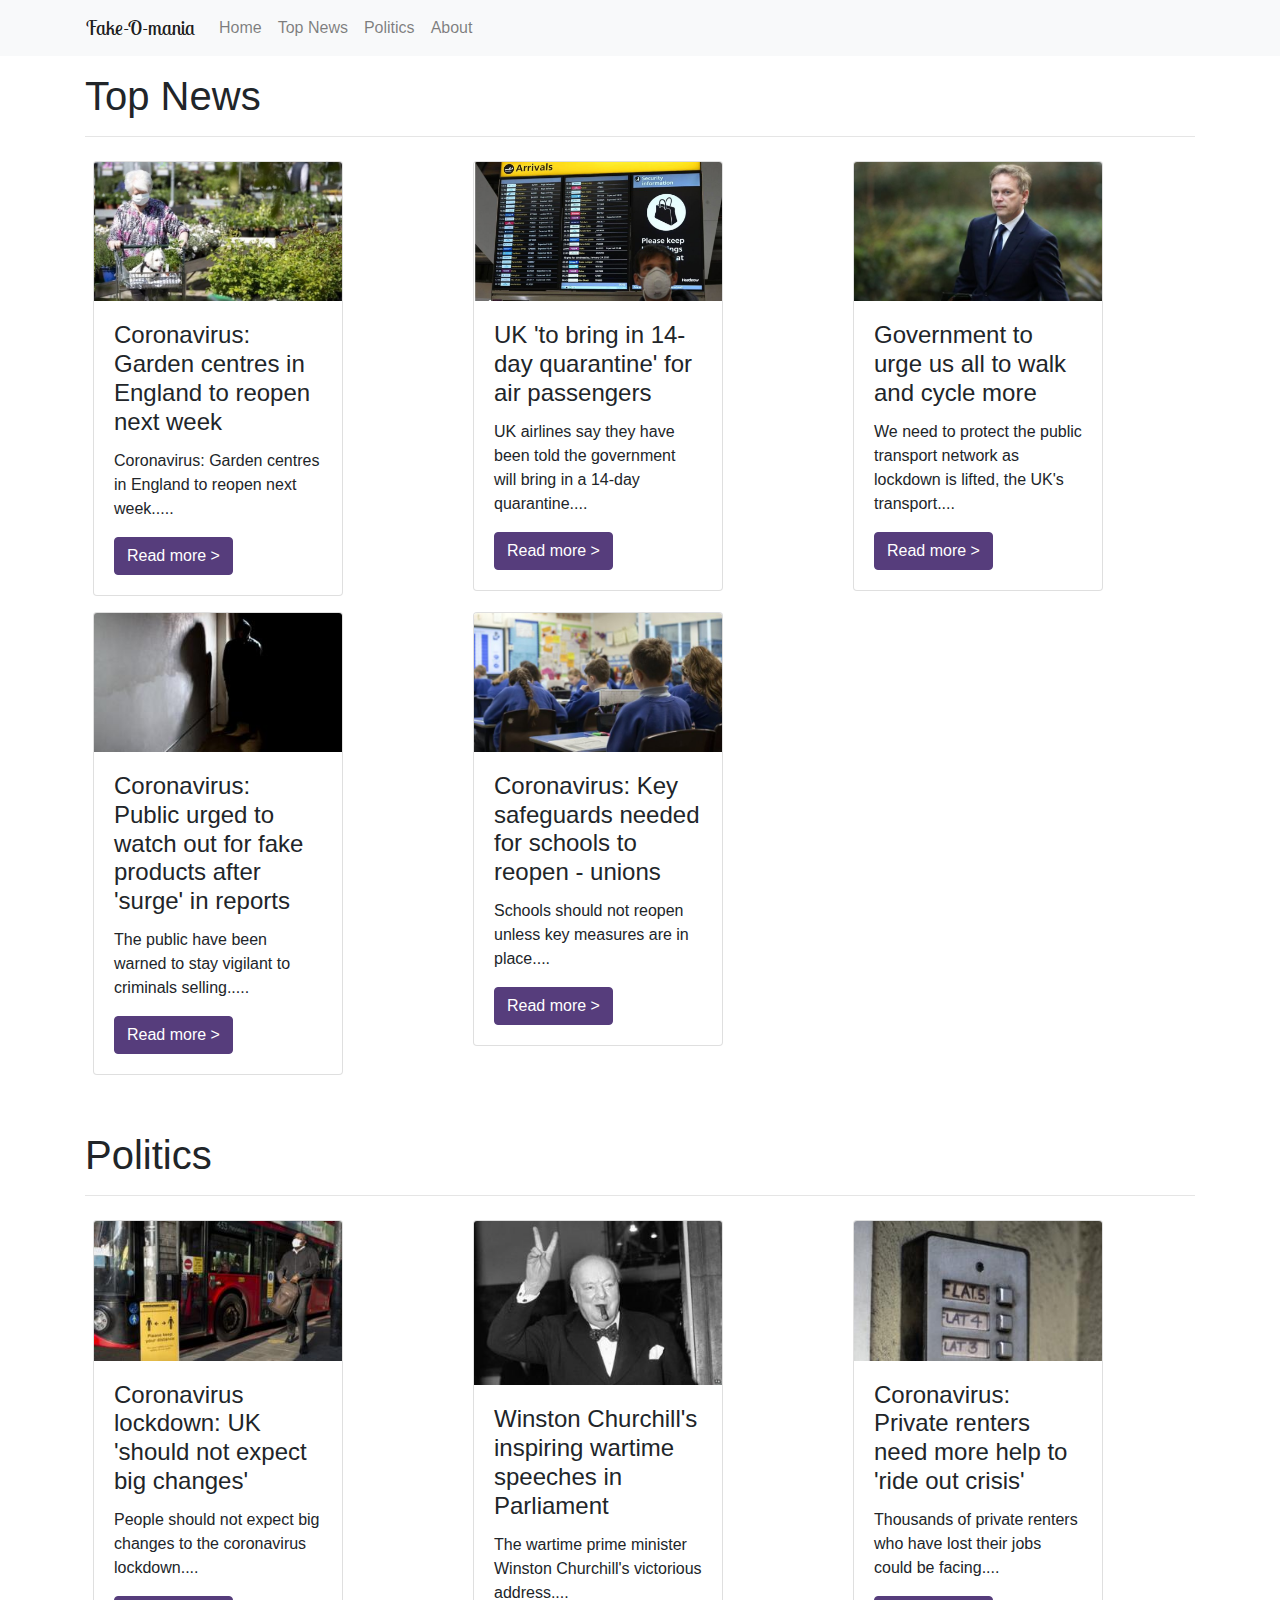
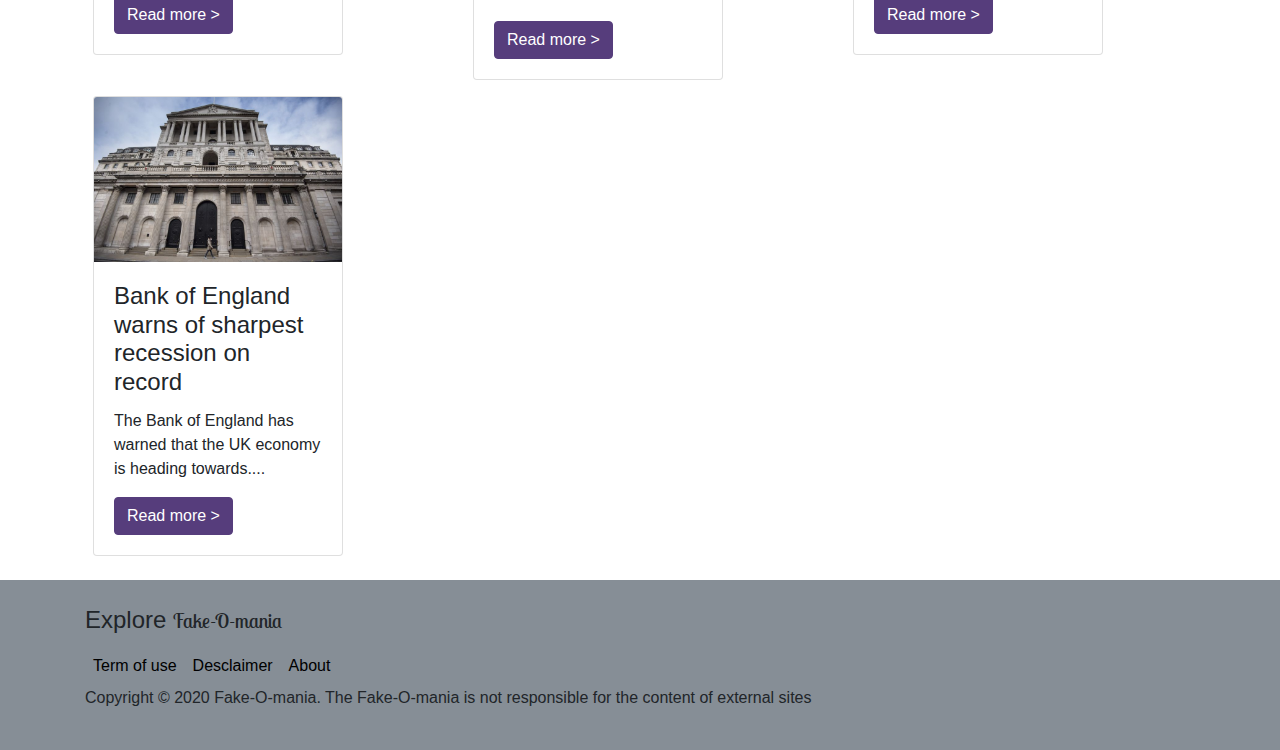
<file: index.html>
<!DOCTYPE html>
<html lang="en">
  <head>
    <meta charset="UTF-8" />
    <meta name="viewport" content="width=device-width, initial-scale=1.0" />
    <title>Home</title>
    <link rel="stylesheet" href="./bootstrap/bootstrap.min.css">
    <link rel="stylesheet" href="./css/style.css">
    <link rel="stylesheet" href="./css/costum.css">
  </head>
  <body>
      <header class=" bg-light">
        <nav class="navbar container navbar-expand-md navbar-light">
            <a class="navbar-brand" href="#">Fake-O-mania</a>
            <button class="navbar-toggler" type="button" data-toggle="collapse" data-target="#collapsibleNavbar">
              <span class="navbar-toggler-icon"></span>
            </button>
            <div class="collapse navbar-collapse" id="collapsibleNavbar">
              <ul class="navbar-nav">
                <li class="nav-item">
                  <a class="nav-link" href="./index.html">Home</a>
                </li>
                <li class="nav-item">
                    <a class="nav-link" href="#topnews">Top News</a>
                </li>
                <li class="nav-item">
                    <a class="nav-link" href="#politics">Politics</a>
                </li>
                <li class="nav-item">
                  <a class="nav-link" href="./about.html">About</a>
                </li>
              </ul>
            </div>
          </nav> 
      </header>
      <main>
          <div class="container pt-3">
              <div class="row">
                  <div class="col-lg-12">
                      <h1 id="topnews">Top News</h1>
                      <hr>
                    <div class="row">
                      <div class="col-lg-4 col-md-6 col-sm-12">
                        <div class="card m-2" style="width:250px">
                            <img class="card-img-top" src="./img/news1.bmp" alt="Card image">
                            <div class="card-body">
                              <h4 class="card-title">Coronavirus: Garden centres in England to reopen next week</h4>
                              <p class="card-text">Coronavirus: Garden centres in England to reopen next week.....</p>
                              <a href="./news/news1.html" class="btn btn-primary">Read more &gt;</a>
                            </div>
                        </div>
                      </div>
                      <div class="col-lg-4 col-md-6 col-sm-12">
                        <div class="card m-2" style="width:250px">
                            <img class="card-img-top" src="./img/news2.bmp" alt="Card image">
                            <div class="card-body">
                              <h4 class="card-title">UK 'to bring in 14-day quarantine' for air passengers</h4>
                              <p class="card-text">UK airlines say they have been told the government will bring in a 14-day quarantine....</p>
                              <a href="./news/news2.html" class="btn btn-primary">Read more &gt;</a>
                            </div>
                        </div>
                    </div>
                    <div class="col-lg-4 col-md-6 col-sm-12">
                        <div class="card m-2" style="width:250px">
                            <img class="card-img-top" src="./img/news3.bmp" alt="Card image">
                            <div class="card-body">
                              <h4 class="card-title">Government to urge us all to walk and cycle more</h4>
                              <p class="card-text">We need to protect the public transport network as lockdown is lifted, the UK's transport....</p>
                              <a href="./news/news3.html" class="btn btn-primary">Read more &gt;</a>
                            </div>
                        </div>
                    </div>
                    <div class="col-lg-4 col-md-6 col-sm-12">
                        <div class="card m-2" style="width:250px">
                            <img class="card-img-top" src="./img/news4.bmp" alt="Card image">
                            <div class="card-body">
                              <h4 class="card-title">Coronavirus: Public urged to watch out for fake products after 'surge' in reports</h4>
                              <p class="card-text">The public have been warned to stay vigilant to criminals selling.....</p>
                              <a href="./news/news4.html" class="btn btn-primary">Read more &gt;</a>
                            </div>
                        </div>
                    </div>
                    <div class="col-lg-4 col-md-6 col-sm-12">
                        <div class="card m-2" style="width:250px">
                            <img class="card-img-top" src="./img/news5.bmp" alt="Card image">
                            <div class="card-body">
                              <h4 class="card-title">Coronavirus: Key safeguards needed for schools to reopen - unions</h4>
                              <p class="card-text">Schools should not reopen unless key measures are in place....</p>
                              <a href="./news/news5.html" class="btn btn-primary">Read more &gt;</a>
                            </div>
                        </div>
                        </div>
                    </div>
                    <h1 class="mt-5" id="politics">Politics</h1>
                    <hr>
                    <div class="row">
                      <div class="col-lg-4 col-md-6 col-sm-12">
                        <div class="card m-2" style="width:250px">
                            <img class="card-img-top" src="./img/news6.bmp" alt="Card image">
                            <div class="card-body">
                              <h4 class="card-title">Coronavirus lockdown: UK 'should not expect big changes'</h4>
                              <p class="card-text">People should not expect big changes to the coronavirus lockdown....</p>
                              <a href="./news/news6.html" class="btn btn-primary">Read more &gt;</a>
                            </div>
                        </div>
                      </div>
                      <div class="col-lg-4 col-md-6 col-sm-12">
                        <div class="card m-2" style="width:250px">
                            <img class="card-img-top" src="./img/news7.bmp" alt="Card image">
                            <div class="card-body">
                              <h4 class="card-title">Winston Churchill's inspiring wartime speeches in Parliament</h4>
                              <p class="card-text">The wartime prime minister Winston Churchill's victorious address....</p>
                              <a href="./news/news7.html" class="btn btn-primary">Read more &gt;</a>
                            </div>
                        </div>
                      </div>
                      <div class="col-lg-4 col-md-6 col-sm-12">
                        <div class="card m-2" style="width:250px">
                            <img class="card-img-top" src="./img/news8.bmp" alt="Card image">
                            <div class="card-body">
                              <h4 class="card-title">Coronavirus: Private renters need more help to 'ride out crisis'</h4>
                              <p class="card-text">Thousands of private renters who have lost their jobs could be facing....</p>
                              <a href="./news/news8.html" class="btn btn-primary">Read more &gt;</a>
                            </div>
                        </div>
                      </div>
                      <div class="col-lg-4 col-md-6 col-sm-12">
                        <div class="card m-2" style="width:250px">
                            <img class="card-img-top" src="./img/news9.bmp" alt="Card image">
                            <div class="card-body">
                              <h4 class="card-title">Bank of England warns of sharpest recession on record</h4>
                              <p class="card-text">The Bank of England has warned that the UK economy is heading towards....</p>
                              <a href="./news/news9.html" class="btn btn-primary">Read more &gt;</a>
                            </div>
                        </div>
                        </div>
                  </div>
              </div>
          </div>
          </div>
      </main>
      <footer>
        <div class="bg-secondary mt-3">
            <div class="container py-4">
              <h4>Explore <div class="navbar-brand">Fake-O-mania</div></h2>
                  <div class="d-flex flex-row">
                      <div class="p-2"><a class="footer-link" href="#">Term of use</a></div>
                      <div class="p-2"><a class="footer-link" href="#">Desclaimer</a></div>
                      <div class="p-2"><a class="footer-link" href="./about.html">About</a></div>
                  </div>
                  <p>Copyright &copy; 2020 Fake-O-mania. The Fake-O-mania is not responsible for the content of external sites</p>
              </div>
        </div>
    </footer>
      <script src="./bootstrap/jquery.min.js"></script>
      <script src="./bootstrap/popper.min.js"></script>
      <script src="./bootstrap/bootstrap.min.js"></script>
  </body>
</html>
</file>
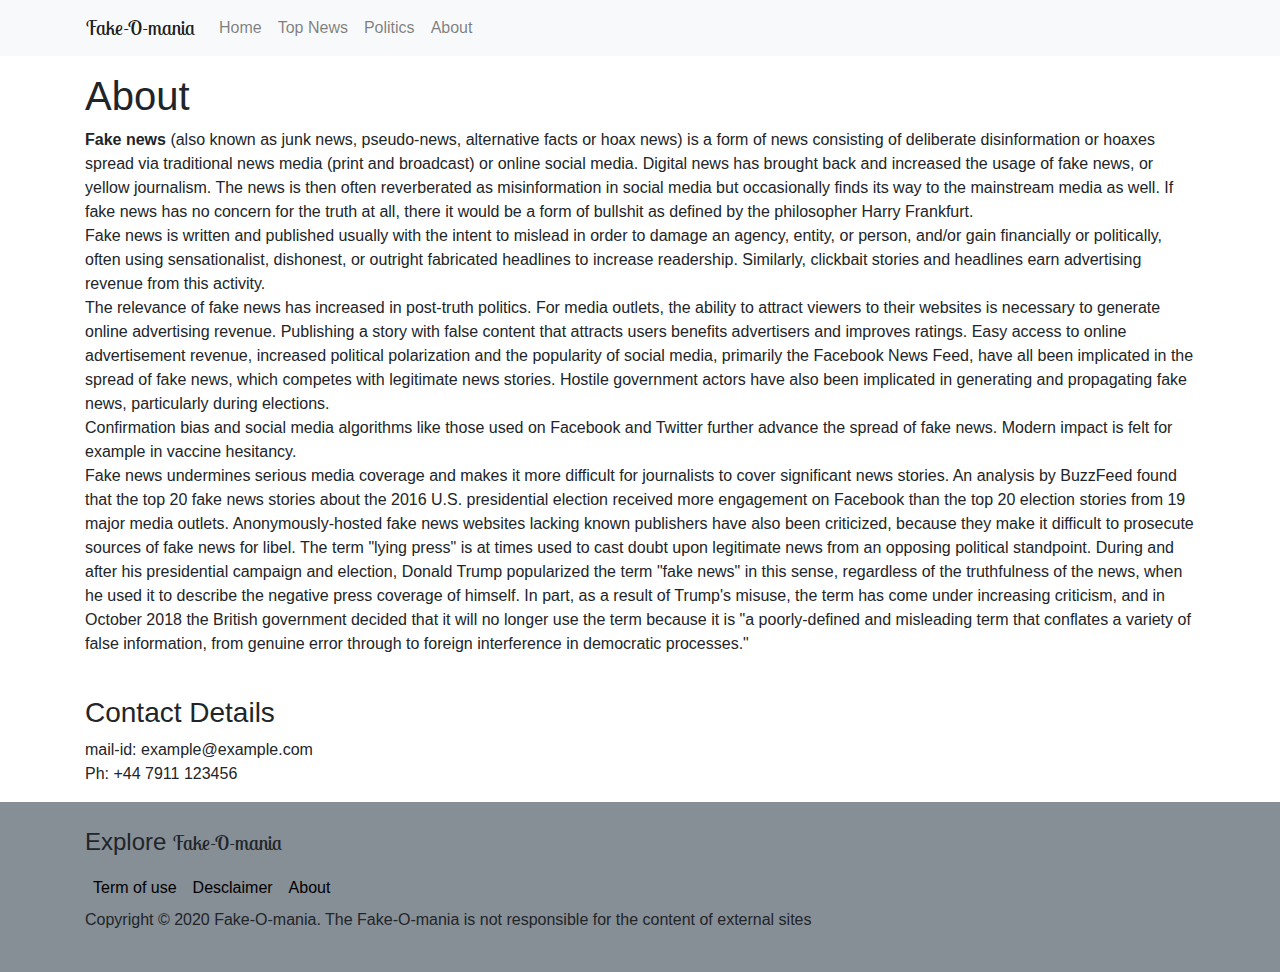
<file: about.html>
<!DOCTYPE html>
<html lang="en">
  <head>
    <meta charset="UTF-8" />
    <meta name="viewport" content="width=device-width, initial-scale=1.0" />
    <title>Home</title>
    <link rel="stylesheet" href="./bootstrap/bootstrap.min.css">
    <link rel="stylesheet" href="./css/style.css">
    <link rel="stylesheet" href="./css/costum.css">
  </head>
  <body>
    <header class=" bg-light">
      <nav class="navbar container navbar-expand-md navbar-light">
          <a class="navbar-brand" href="#">Fake-O-mania</a>
          <button class="navbar-toggler" type="button" data-toggle="collapse" data-target="#collapsibleNavbar">
            <span class="navbar-toggler-icon"></span>
          </button>
          <div class="collapse navbar-collapse" id="collapsibleNavbar">
            <ul class="navbar-nav">
              <li class="nav-item">
                <a class="nav-link" href="./index.html">Home</a>
              </li>
              <li class="nav-item">
                  <a class="nav-link" href="#topnews">Top News</a>
              </li>
              <li class="nav-item">
                  <a class="nav-link" href="#politics">Politics</a>
              </li>
              <li class="nav-item">
                <a class="nav-link" href="./about.html">About</a>
              </li>
            </ul>
          </div>
        </nav> 
    </header>
      <main>
          <div class="container pt-3">
              <div class="row">
                  <div class="col-lg-12">
                      <h1>About</h1>
                      <p>
                        <b>Fake news</b> (also known as junk news, pseudo-news, alternative facts or hoax news) is a form of news consisting of deliberate disinformation or hoaxes spread via traditional news media (print and broadcast) or online social media. Digital news has brought back and increased the usage of fake news, or yellow journalism. The news is then often reverberated as misinformation in social media but occasionally finds its way to the mainstream media as well. If fake news has no concern for the truth at all, there it would be a form of bullshit as defined by the philosopher Harry Frankfurt.<br>

Fake news is written and published usually with the intent to mislead in order to damage an agency, entity, or person, and/or gain financially or politically, often using sensationalist, dishonest, or outright fabricated headlines to increase readership. Similarly, clickbait stories and headlines earn advertising revenue from this activity.<br>

The relevance of fake news has increased in post-truth politics. For media outlets, the ability to attract viewers to their websites is necessary to generate online advertising revenue. Publishing a story with false content that attracts users benefits advertisers and improves ratings. Easy access to online advertisement revenue, increased political polarization and the popularity of social media, primarily the Facebook News Feed, have all been implicated in the spread of fake news, which competes with legitimate news stories. Hostile government actors have also been implicated in generating and propagating fake news, particularly during elections.<br>

Confirmation bias and social media algorithms like those used on Facebook and Twitter further advance the spread of fake news. Modern impact is felt for example in vaccine hesitancy.<br>

Fake news undermines serious media coverage and makes it more difficult for journalists to cover significant news stories. An analysis by BuzzFeed found that the top 20 fake news stories about the 2016 U.S. presidential election received more engagement on Facebook than the top 20 election stories from 19 major media outlets. Anonymously-hosted fake news websites lacking known publishers have also been criticized, because they make it difficult to prosecute sources of fake news for libel.

The term "lying press" is at times used to cast doubt upon legitimate news from an opposing political standpoint. During and after his presidential campaign and election, Donald Trump popularized the term "fake news" in this sense, regardless of the truthfulness of the news, when he used it to describe the negative press coverage of himself. In part, as a result of Trump's misuse, the term has come under increasing criticism, and in October 2018 the British government decided that it will no longer use the term because it is "a poorly-defined and misleading term that conflates a variety of false information, from genuine error through to foreign interference in democratic processes."<br>
                      </p>
                      <br>
                      <h3>Contact Details</h3>
                      mail-id: example@example.com<br>
                      Ph: +44 7911 123456
                      <br>
                  </div>
              </div>
          </div>
      </main>
      <footer>
        <div class="bg-secondary mt-3">
            <div class="container py-4">
              <h4>Explore <div class="navbar-brand">Fake-O-mania</div></h2>
                  <div class="d-flex flex-row">
                      <div class="p-2"><a class="footer-link" href="#">Term of use</a></div>
                      <div class="p-2"><a class="footer-link" href="#">Desclaimer</a></div>
                      <div class="p-2"><a class="footer-link" href="./about.html">About</a></div>
                  </div>
                  <p>Copyright &copy; 2020 Fake-O-mania. The Fake-O-mania is not responsible for the content of external sites</p>
              </div>
        </div>
    </footer>
      <script src="./bootstrap/jquery.min.js"></script>
      <script src="./bootstrap/popper.min.js"></script>
      <script src="./bootstrap/bootstrap.min.js"></script>
  </body>
</html>
</file>
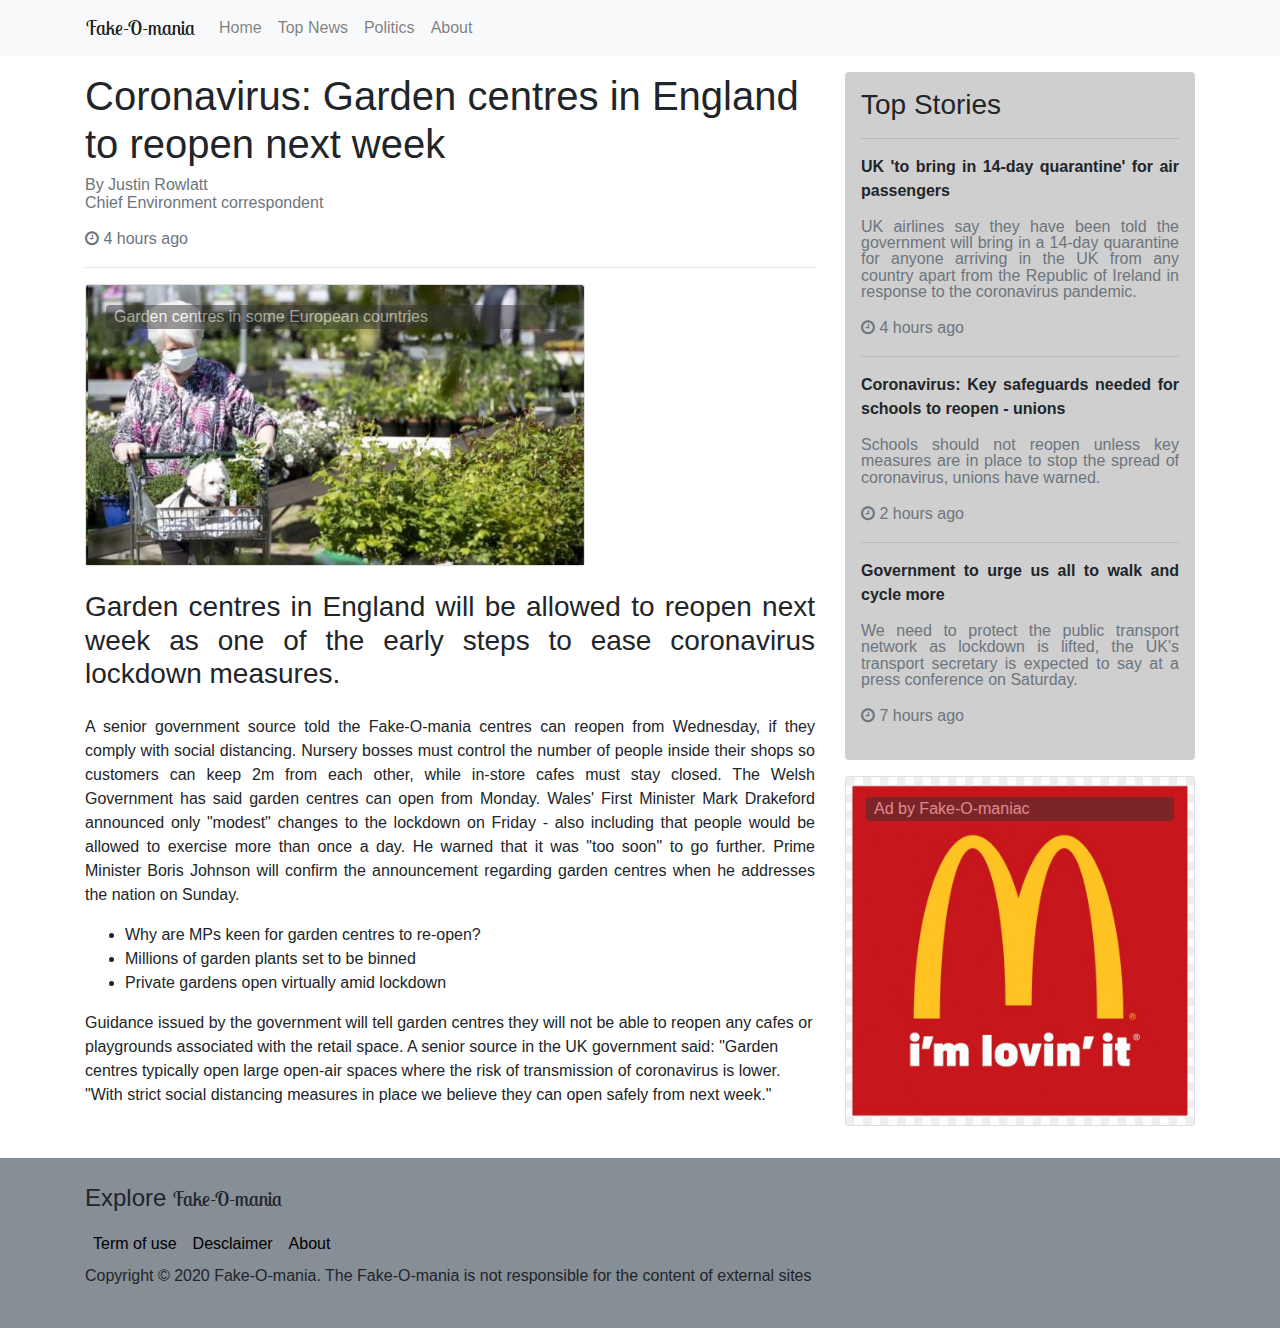
<file: news/news1.html>
<!DOCTYPE html>
<html lang="en">
  <head>
    <meta charset="UTF-8" />
    <meta name="viewport" content="width=device-width, initial-scale=1.0" />
    <title>News 1</title>
    <link rel="stylesheet" href="./../bootstrap/bootstrap.min.css">
    <link rel="stylesheet" href="./../css/style.css">
    <link rel="stylesheet" href="./../css/costum.css">
    <link rel="stylesheet" href="https://stackpath.bootstrapcdn.com/font-awesome/4.7.0/css/font-awesome.min.css">
    </head>
  <body>
      <header class="bg-light">
        <nav class="navbar container navbar-expand-md navbar-light">
            <a class="navbar-brand" href="#">Fake-O-mania</a>
            <button class="navbar-toggler" type="button" data-toggle="collapse" data-target="#collapsibleNavbar">
              <span class="navbar-toggler-icon"></span>
            </button>
            <div class="collapse navbar-collapse" id="collapsibleNavbar">
              <ul class="navbar-nav">
                <li class="nav-item">
                  <a class="nav-link" href="./../index.html">Home</a>
                </li>
                <li class="nav-item">
                    <a class="nav-link" href="./../index.html#topnews">Top News</a>
                </li>
                <li class="nav-item">
                  <a class="nav-link" href="./../index.html#politics">Politics</a>
                </li>
                <li class="nav-item">
                  <a class="nav-link" href="./../about.html">About</a>
                </li>
              </ul>
            </div>
          </nav> 
      </header>
      <main>
          <div class="container pt-3">
              <div class="row">
                  <div class="col-lg-8">
                      <h1>Coronavirus: Garden centres in England to reopen next week</h1>
                      <p class="text-muted" style="line-height: 1.1;">By Justin Rowlatt<br>
                      Chief Environment correspondent</p>
                      <p class="text-muted"><i class="fa fa-clock-o" aria-hidden="true"></i> 4 hours ago </p>
                      <hr>
                      <div class="card" style="width:500px">
                        <img class="card-img-top" src="./../img/news1.bmp" alt="Card image">
                        <div class="card-img-overlay">
                          <p style="opacity: 0.5;" class="card-text bg-dark rounded px-2 text-light">Garden centres in some European countries</p>
                        </div>
                      </div>
                      <div>
                        <h3 class="my-4" style="text-align: justify;">Garden centres in England will be allowed to reopen next week as one of the early steps to ease coronavirus lockdown measures.</h3>
                        <p style="text-align: justify;">
                            A senior government source told the Fake-O-mania centres can reopen from Wednesday, if they comply with social distancing.
                            
                            Nursery bosses must control the number of people inside their shops so customers can keep 2m from each other, while in-store cafes must stay closed.
                            
                            The Welsh Government has said garden centres can open from Monday.
                            
                            Wales' First Minister Mark Drakeford announced only "modest" changes to the lockdown on Friday - also including that people would be allowed to exercise more than once a day.
                            
                            He warned that it was "too soon" to go further.
                            
                            Prime Minister Boris Johnson will confirm the announcement regarding garden centres when he addresses the nation on Sunday.
                            
                            <ul>
                                <li>Why are MPs keen for garden centres to re-open?</li>
                                <li>Millions of garden plants set to be binned</li>
                                <li>Private gardens open virtually amid lockdown</li>
                            </ul>
                            
                            Guidance issued by the government will tell garden centres they will not be able to reopen any cafes or playgrounds associated with the retail space.
                            
                            A senior source in the UK government said: "Garden centres typically open large open-air spaces where the risk of transmission of coronavirus is lower.
                            
                            "With strict social distancing measures in place we believe they can open safely from next week."
                        </p>
                      </div>
                  </div>
                  <div class="col-lg-4">
                      <div style="background-color: #cfcfcf;" class="p-3 rounded">
                          <h3>Top Stories</h3>
                          <hr>
                          <b>
                          <p style="text-align: justify;">
                            UK 'to bring in 14-day quarantine' for air passengers
                          </p>
                        </b>
                          <p class="text-muted" style="text-align: justify;line-height: 1.02;">UK airlines say they have been told the government will bring in a 14-day quarantine for anyone arriving in the UK from any country apart from the Republic of Ireland in response to the coronavirus pandemic.</p>
                          <p class="text-muted"><i class="fa fa-clock-o" aria-hidden="true"></i> 4 hours ago </p>
                          <hr>
                          <b>
                          <p style="text-align: justify;">
                            Coronavirus: Key safeguards needed for schools to reopen - unions
                          </p>
                        </b>
                          <p class="text-muted" style="text-align: justify;line-height: 1.02;">Schools should not reopen unless key measures are in place to stop the spread of coronavirus, unions have warned.</p>
                          <p class="text-muted"><i class="fa fa-clock-o" aria-hidden="true"></i> 2 hours ago </p>
                          <hr>
                          <b>
                          <p style="text-align: justify;">
                            Government to urge us all to walk and cycle more
                          </p>
                        </b>
                          <p class="text-muted" style="text-align: justify;line-height: 1.02;">We need to protect the public transport network as lockdown is lifted, the UK's transport secretary is expected to say at a press conference on Saturday.</p>
                          <p class="text-muted"><i class="fa fa-clock-o" aria-hidden="true"></i> 7 hours ago </p>
                      </div>
                      <div class="my-3">
                        <a href="https://www.mcdonalds.com/gb/en-gb.html" target="_blank">
                        <div class="card" style="max-width:350px">
                          <img class="card-img-top" src="./../img/ad.bmp" alt="Card image">
                          <div class="card-img-overlay">
                            <p style="opacity: 0.5;" class="card-text bg-dark rounded px-2 text-light">Ad by Fake-O-maniac</p>
                          </div>
                        </div>
                        </a>
                      </div>
                  </div>
              </div>
          </div>
      </main>
      <footer>
          <div class="bg-secondary mt-3">
              <div class="container py-4">
                <h4>Explore <div class="navbar-brand">Fake-O-mania</div></h2>
                    <div class="d-flex flex-row">
                        <div class="p-2"><a class="footer-link" href="#">Term of use</a></div>
                        <div class="p-2"><a class="footer-link" href="#">Desclaimer</a></div>
                        <div class="p-2"><a class="footer-link" href="./../about.html">About</a></div>
                    </div>
                    <p>Copyright &copy; 2020 Fake-O-mania. The Fake-O-mania is not responsible for the content of external sites</p>
                </div>
          </div>
      </footer>
      <script src="./../bootstrap/jquery.min.js"></script>
      <script src="./../bootstrap/popper.min.js"></script>
      <script src="./../bootstrap/bootstrap.min.js"></script>
  </body>
</html>
</file>
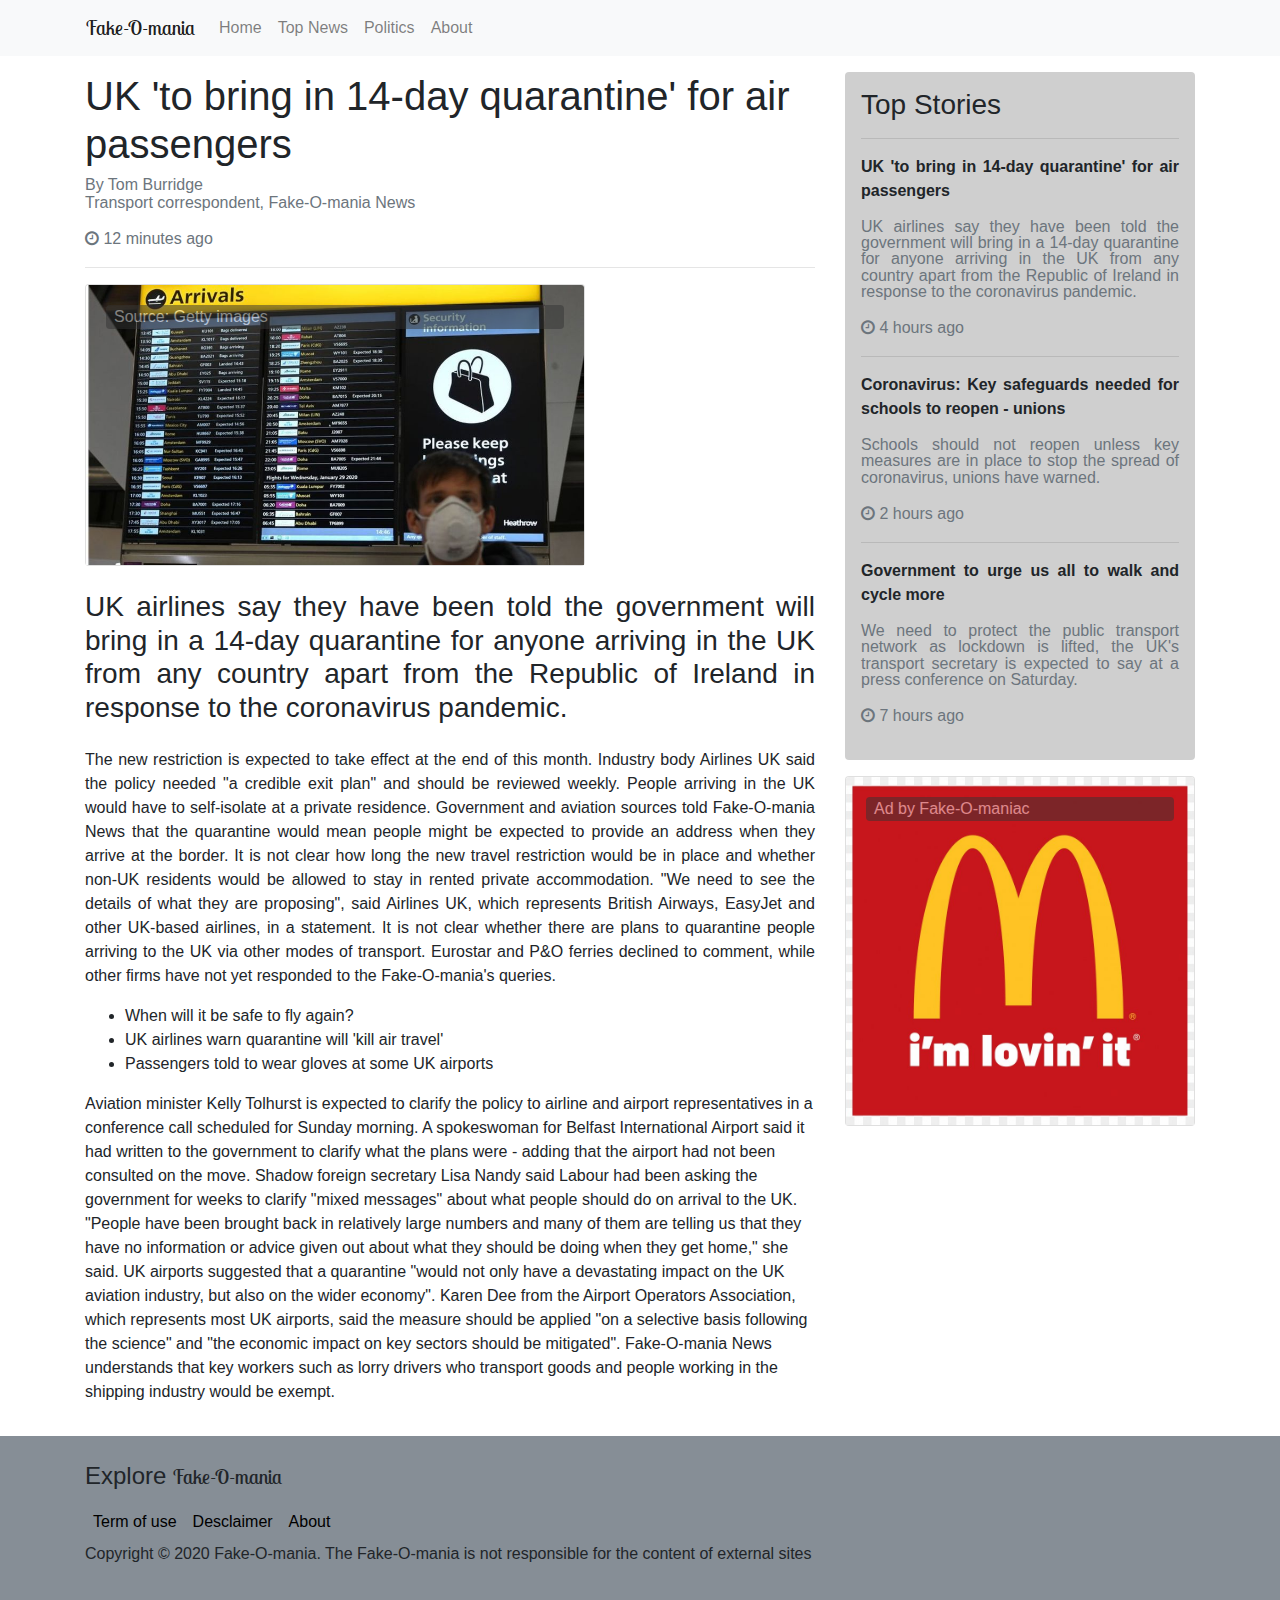
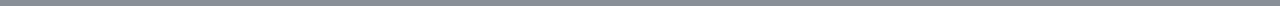
<file: news/news2.html>
<!DOCTYPE html>
<html lang="en">
  <head>
    <meta charset="UTF-8" />
    <meta name="viewport" content="width=device-width, initial-scale=1.0" />
    <title>News 1</title>
    <link rel="stylesheet" href="./../bootstrap/bootstrap.min.css">
    <link rel="stylesheet" href="./../css/style.css">
    <link rel="stylesheet" href="./../css/costum.css">
    <link rel="stylesheet" href="https://stackpath.bootstrapcdn.com/font-awesome/4.7.0/css/font-awesome.min.css">
    </head>
  <body>
      <header class="bg-light">
        <nav class="navbar container navbar-expand-md navbar-light">
            <a class="navbar-brand" href="#">Fake-O-mania</a>
            <button class="navbar-toggler" type="button" data-toggle="collapse" data-target="#collapsibleNavbar">
              <span class="navbar-toggler-icon"></span>
            </button>
            <div class="collapse navbar-collapse" id="collapsibleNavbar">
              <ul class="navbar-nav">
                <li class="nav-item">
                  <a class="nav-link" href="./../index.html">Home</a>
                </li>
                <li class="nav-item">
                    <a class="nav-link" href="./../index.html#topnews">Top News</a>
                </li>
                <li class="nav-item">
                  <a class="nav-link" href="./../index.html#politics">Politics</a>
                </li>
                <li class="nav-item">
                  <a class="nav-link" href="./../about.html">About</a>
                </li>
              </ul>
            </div>
          </nav> 
      </header>
      <main>
          <div class="container pt-3">
              <div class="row">
                  <div class="col-lg-8">
                      <h1>UK 'to bring in 14-day quarantine' for air passengers</h1>
                      <p class="text-muted" style="line-height: 1.1;"> By Tom Burridge<br>
                      Transport correspondent, Fake-O-mania News</p>
                      <p class="text-muted"><i class="fa fa-clock-o" aria-hidden="true"></i> 12 minutes ago </p>
                      <hr>
                      <div class="card" style="width:500px">
                        <img class="card-img-top" src="./../img/news2.bmp" alt="Card image">
                        <div class="card-img-overlay">
                          <p style="opacity: 0.5;" class="card-text bg-dark rounded px-2 text-light">Source: Getty images</p>
                        </div>
                      </div>
                      <div>
                        <h3 class="my-4" style="text-align: justify;">UK airlines say they have been told the government will bring in a 14-day quarantine for anyone arriving in the UK from any country apart from the Republic of Ireland in response to the coronavirus pandemic.</h3>
                        <p style="text-align: justify;">
                          The new restriction is expected to take effect at the end of this month.

                          Industry body Airlines UK said the policy needed "a credible exit plan" and should be reviewed weekly.
                          
                          People arriving in the UK would have to self-isolate at a private residence.
                          
                          Government and aviation sources told Fake-O-mania News that the quarantine would mean people might be expected to provide an address when they arrive at the border.
                          
                          It is not clear how long the new travel restriction would be in place and whether non-UK residents would be allowed to stay in rented private accommodation.
                          
                          "We need to see the details of what they are proposing", said Airlines UK, which represents British Airways, EasyJet and other UK-based airlines, in a statement.
                          
                          It is not clear whether there are plans to quarantine people arriving to the UK via other modes of transport. Eurostar and P&O ferries declined to comment, while other firms have not yet responded to the Fake-O-mania's queries.
                            <ul>
                                <li>When will it be safe to fly again?</li>
                                <li>UK airlines warn quarantine will 'kill air travel'</li>
                                <li>Passengers told to wear gloves at some UK airports</li>
                            </ul>
                            
                            Aviation minister Kelly Tolhurst is expected to clarify the policy to airline and airport representatives in a conference call scheduled for Sunday morning.

A spokeswoman for Belfast International Airport said it had written to the government to clarify what the plans were - adding that the airport had not been consulted on the move.

Shadow foreign secretary Lisa Nandy said Labour had been asking the government for weeks to clarify "mixed messages" about what people should do on arrival to the UK.

"People have been brought back in relatively large numbers and many of them are telling us that they have no information or advice given out about what they should be doing when they get home," she said.

UK airports suggested that a quarantine "would not only have a devastating impact on the UK aviation industry, but also on the wider economy".

Karen Dee from the Airport Operators Association, which represents most UK airports, said the measure should be applied "on a selective basis following the science" and "the economic impact on key sectors should be mitigated".

Fake-O-mania News understands that key workers such as lorry drivers who transport goods and people working in the shipping industry would be exempt.                        </p>
                      </div>
                  </div>
                  <div class="col-lg-4">
                      <div style="background-color: #cfcfcf;" class="p-3 rounded">
                          <h3>Top Stories</h3>
                          <hr>
                          <b>
                          <p style="text-align: justify;">
                            UK 'to bring in 14-day quarantine' for air passengers
                          </p>
                        </b>
                          <p class="text-muted" style="text-align: justify;line-height: 1.02;">UK airlines say they have been told the government will bring in a 14-day quarantine for anyone arriving in the UK from any country apart from the Republic of Ireland in response to the coronavirus pandemic.</p>
                          <p class="text-muted"><i class="fa fa-clock-o" aria-hidden="true"></i> 4 hours ago </p>
                          <hr>
                          <b>
                          <p style="text-align: justify;">
                            Coronavirus: Key safeguards needed for schools to reopen - unions
                          </p>
                        </b>
                          <p class="text-muted" style="text-align: justify;line-height: 1.02;">Schools should not reopen unless key measures are in place to stop the spread of coronavirus, unions have warned.</p>
                          <p class="text-muted"><i class="fa fa-clock-o" aria-hidden="true"></i> 2 hours ago </p>
                          <hr>
                          <b>
                          <p style="text-align: justify;">
                            Government to urge us all to walk and cycle more
                          </p>
                        </b>
                          <p class="text-muted" style="text-align: justify;line-height: 1.02;">We need to protect the public transport network as lockdown is lifted, the UK's transport secretary is expected to say at a press conference on Saturday.</p>
                          <p class="text-muted"><i class="fa fa-clock-o" aria-hidden="true"></i> 7 hours ago </p>
                      </div>
                      <div class="my-3">
                        <a href="https://www.mcdonalds.com/gb/en-gb.html" target="_blank">
                        <div class="card" style="max-width:350px">
                          <img class="card-img-top" src="./../img/ad.bmp" alt="Card image">
                          <div class="card-img-overlay">
                            <p style="opacity: 0.5;" class="card-text bg-dark rounded px-2 text-light">Ad by Fake-O-maniac</p>
                          </div>
                        </div>
                        </a>
                      </div>
                  </div>
              </div>
          </div>
      </main>
      <footer>
          <div class="bg-secondary mt-3">
              <div class="container py-4">
                <h4>Explore <div class="navbar-brand">Fake-O-mania</div></h2>
                    <div class="d-flex flex-row">
                        <div class="p-2"><a class="footer-link" href="#">Term of use</a></div>
                        <div class="p-2"><a class="footer-link" href="#">Desclaimer</a></div>
                        <div class="p-2"><a class="footer-link" href="./../about.html">About</a></div>
                    </div>
                    <p>Copyright &copy; 2020 Fake-O-mania. The Fake-O-mania is not responsible for the content of external sites</p>
                </div>
          </div>
      </footer>
      <script src="./../bootstrap/jquery.min.js"></script>
      <script src="./../bootstrap/popper.min.js"></script>
      <script src="./../bootstrap/bootstrap.min.js"></script>
  </body>
</html>
</file>
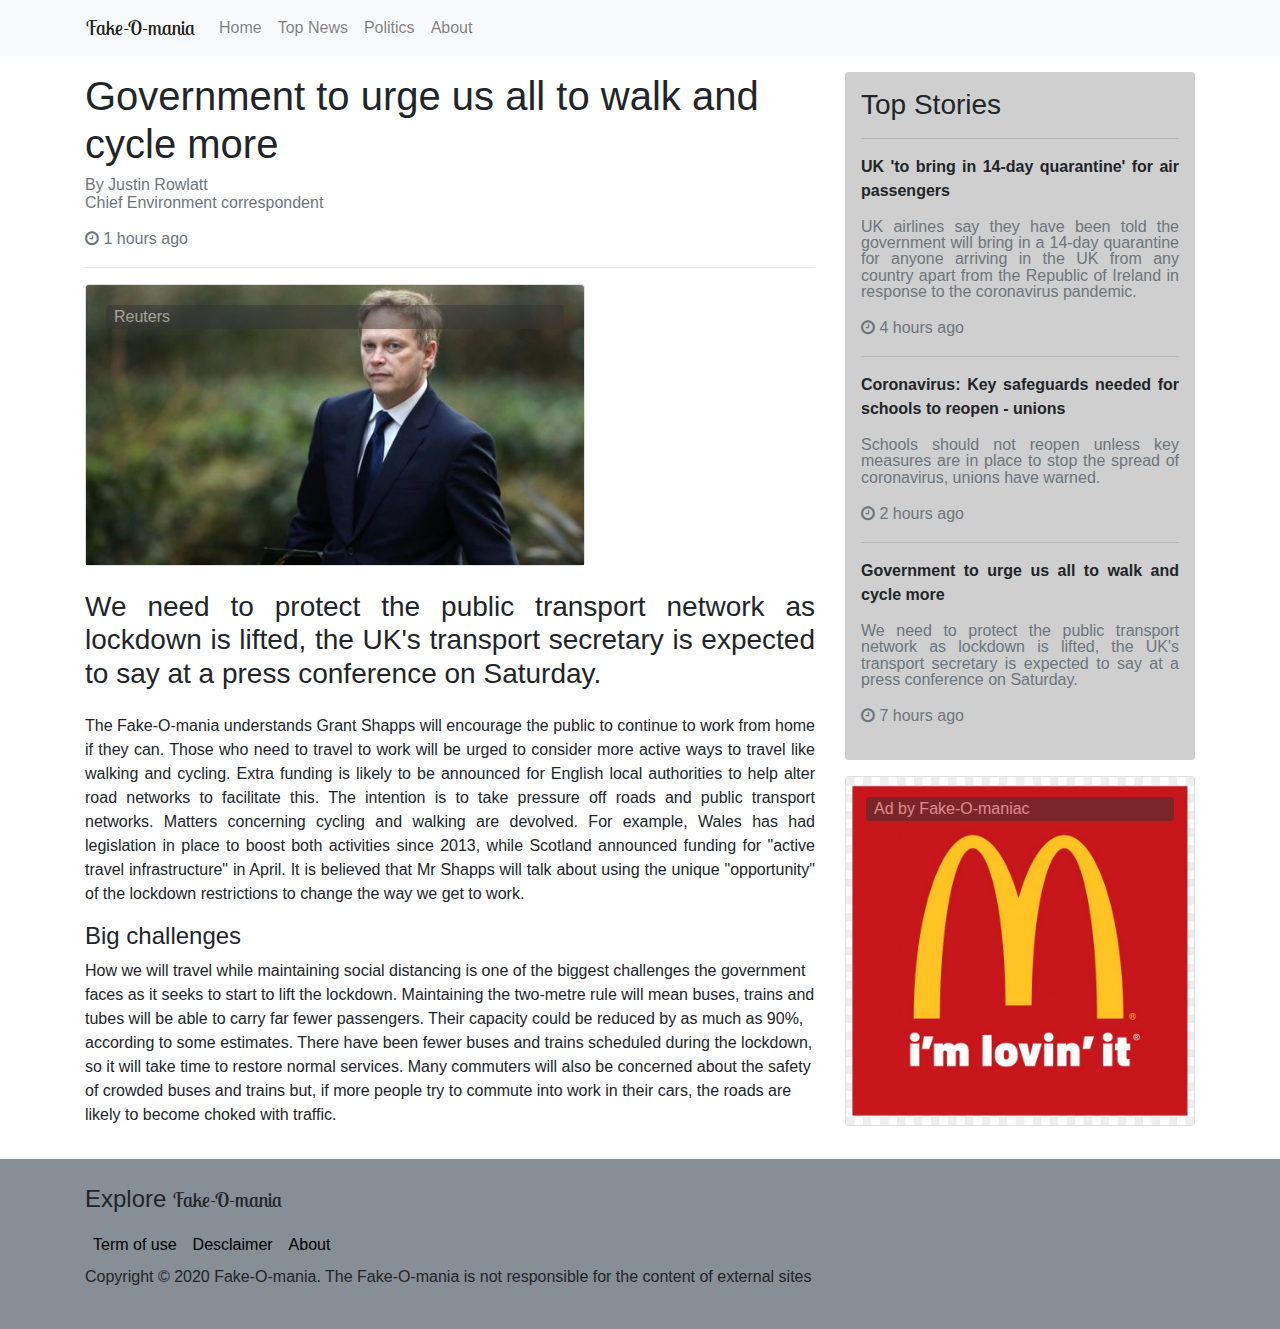
<file: news/news3.html>
<!DOCTYPE html>
<html lang="en">
  <head>
    <meta charset="UTF-8" />
    <meta name="viewport" content="width=device-width, initial-scale=1.0" />
    <title>News 1</title>
    <link rel="stylesheet" href="./../bootstrap/bootstrap.min.css">
    <link rel="stylesheet" href="./../css/style.css">
    <link rel="stylesheet" href="./../css/costum.css">
    <link rel="stylesheet" href="https://stackpath.bootstrapcdn.com/font-awesome/4.7.0/css/font-awesome.min.css">
    </head>
  <body>
      <header class="bg-light">
        <nav class="navbar container navbar-expand-md navbar-light">
            <a class="navbar-brand" href="#">Fake-O-mania</a>
            <button class="navbar-toggler" type="button" data-toggle="collapse" data-target="#collapsibleNavbar">
              <span class="navbar-toggler-icon"></span>
            </button>
            <div class="collapse navbar-collapse" id="collapsibleNavbar">
              <ul class="navbar-nav">
                <li class="nav-item">
                  <a class="nav-link" href="./../index.html">Home</a>
                </li>
                <li class="nav-item">
                    <a class="nav-link" href="./../index.html#topnews">Top News</a>
                </li>
                <li class="nav-item">
                  <a class="nav-link" href="./../index.html#politics">Politics</a>
                </li>
                <li class="nav-item">
                  <a class="nav-link" href="./../about.html">About</a>
                </li>
              </ul>
            </div>
          </nav> 
      </header>
      <main>
          <div class="container pt-3">
              <div class="row">
                  <div class="col-lg-8">
                      <h1>Government to urge us all to walk and cycle more</h1>
                      <p class="text-muted" style="line-height: 1.1;"> By Justin Rowlatt<br>Chief Environment correspondent</p>
                      <p class="text-muted"><i class="fa fa-clock-o" aria-hidden="true"></i> 1 hours ago </p>
                      <hr>
                      <div class="card" style="width:500px">
                        <img class="card-img-top" src="./../img/news3.bmp" alt="Card image">
                        <div class="card-img-overlay">
                          <p style="opacity: 0.5;" class="card-text bg-dark rounded px-2 text-light">Reuters</p>
                        </div>
                      </div>
                      <div>
                        <h3 class="my-4" style="text-align: justify;">We need to protect the public transport network as lockdown is lifted, the UK's transport secretary is expected to say at a press conference on Saturday.</h3>
                        <p style="text-align: justify;">
                          The Fake-O-mania understands Grant Shapps will encourage the public to continue to work from home if they can.

                          Those who need to travel to work will be urged to consider more active ways to travel like walking and cycling.
                          
                          Extra funding is likely to be announced for English local authorities to help alter road networks to facilitate this.
                          
                          The intention is to take pressure off roads and public transport networks.
                          
                          Matters concerning cycling and walking are devolved. For example, Wales has had legislation in place to boost both activities since 2013, while Scotland announced funding for "active travel infrastructure" in April.
                          
                          It is believed that Mr Shapps will talk about using the unique "opportunity" of the lockdown restrictions to change the way we get to work.
                        
                          <h4>Big challenges</h4>

                          How we will travel while maintaining social distancing is one of the biggest challenges the government faces as it seeks to start to lift the lockdown.

Maintaining the two-metre rule will mean buses, trains and tubes will be able to carry far fewer passengers.

Their capacity could be reduced by as much as 90%, according to some estimates.

There have been fewer buses and trains scheduled during the lockdown, so it will take time to restore normal services.

Many commuters will also be concerned about the safety of crowded buses and trains but, if more people try to commute into work in their cars, the roads are likely to become choked with traffic.
                        
                        </p>
                      </div>
                  </div>
                  <div class="col-lg-4">
                      <div style="background-color: #cfcfcf;" class="p-3 rounded">
                          <h3>Top Stories</h3>
                          <hr>
                          <b>
                          <p style="text-align: justify;">
                            UK 'to bring in 14-day quarantine' for air passengers
                          </p>
                        </b>
                          <p class="text-muted" style="text-align: justify;line-height: 1.02;">UK airlines say they have been told the government will bring in a 14-day quarantine for anyone arriving in the UK from any country apart from the Republic of Ireland in response to the coronavirus pandemic.</p>
                          <p class="text-muted"><i class="fa fa-clock-o" aria-hidden="true"></i> 4 hours ago </p>
                          <hr>
                          <b>
                          <p style="text-align: justify;">
                            Coronavirus: Key safeguards needed for schools to reopen - unions
                          </p>
                        </b>
                          <p class="text-muted" style="text-align: justify;line-height: 1.02;">Schools should not reopen unless key measures are in place to stop the spread of coronavirus, unions have warned.</p>
                          <p class="text-muted"><i class="fa fa-clock-o" aria-hidden="true"></i> 2 hours ago </p>
                          <hr>
                          <b>
                          <p style="text-align: justify;">
                            Government to urge us all to walk and cycle more
                          </p>
                        </b>
                          <p class="text-muted" style="text-align: justify;line-height: 1.02;">We need to protect the public transport network as lockdown is lifted, the UK's transport secretary is expected to say at a press conference on Saturday.</p>
                          <p class="text-muted"><i class="fa fa-clock-o" aria-hidden="true"></i> 7 hours ago </p>
                      </div>
                      <div class="my-3">
                        <a href="https://www.mcdonalds.com/gb/en-gb.html" target="_blank">
                        <div class="card" style="max-width:350px">
                          <img class="card-img-top" src="./../img/ad.bmp" alt="Card image">
                          <div class="card-img-overlay">
                            <p style="opacity: 0.5;" class="card-text bg-dark rounded px-2 text-light">Ad by Fake-O-maniac</p>
                          </div>
                        </div>
                        </a>
                      </div>
                  </div>
              </div>
          </div>
      </main>
      <footer>
          <div class="bg-secondary mt-3">
              <div class="container py-4">
                <h4>Explore <div class="navbar-brand">Fake-O-mania</div></h2>
                    <div class="d-flex flex-row">
                        <div class="p-2"><a class="footer-link" href="#">Term of use</a></div>
                        <div class="p-2"><a class="footer-link" href="#">Desclaimer</a></div>
                        <div class="p-2"><a class="footer-link" href="./../about.html">About</a></div>
                    </div>
                    <p>Copyright &copy; 2020 Fake-O-mania. The Fake-O-mania is not responsible for the content of external sites</p>
                </div>
          </div>
      </footer>
      <script src="./../bootstrap/jquery.min.js"></script>
      <script src="./../bootstrap/popper.min.js"></script>
      <script src="./../bootstrap/bootstrap.min.js"></script>
  </body>
</html>
</file>
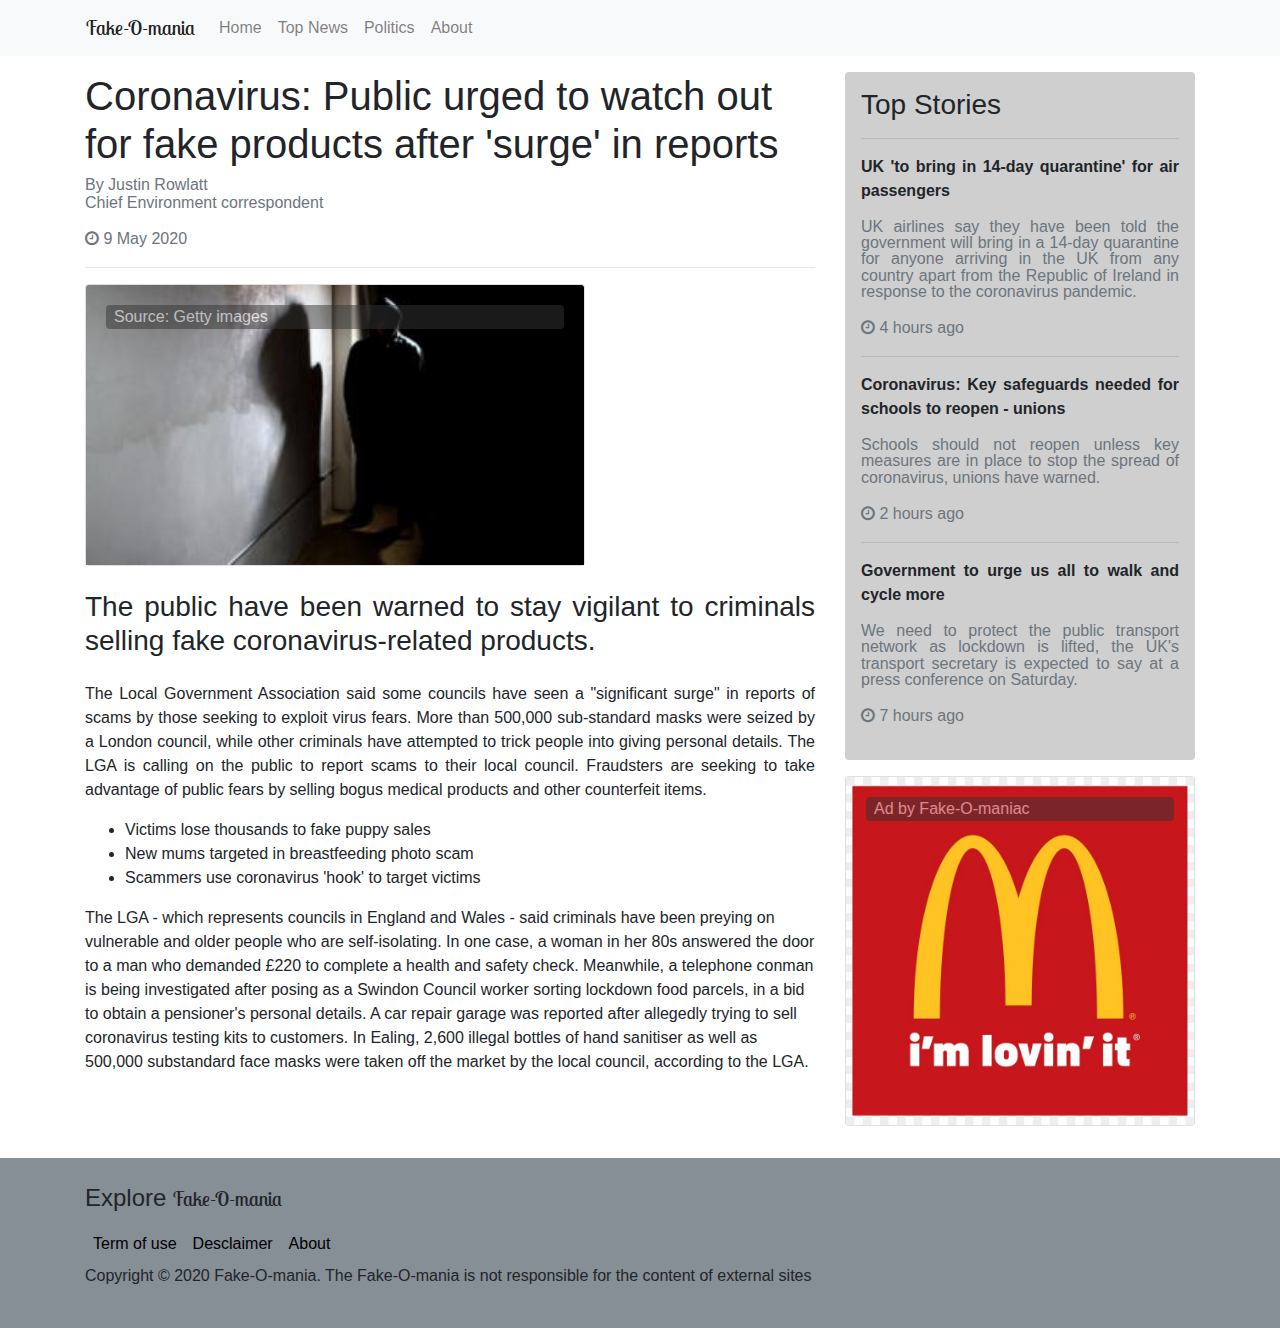
<file: news/news4.html>
<!DOCTYPE html>
<html lang="en">
  <head>
    <meta charset="UTF-8" />
    <meta name="viewport" content="width=device-width, initial-scale=1.0" />
    <title>News 1</title>
    <link rel="stylesheet" href="./../bootstrap/bootstrap.min.css">
    <link rel="stylesheet" href="./../css/style.css">
    <link rel="stylesheet" href="./../css/costum.css">
    <link rel="stylesheet" href="https://stackpath.bootstrapcdn.com/font-awesome/4.7.0/css/font-awesome.min.css">
    </head>
  <body>
      <header class="bg-light">
        <nav class="navbar container navbar-expand-md navbar-light">
            <a class="navbar-brand" href="#">Fake-O-mania</a>
            <button class="navbar-toggler" type="button" data-toggle="collapse" data-target="#collapsibleNavbar">
              <span class="navbar-toggler-icon"></span>
            </button>
            <div class="collapse navbar-collapse" id="collapsibleNavbar">
              <ul class="navbar-nav">
                <li class="nav-item">
                  <a class="nav-link" href="./../index.html">Home</a>
                </li>
                <li class="nav-item">
                    <a class="nav-link" href="./../index.html#topnews">Top News</a>
                </li>
                <li class="nav-item">
                  <a class="nav-link" href="./../index.html#politics">Politics</a>
                </li>
                <li class="nav-item">
                  <a class="nav-link" href="./../about.html">About</a>
                </li>
              </ul>
            </div>
          </nav> 
      </header>
      <main>
          <div class="container pt-3">
              <div class="row">
                  <div class="col-lg-8">
                      <h1>Coronavirus: Public urged to watch out for fake products after 'surge' in reports</h1>
                      <p class="text-muted" style="line-height: 1.1;">By Justin Rowlatt<br>Chief Environment correspondent</p>
                      <p class="text-muted"><i class="fa fa-clock-o" aria-hidden="true"></i> 9 May 2020 </p>
                      <hr>
                      <div class="card" style="width:500px">
                        <img class="card-img-top" src="./../img/news4.bmp" alt="Card image">
                        <div class="card-img-overlay">
                          <p style="opacity: 0.5;" class="card-text bg-dark rounded px-2 text-light">Source: Getty images</p>
                        </div>
                      </div>
                      <div>
                        <h3 class="my-4" style="text-align: justify;">The public have been warned to stay vigilant to criminals selling fake coronavirus-related products.</h3>
                        <p style="text-align: justify;">
                          The Local Government Association said some councils have seen a "significant surge" in reports of scams by those seeking to exploit virus fears.

                          More than 500,000 sub-standard masks were seized by a London council, while other criminals have attempted to trick people into giving personal details.
                          
                          The LGA is calling on the public to report scams to their local council.
                          
                          Fraudsters are seeking to take advantage of public fears by selling bogus medical products and other counterfeit items.
                            <ul>
                                <li>Victims lose thousands to fake puppy sales</li>
                                <li>New mums targeted in breastfeeding photo scam</li>
                                <li>Scammers use coronavirus 'hook' to target victims</li>
                            </ul>
                            The LGA - which represents councils in England and Wales - said criminals have been preying on vulnerable and older people who are self-isolating.

In one case, a woman in her 80s answered the door to a man who demanded £220 to complete a health and safety check.

Meanwhile, a telephone conman is being investigated after posing as a Swindon Council worker sorting lockdown food parcels, in a bid to obtain a pensioner's personal details.

A car repair garage was reported after allegedly trying to sell coronavirus testing kits to customers.

In Ealing, 2,600 illegal bottles of hand sanitiser as well as 500,000 substandard face masks were taken off the market by the local council, according to the LGA.
                        </p>
                      </div>
                  </div>
                  <div class="col-lg-4">
                      <div style="background-color: #cfcfcf;" class="p-3 rounded">
                          <h3>Top Stories</h3>
                          <hr>
                          <b>
                          <p style="text-align: justify;">
                            UK 'to bring in 14-day quarantine' for air passengers
                          </p>
                        </b>
                          <p class="text-muted" style="text-align: justify;line-height: 1.02;">UK airlines say they have been told the government will bring in a 14-day quarantine for anyone arriving in the UK from any country apart from the Republic of Ireland in response to the coronavirus pandemic.</p>
                          <p class="text-muted"><i class="fa fa-clock-o" aria-hidden="true"></i> 4 hours ago </p>
                          <hr>
                          <b>
                          <p style="text-align: justify;">
                            Coronavirus: Key safeguards needed for schools to reopen - unions
                          </p>
                        </b>
                          <p class="text-muted" style="text-align: justify;line-height: 1.02;">Schools should not reopen unless key measures are in place to stop the spread of coronavirus, unions have warned.</p>
                          <p class="text-muted"><i class="fa fa-clock-o" aria-hidden="true"></i> 2 hours ago </p>
                          <hr>
                          <b>
                          <p style="text-align: justify;">
                            Government to urge us all to walk and cycle more
                          </p>
                        </b>
                          <p class="text-muted" style="text-align: justify;line-height: 1.02;">We need to protect the public transport network as lockdown is lifted, the UK's transport secretary is expected to say at a press conference on Saturday.</p>
                          <p class="text-muted"><i class="fa fa-clock-o" aria-hidden="true"></i> 7 hours ago </p>
                      </div>
                      <div class="my-3">
                        <a href="https://www.mcdonalds.com/gb/en-gb.html" target="_blank">
                        <div class="card" style="max-width:350px">
                          <img class="card-img-top" src="./../img/ad.bmp" alt="Card image">
                          <div class="card-img-overlay">
                            <p style="opacity: 0.5;" class="card-text bg-dark rounded px-2 text-light">Ad by Fake-O-maniac</p>
                          </div>
                        </div>
                        </a>
                      </div>
                  </div>
              </div>
          </div>
      </main>
      <footer>
          <div class="bg-secondary mt-3">
              <div class="container py-4">
                <h4>Explore <div class="navbar-brand">Fake-O-mania</div></h2>
                    <div class="d-flex flex-row">
                        <div class="p-2"><a class="footer-link" href="#">Term of use</a></div>
                        <div class="p-2"><a class="footer-link" href="#">Desclaimer</a></div>
                        <div class="p-2"><a class="footer-link" href="./../about.html">About</a></div>
                    </div>
                    <p>Copyright &copy; 2020 Fake-O-mania. The Fake-O-mania is not responsible for the content of external sites</p>
                </div>
          </div>
      </footer>
      <script src="./../bootstrap/jquery.min.js"></script>
      <script src="./../bootstrap/popper.min.js"></script>
      <script src="./../bootstrap/bootstrap.min.js"></script>
  </body>
</html>
</file>
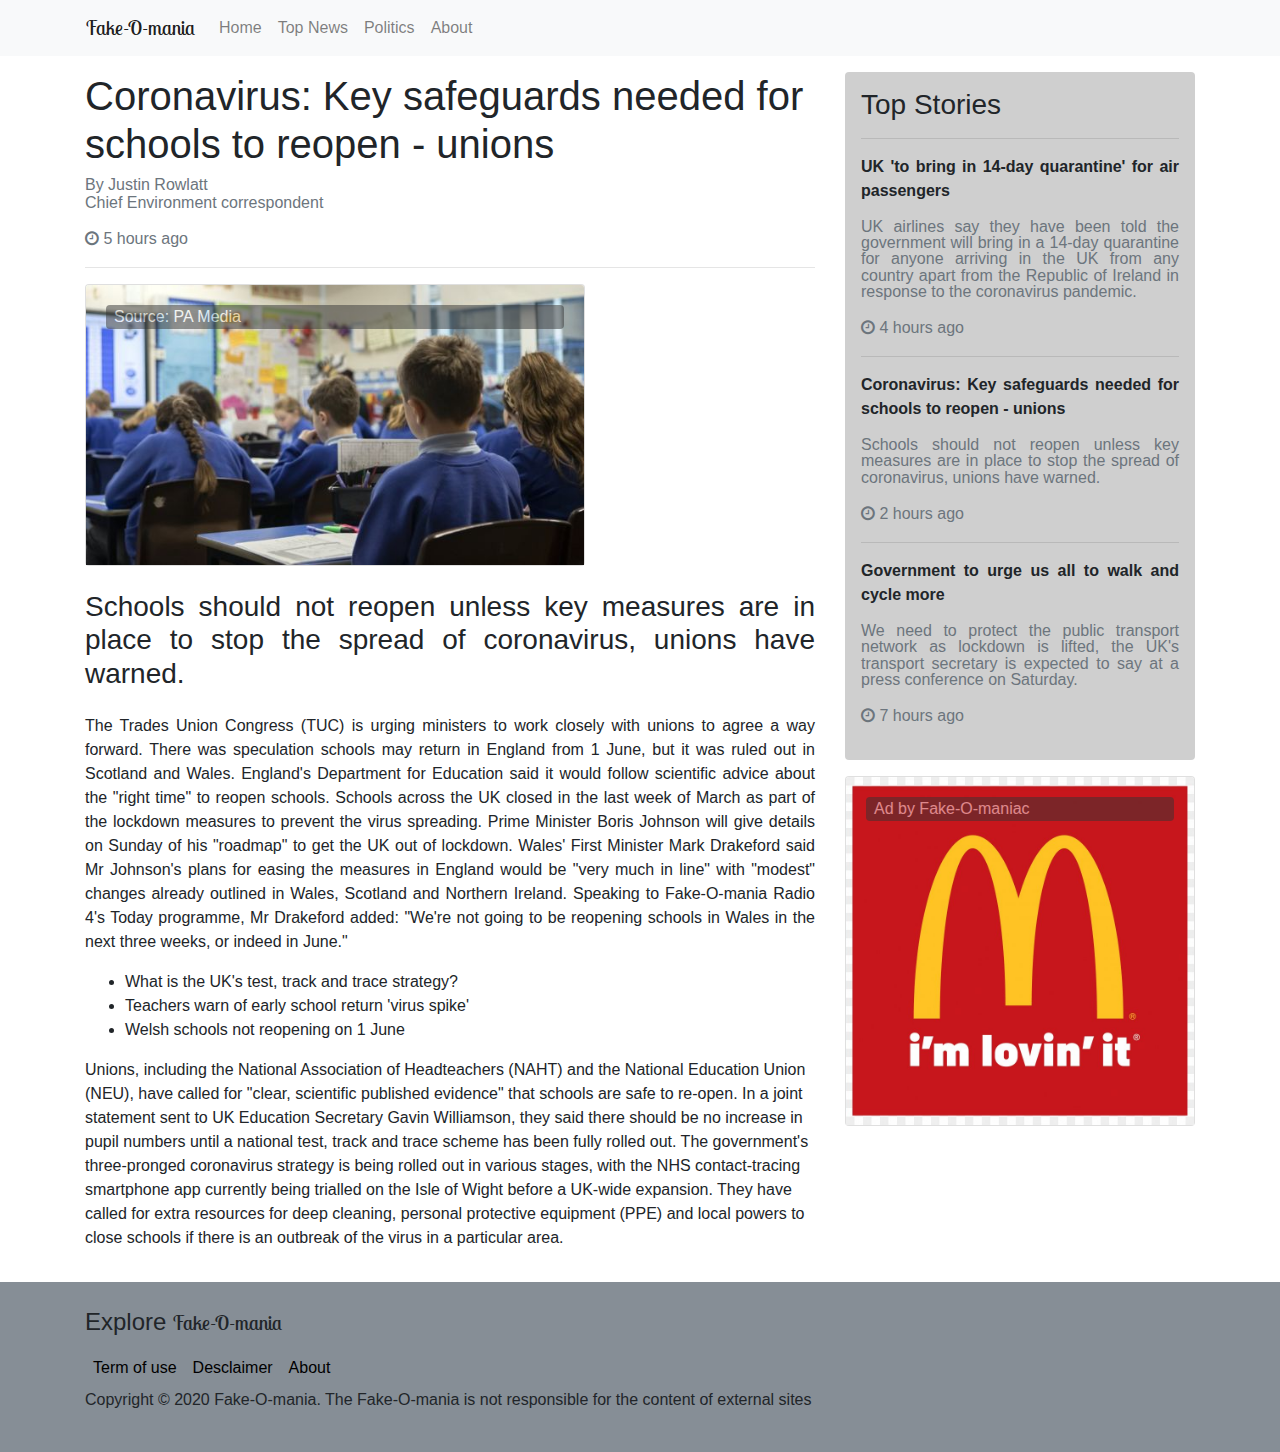
<file: news/news5.html>
<!DOCTYPE html>
<html lang="en">
  <head>
    <meta charset="UTF-8" />
    <meta name="viewport" content="width=device-width, initial-scale=1.0" />
    <title>News 1</title>
    <link rel="stylesheet" href="./../bootstrap/bootstrap.min.css">
    <link rel="stylesheet" href="./../css/style.css">
    <link rel="stylesheet" href="./../css/costum.css">
    <link rel="stylesheet" href="https://stackpath.bootstrapcdn.com/font-awesome/4.7.0/css/font-awesome.min.css">
    </head>
  <body>
      <header class="bg-light">
        <nav class="navbar container navbar-expand-md navbar-light">
            <a class="navbar-brand" href="#">Fake-O-mania</a>
            <button class="navbar-toggler" type="button" data-toggle="collapse" data-target="#collapsibleNavbar">
              <span class="navbar-toggler-icon"></span>
            </button>
            <div class="collapse navbar-collapse" id="collapsibleNavbar">
              <ul class="navbar-nav">
                <li class="nav-item">
                  <a class="nav-link" href="./../index.html">Home</a>
                </li>
                <li class="nav-item">
                    <a class="nav-link" href="./../index.html#topnews">Top News</a>
                </li>
                <li class="nav-item">
                  <a class="nav-link" href="./../index.html#politics">Politics</a>
                </li>
                <li class="nav-item">
                  <a class="nav-link" href="./../about.html">About</a>
                </li>
              </ul>
            </div>
          </nav> 
      </header>
      <main>
          <div class="container pt-3">
              <div class="row">
                  <div class="col-lg-8">
                      <h1>Coronavirus: Key safeguards needed for schools to reopen - unions</h1>
                      <p class="text-muted" style="line-height: 1.1;">By Justin Rowlatt<br>
                      Chief Environment correspondent</p>
                      <p class="text-muted"><i class="fa fa-clock-o" aria-hidden="true"></i> 5 hours ago</p>
                      <hr>
                      <div class="card" style="width:500px">
                        <img class="card-img-top" src="./../img/news5.bmp" alt="Card image">
                        <div class="card-img-overlay">
                          <p style="opacity: 0.5;" class="card-text bg-dark rounded px-2 text-light">Source: PA Media</p>
                        </div>
                      </div>
                      <div>
                        <h3 class="my-4" style="text-align: justify;">Schools should not reopen unless key measures are in place to stop the spread of coronavirus, unions have warned.</h3>
                        <p style="text-align: justify;">
                          The Trades Union Congress (TUC) is urging ministers to work closely with unions to agree a way forward.

                          There was speculation schools may return in England from 1 June, but it was ruled out in Scotland and Wales.
                          
                          England's Department for Education said it would follow scientific advice about the "right time" to reopen schools.
                          
                          Schools across the UK closed in the last week of March as part of the lockdown measures to prevent the virus spreading.
                          
                          Prime Minister Boris Johnson will give details on Sunday of his "roadmap" to get the UK out of lockdown.
                          
                          Wales' First Minister Mark Drakeford said Mr Johnson's plans for easing the measures in England would be "very much in line" with "modest" changes already outlined in Wales, Scotland and Northern Ireland.
                          
                          Speaking to Fake-O-mania Radio 4's Today programme, Mr Drakeford added: "We're not going to be reopening schools in Wales in the next three weeks, or indeed in June."
                            <ul>
                                <li>What is the UK's test, track and trace strategy? </li>
                                <li>Teachers warn of early school return 'virus spike'</li>
                                <li>Welsh schools not reopening on 1 June</li>
                            </ul>
                            
                            Unions, including the National Association of Headteachers (NAHT) and the National Education Union (NEU), have called for "clear, scientific published evidence" that schools are safe to re-open.

In a joint statement sent to UK Education Secretary Gavin Williamson, they said there should be no increase in pupil numbers until a national test, track and trace scheme has been fully rolled out.

The government's three-pronged coronavirus strategy is being rolled out in various stages, with the NHS contact-tracing smartphone app currently being trialled on the Isle of Wight before a UK-wide expansion.

They have called for extra resources for deep cleaning, personal protective equipment (PPE) and local powers to close schools if there is an outbreak of the virus in a particular area.
</p>
                      </div>
                  </div>
                  <div class="col-lg-4">
                      <div style="background-color: #cfcfcf;" class="p-3 rounded">
                          <h3>Top Stories</h3>
                          <hr>
                          <b>
                          <p style="text-align: justify;">
                            UK 'to bring in 14-day quarantine' for air passengers
                          </p>
                        </b>
                          <p class="text-muted" style="text-align: justify;line-height: 1.02;">UK airlines say they have been told the government will bring in a 14-day quarantine for anyone arriving in the UK from any country apart from the Republic of Ireland in response to the coronavirus pandemic.</p>
                          <p class="text-muted"><i class="fa fa-clock-o" aria-hidden="true"></i> 4 hours ago </p>
                          <hr>
                          <b>
                          <p style="text-align: justify;">
                            Coronavirus: Key safeguards needed for schools to reopen - unions
                          </p>
                        </b>
                          <p class="text-muted" style="text-align: justify;line-height: 1.02;">Schools should not reopen unless key measures are in place to stop the spread of coronavirus, unions have warned.</p>
                          <p class="text-muted"><i class="fa fa-clock-o" aria-hidden="true"></i> 2 hours ago </p>
                          <hr>
                          <b>
                          <p style="text-align: justify;">
                            Government to urge us all to walk and cycle more
                          </p>
                        </b>
                          <p class="text-muted" style="text-align: justify;line-height: 1.02;">We need to protect the public transport network as lockdown is lifted, the UK's transport secretary is expected to say at a press conference on Saturday.</p>
                          <p class="text-muted"><i class="fa fa-clock-o" aria-hidden="true"></i> 7 hours ago </p>
                      </div>
                      <div class="my-3">
                        <a href="https://www.mcdonalds.com/gb/en-gb.html" target="_blank">
                        <div class="card" style="max-width:350px">
                          <img class="card-img-top" src="./../img/ad.bmp" alt="Card image">
                          <div class="card-img-overlay">
                            <p style="opacity: 0.5;" class="card-text bg-dark rounded px-2 text-light">Ad by Fake-O-maniac</p>
                          </div>
                        </div>
                        </a>
                      </div>
                  </div>
              </div>
          </div>
      </main>
      <footer>
          <div class="bg-secondary mt-3">
              <div class="container py-4">
                <h4>Explore <div class="navbar-brand">Fake-O-mania</div></h2>
                    <div class="d-flex flex-row">
                        <div class="p-2"><a class="footer-link" href="#">Term of use</a></div>
                        <div class="p-2"><a class="footer-link" href="#">Desclaimer</a></div>
                        <div class="p-2"><a class="footer-link" href="./../about.html">About</a></div>
                    </div>
                    <p>Copyright &copy; 2020 Fake-O-mania. The Fake-O-mania is not responsible for the content of external sites</p>
                </div>
          </div>
      </footer>
      <script src="./../bootstrap/jquery.min.js"></script>
      <script src="./../bootstrap/popper.min.js"></script>
      <script src="./../bootstrap/bootstrap.min.js"></script>
  </body>
</html>
</file>
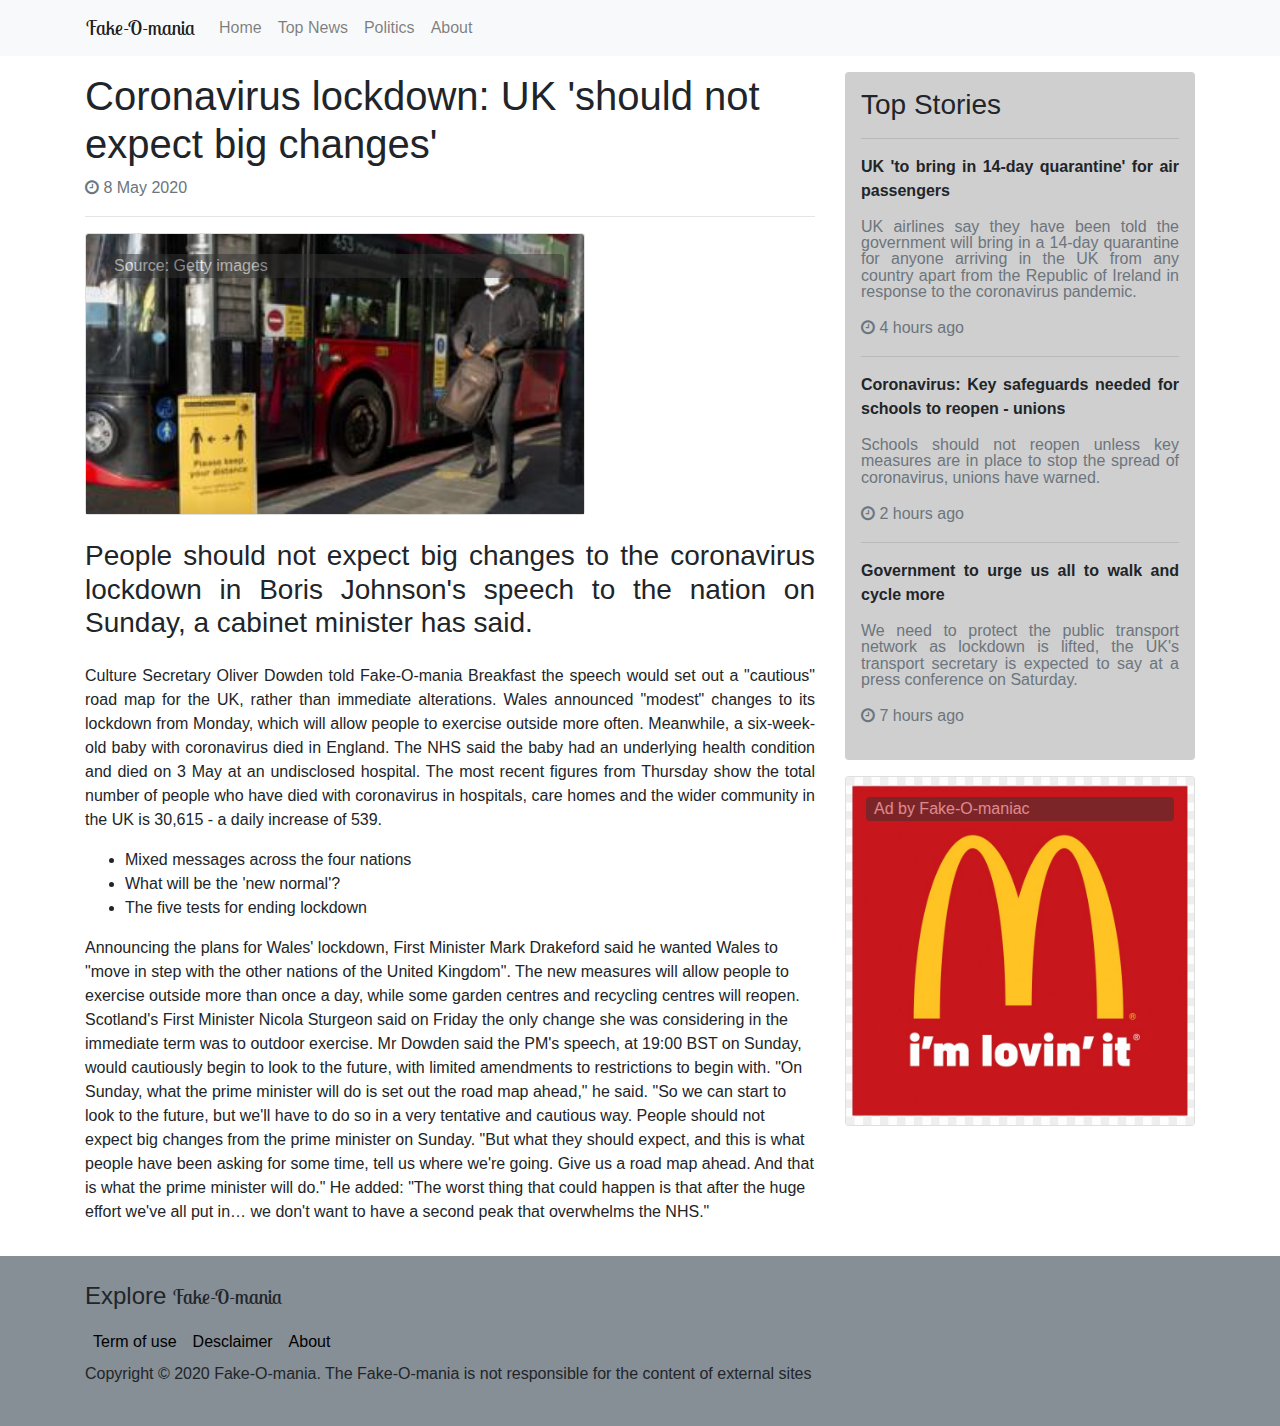
<file: news/news6.html>
<!DOCTYPE html>
<html lang="en">
  <head>
    <meta charset="UTF-8" />
    <meta name="viewport" content="width=device-width, initial-scale=1.0" />
    <title>News 1</title>
    <link rel="stylesheet" href="./../bootstrap/bootstrap.min.css">
    <link rel="stylesheet" href="./../css/style.css">
    <link rel="stylesheet" href="./../css/costum.css">
    <link rel="stylesheet" href="https://stackpath.bootstrapcdn.com/font-awesome/4.7.0/css/font-awesome.min.css">
    </head>
  <body>
      <header class="bg-light">
        <nav class="navbar container navbar-expand-md navbar-light">
            <a class="navbar-brand" href="#">Fake-O-mania</a>
            <button class="navbar-toggler" type="button" data-toggle="collapse" data-target="#collapsibleNavbar">
              <span class="navbar-toggler-icon"></span>
            </button>
            <div class="collapse navbar-collapse" id="collapsibleNavbar">
              <ul class="navbar-nav">
                <li class="nav-item">
                  <a class="nav-link" href="./../index.html">Home</a>
                </li>
                <li class="nav-item">
                    <a class="nav-link" href="./../index.html#topnews">Top News</a>
                </li>
                <li class="nav-item">
                    <a class="nav-link" href="./../index.html#politics">Politics</a>
                </li>
                <li class="nav-item">
                  <a class="nav-link" href="./../about.html">About</a>
                </li>
              </ul>
            </div>
          </nav> 
      </header>
      <main>
          <div class="container pt-3">
              <div class="row">
                  <div class="col-lg-8">
                      <h1>Coronavirus lockdown: UK 'should not expect big changes'</h1>
                      <p class="text-muted"><i class="fa fa-clock-o" aria-hidden="true"></i> 8 May 2020 </p>
                      <hr>
                      <div class="card" style="width:500px">
                        <img class="card-img-top" src="./../img/news6.bmp" alt="Card image">
                        <div class="card-img-overlay">
                          <p style="opacity: 0.5;" class="card-text bg-dark rounded px-2 text-light">Source: Getty images</p>
                        </div>
                      </div>
                      <div>
                        <h3 class="my-4" style="text-align: justify;">People should not expect big changes to the coronavirus lockdown in Boris Johnson's speech to the nation on Sunday, a cabinet minister has said.</h3>
                        <p style="text-align: justify;">
                          Culture Secretary Oliver Dowden told Fake-O-mania Breakfast the speech would set out a "cautious" road map for the UK, rather than immediate alterations.

                          Wales announced "modest" changes to its lockdown from Monday, which will allow people to exercise outside more often.
                          
                          Meanwhile, a six-week-old baby with coronavirus died in England.
                          
                          The NHS said the baby had an underlying health condition and died on 3 May at an undisclosed hospital.
                          
                          The most recent figures from Thursday show the total number of people who have died with coronavirus in hospitals, care homes and the wider community in the UK is 30,615 - a daily increase of 539.
                            <ul>
                                <li>Mixed messages across the four nations</li>
                                <li>What will be the 'new normal'?</li>
                                <li>The five tests for ending lockdown</li>
                            </ul>
                            
                            Announcing the plans for Wales' lockdown, First Minister Mark Drakeford said he wanted Wales to "move in step with the other nations of the United Kingdom".

The new measures will allow people to exercise outside more than once a day, while some garden centres and recycling centres will reopen.

Scotland's First Minister Nicola Sturgeon said on Friday the only change she was considering in the immediate term was to outdoor exercise.

Mr Dowden said the PM's speech, at 19:00 BST on Sunday, would cautiously begin to look to the future, with limited amendments to restrictions to begin with.

"On Sunday, what the prime minister will do is set out the road map ahead," he said.

"So we can start to look to the future, but we'll have to do so in a very tentative and cautious way. People should not expect big changes from the prime minister on Sunday.

"But what they should expect, and this is what people have been asking for some time, tell us where we're going. Give us a road map ahead. And that is what the prime minister will do."

He added: "The worst thing that could happen is that after the huge effort we've all put in… we don't want to have a second peak that overwhelms the NHS."
                        </p>
                      </div>
                  </div>
                  <div class="col-lg-4">
                      <div style="background-color: #cfcfcf;" class="p-3 rounded">
                          <h3>Top Stories</h3>
                          <hr>
                          <b>
                          <p style="text-align: justify;">
                            UK 'to bring in 14-day quarantine' for air passengers
                          </p>
                        </b>
                          <p class="text-muted" style="text-align: justify;line-height: 1.02;">UK airlines say they have been told the government will bring in a 14-day quarantine for anyone arriving in the UK from any country apart from the Republic of Ireland in response to the coronavirus pandemic.</p>
                          <p class="text-muted"><i class="fa fa-clock-o" aria-hidden="true"></i> 4 hours ago </p>
                          <hr>
                          <b>
                          <p style="text-align: justify;">
                            Coronavirus: Key safeguards needed for schools to reopen - unions
                          </p>
                        </b>
                          <p class="text-muted" style="text-align: justify;line-height: 1.02;">Schools should not reopen unless key measures are in place to stop the spread of coronavirus, unions have warned.</p>
                          <p class="text-muted"><i class="fa fa-clock-o" aria-hidden="true"></i> 2 hours ago </p>
                          <hr>
                          <b>
                          <p style="text-align: justify;">
                            Government to urge us all to walk and cycle more
                          </p>
                        </b>
                          <p class="text-muted" style="text-align: justify;line-height: 1.02;">We need to protect the public transport network as lockdown is lifted, the UK's transport secretary is expected to say at a press conference on Saturday.</p>
                          <p class="text-muted"><i class="fa fa-clock-o" aria-hidden="true"></i> 7 hours ago </p>
                      </div>
                      <div class="my-3">
                        <a href="https://www.mcdonalds.com/gb/en-gb.html" target="_blank">
                        <div class="card" style="max-width:350px">
                          <img class="card-img-top" src="./../img/ad.bmp" alt="Card image">
                          <div class="card-img-overlay">
                            <p style="opacity: 0.5;" class="card-text bg-dark rounded px-2 text-light">Ad by Fake-O-maniac</p>
                          </div>
                        </div>
                        </a>
                      </div>
                  </div>
              </div>
          </div>
      </main>
      <footer>
          <div class="bg-secondary mt-3">
              <div class="container py-4">
                <h4>Explore <div class="navbar-brand">Fake-O-mania</div></h2>
                    <div class="d-flex flex-row">
                        <div class="p-2"><a class="footer-link" href="#">Term of use</a></div>
                        <div class="p-2"><a class="footer-link" href="#">Desclaimer</a></div>
                        <div class="p-2"><a class="footer-link" href="./../about.html">About</a></div>
                    </div>
                    <p>Copyright &copy; 2020 Fake-O-mania. The Fake-O-mania is not responsible for the content of external sites</p>
                </div>
          </div>
      </footer>
      <script src="./../bootstrap/jquery.min.js"></script>
      <script src="./../bootstrap/popper.min.js"></script>
      <script src="./../bootstrap/bootstrap.min.js"></script>
  </body>
</html>
</file>
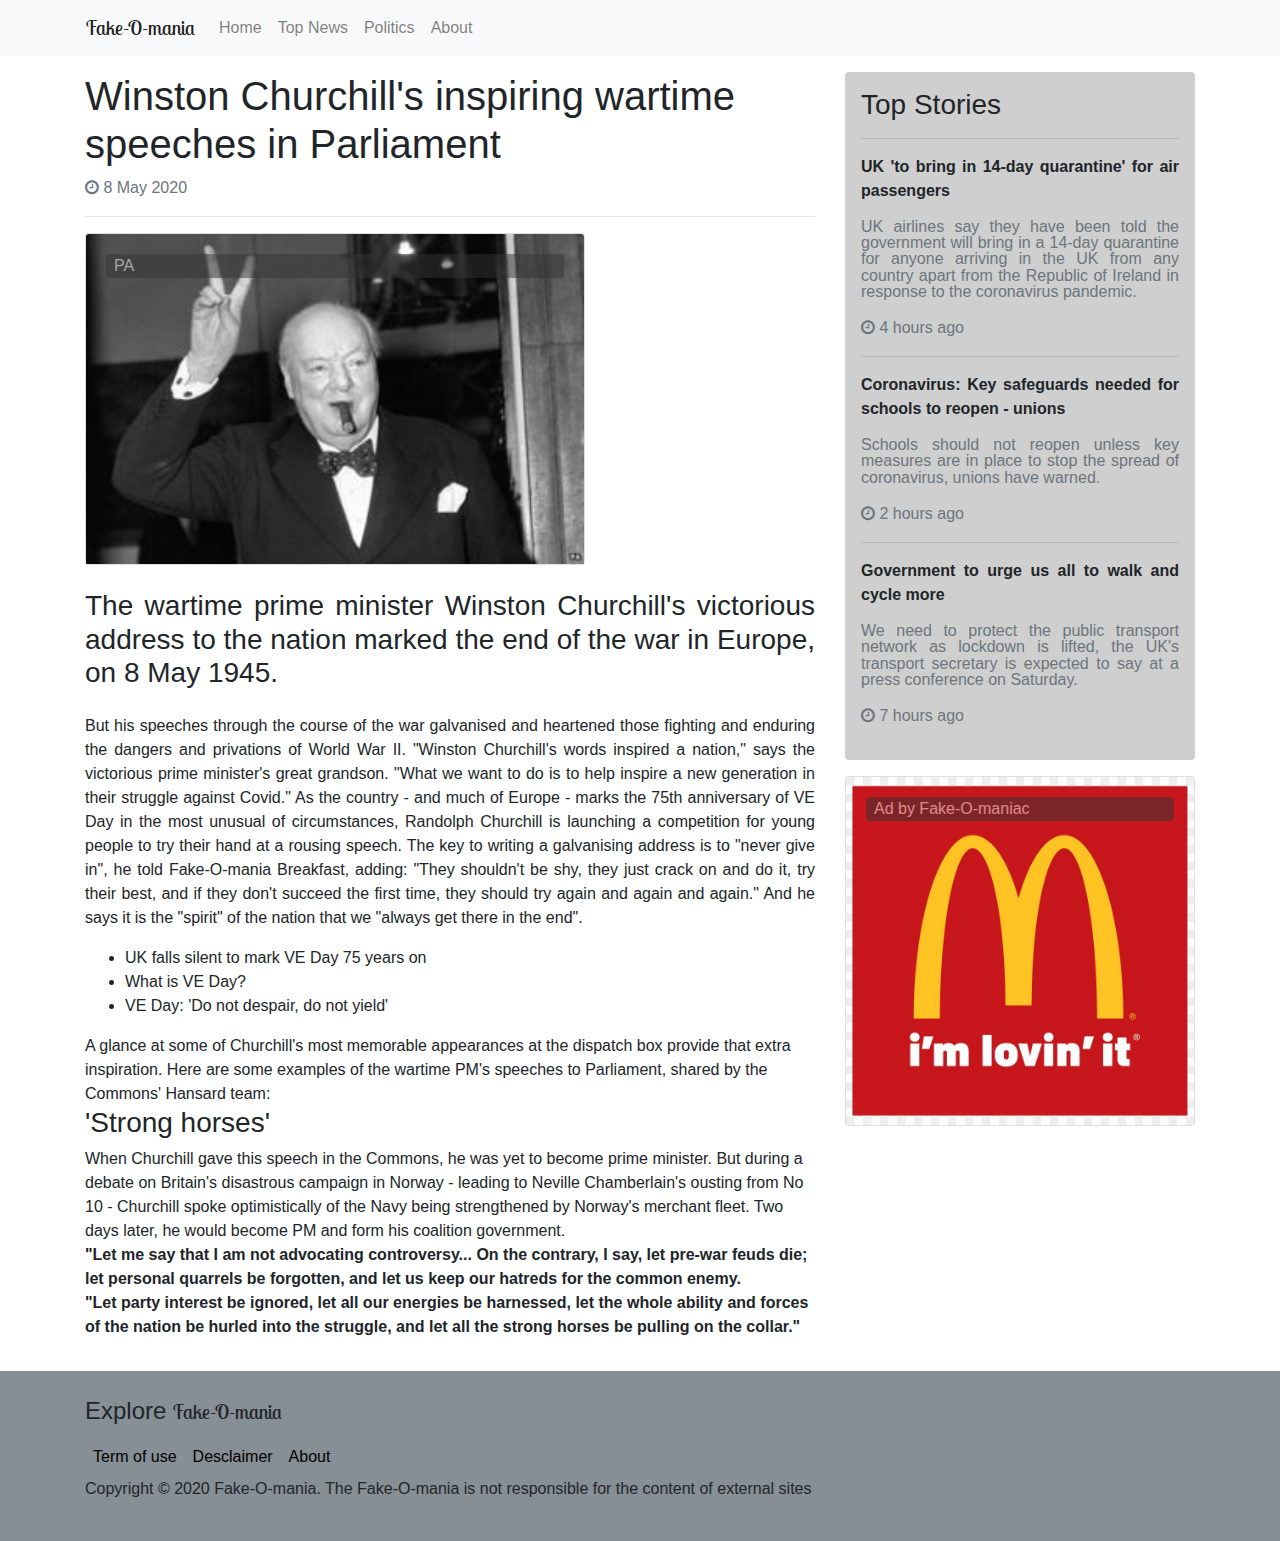
<file: news/news7.html>
<!DOCTYPE html>
<html lang="en">
  <head>
    <meta charset="UTF-8" />
    <meta name="viewport" content="width=device-width, initial-scale=1.0" />
    <title>News 1</title>
    <link rel="stylesheet" href="./../bootstrap/bootstrap.min.css">
    <link rel="stylesheet" href="./../css/style.css">
    <link rel="stylesheet" href="./../css/costum.css">
    <link rel="stylesheet" href="https://stackpath.bootstrapcdn.com/font-awesome/4.7.0/css/font-awesome.min.css">
    </head>
  <body>
      <header class="bg-light">
        <nav class="navbar container navbar-expand-md navbar-light">
            <a class="navbar-brand" href="#">Fake-O-mania</a>
            <button class="navbar-toggler" type="button" data-toggle="collapse" data-target="#collapsibleNavbar">
              <span class="navbar-toggler-icon"></span>
            </button>
            <div class="collapse navbar-collapse" id="collapsibleNavbar">
              <ul class="navbar-nav">
                <li class="nav-item">
                  <a class="nav-link" href="./../index.html">Home</a>
                </li>
                <li class="nav-item">
                    <a class="nav-link" href="./../index.html#topnews">Top News</a>
                </li>
                <li class="nav-item">
                  <a class="nav-link" href="./../index.html#politics">Politics</a>
                </li>
                <li class="nav-item">
                  <a class="nav-link" href="./../about.html">About</a>
                </li>
              </ul>
            </div>
          </nav> 
      </header>
      <main>
          <div class="container pt-3">
              <div class="row">
                  <div class="col-lg-8">
                      <h1>Winston Churchill's inspiring wartime speeches in Parliament</h1>
                      <p class="text-muted"><i class="fa fa-clock-o" aria-hidden="true"></i> 8 May 2020 </p>
                      <hr>
                      <div class="card" style="width:500px">
                        <img class="card-img-top" src="./../img/news7.bmp" alt="Card image">
                        <div class="card-img-overlay">
                          <p style="opacity: 0.5;" class="card-text bg-dark rounded px-2 text-light">PA</p>
                        </div>
                      </div>
                      <div>
                        <h3 class="my-4" style="text-align: justify;">The wartime prime minister Winston Churchill's victorious address to the nation marked the end of the war in Europe, on 8 May 1945.</h3>
                        <p style="text-align: justify;">
                          But his speeches through the course of the war galvanised and heartened those fighting and enduring the dangers and privations of World War II.

                          "Winston Churchill's words inspired a nation," says the victorious prime minister's great grandson.
                          
                          "What we want to do is to help inspire a new generation in their struggle against Covid."
                          
                          As the country - and much of Europe - marks the 75th anniversary of VE Day in the most unusual of circumstances, Randolph Churchill is launching a competition for young people to try their hand at a rousing speech.
                          
                          The key to writing a galvanising address is to "never give in", he told Fake-O-mania Breakfast, adding: "They shouldn't be shy, they just crack on and do it, try their best, and if they don't succeed the first time, they should try again and again and again."
                          
                          And he says it is the "spirit" of the nation that we "always get there in the end".
                            <ul>
                                <li>UK falls silent to mark VE Day 75 years on</li>
                                <li>What is VE Day?</li>
                                <li>VE Day: 'Do not despair, do not yield'</li>
                            </ul>
                            A glance at some of Churchill's most memorable appearances at the dispatch box provide that extra inspiration.

Here are some examples of the wartime PM's speeches to Parliament, shared by the Commons' Hansard team: 
                            <h3>'Strong horses'</h3>
                            When Churchill gave this speech in the Commons, he was yet to become prime minister.

But during a debate on Britain's disastrous campaign in Norway - leading to Neville Chamberlain's ousting from No 10 - Churchill spoke optimistically of the Navy being strengthened by Norway's merchant fleet.

Two days later, he would become PM and form his coalition government.
<br>
<b>
  "Let me say that I am not advocating controversy... On the contrary, I say, let pre-war feuds die; let personal quarrels be forgotten, and let us keep our hatreds for the common enemy.
<br>
  "Let party interest be ignored, let all our energies be harnessed, let the whole ability and forces of the nation be hurled into the struggle, and let all the strong horses be pulling on the collar."
</b>
                          </p>
                      </div>
                  </div>
                  <div class="col-lg-4">
                      <div style="background-color: #cfcfcf;" class="p-3 rounded">
                          <h3>Top Stories</h3>
                          <hr>
                          <b>
                          <p style="text-align: justify;">
                            UK 'to bring in 14-day quarantine' for air passengers
                          </p>
                        </b>
                          <p class="text-muted" style="text-align: justify;line-height: 1.02;">UK airlines say they have been told the government will bring in a 14-day quarantine for anyone arriving in the UK from any country apart from the Republic of Ireland in response to the coronavirus pandemic.</p>
                          <p class="text-muted"><i class="fa fa-clock-o" aria-hidden="true"></i> 4 hours ago </p>
                          <hr>
                          <b>
                          <p style="text-align: justify;">
                            Coronavirus: Key safeguards needed for schools to reopen - unions
                          </p>
                        </b>
                          <p class="text-muted" style="text-align: justify;line-height: 1.02;">Schools should not reopen unless key measures are in place to stop the spread of coronavirus, unions have warned.</p>
                          <p class="text-muted"><i class="fa fa-clock-o" aria-hidden="true"></i> 2 hours ago </p>
                          <hr>
                          <b>
                          <p style="text-align: justify;">
                            Government to urge us all to walk and cycle more
                          </p>
                        </b>
                          <p class="text-muted" style="text-align: justify;line-height: 1.02;">We need to protect the public transport network as lockdown is lifted, the UK's transport secretary is expected to say at a press conference on Saturday.</p>
                          <p class="text-muted"><i class="fa fa-clock-o" aria-hidden="true"></i> 7 hours ago </p>
                      </div>
                      <div class="my-3">
                        <a href="https://www.mcdonalds.com/gb/en-gb.html" target="_blank">
                        <div class="card" style="max-width:350px">
                          <img class="card-img-top" src="./../img/ad.bmp" alt="Card image">
                          <div class="card-img-overlay">
                            <p style="opacity: 0.5;" class="card-text bg-dark rounded px-2 text-light">Ad by Fake-O-maniac</p>
                          </div>
                        </div>
                        </a>
                      </div>
                  </div>
              </div>
          </div>
      </main>
      <footer>
          <div class="bg-secondary mt-3">
              <div class="container py-4">
                <h4>Explore <div class="navbar-brand">Fake-O-mania</div></h2>
                    <div class="d-flex flex-row">
                        <div class="p-2"><a class="footer-link" href="#">Term of use</a></div>
                        <div class="p-2"><a class="footer-link" href="#">Desclaimer</a></div>
                        <div class="p-2"><a class="footer-link" href="./../about.html">About</a></div>
                    </div>
                    <p>Copyright &copy; 2020 Fake-O-mania. The Fake-O-mania is not responsible for the content of external sites</p>
                </div>
          </div>
      </footer>
      <script src="./../bootstrap/jquery.min.js"></script>
      <script src="./../bootstrap/popper.min.js"></script>
      <script src="./../bootstrap/bootstrap.min.js"></script>
  </body>
</html>
</file>
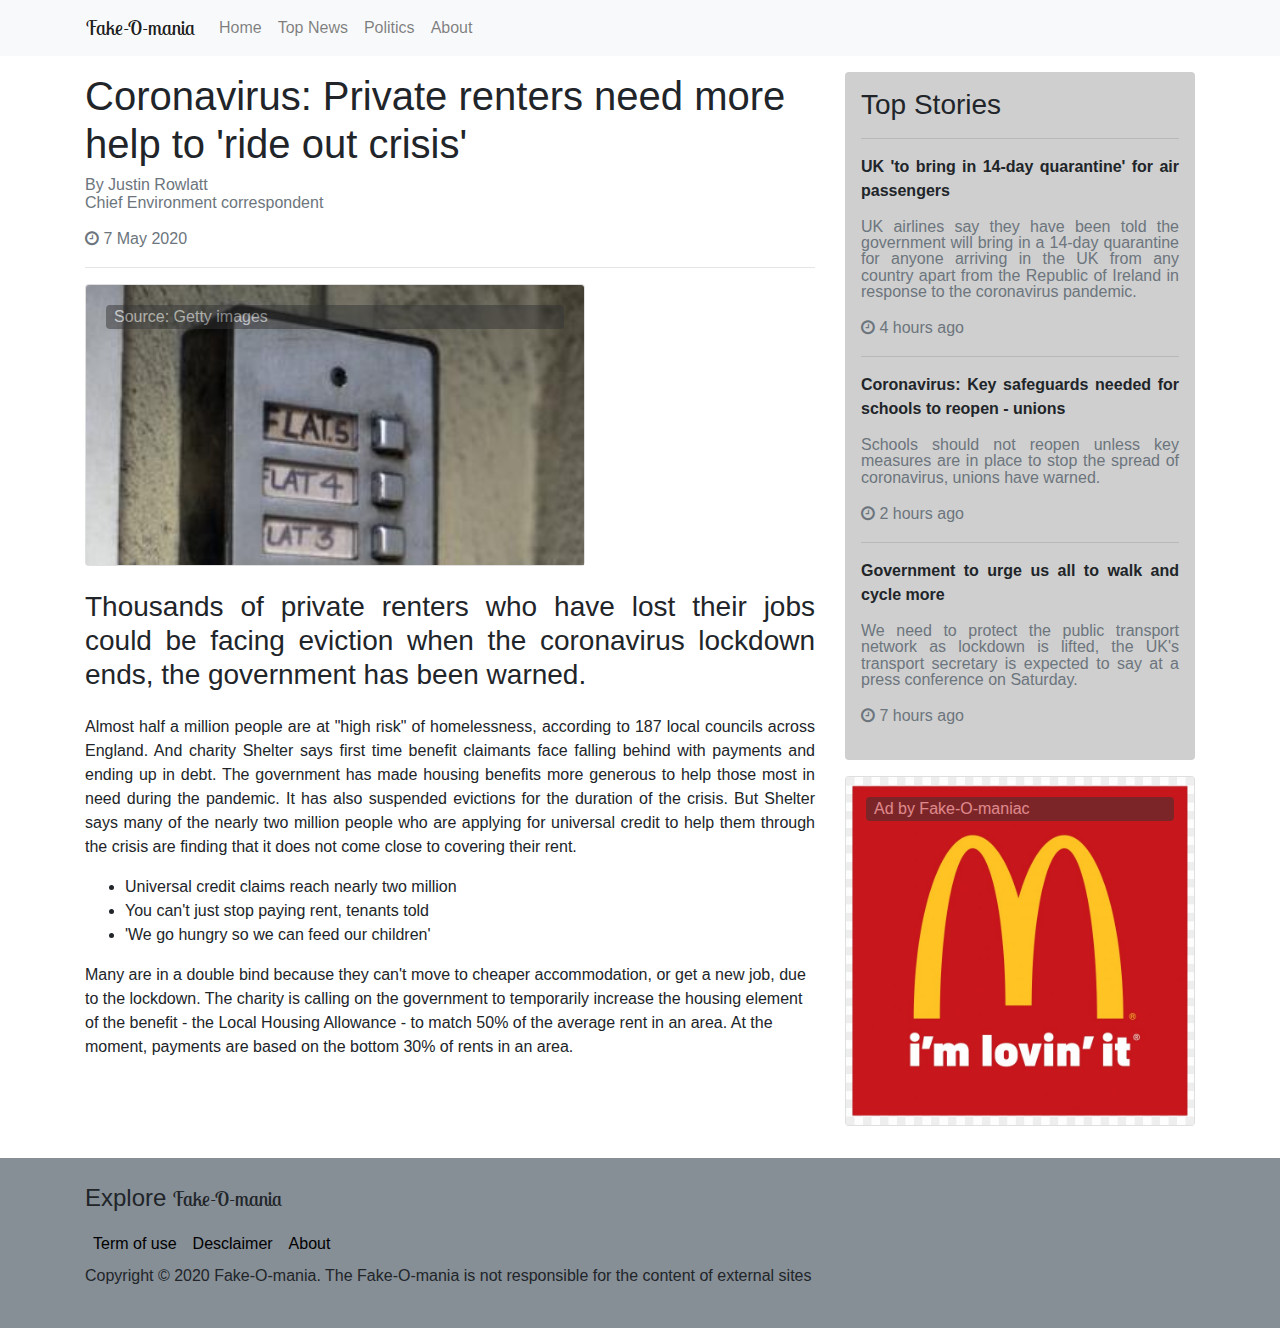
<file: news/news8.html>
<!DOCTYPE html>
<html lang="en">
  <head>
    <meta charset="UTF-8" />
    <meta name="viewport" content="width=device-width, initial-scale=1.0" />
    <title>News 1</title>
    <link rel="stylesheet" href="./../bootstrap/bootstrap.min.css">
    <link rel="stylesheet" href="./../css/style.css">
    <link rel="stylesheet" href="./../css/costum.css">
    <link rel="stylesheet" href="https://stackpath.bootstrapcdn.com/font-awesome/4.7.0/css/font-awesome.min.css">
    </head>
  <body>
      <header class="bg-light">
        <nav class="navbar container navbar-expand-md navbar-light">
            <a class="navbar-brand" href="#">Fake-O-mania</a>
            <button class="navbar-toggler" type="button" data-toggle="collapse" data-target="#collapsibleNavbar">
              <span class="navbar-toggler-icon"></span>
            </button>
            <div class="collapse navbar-collapse" id="collapsibleNavbar">
              <ul class="navbar-nav">
                <li class="nav-item">
                  <a class="nav-link" href="./../index.html">Home</a>
                </li>
                <li class="nav-item">
                    <a class="nav-link" href="./../index.html#topnews">Top News</a>
                </li>
                <li class="nav-item">
                  <a class="nav-link" href="./../index.html#politics">Politics</a>
                </li>
                <li class="nav-item">
                  <a class="nav-link" href="./../about.html">About</a>
                </li>
              </ul>
            </div>
          </nav> 
      </header>
      <main>
          <div class="container pt-3">
              <div class="row">
                  <div class="col-lg-8">
                      <h1>Coronavirus: Private renters need more help to 'ride out crisis'</h1>
                      <p class="text-muted" style="line-height: 1.1;">By Justin Rowlatt<br>
                      Chief Environment correspondent</p>
                      <p class="text-muted"><i class="fa fa-clock-o" aria-hidden="true"></i> 7 May 2020 </p>
                      <hr>
                      <div class="card" style="width:500px">
                        <img class="card-img-top" src="./../img/news8.bmp" alt="Card image">
                        <div class="card-img-overlay">
                          <p style="opacity: 0.5;" class="card-text bg-dark rounded px-2 text-light">Source: Getty images</p>
                        </div>
                      </div>
                      <div>
                        <h3 class="my-4" style="text-align: justify;">Thousands of private renters who have lost their jobs could be facing eviction when the coronavirus lockdown ends, the government has been warned.</h3>
                        <p style="text-align: justify;">
                          Almost half a million people are at "high risk" of homelessness, according to 187 local councils across England.

                          And charity Shelter says first time benefit claimants face falling behind with payments and ending up in debt.
                          
                          The government has made housing benefits more generous to help those most in need during the pandemic.
                          
                          It has also suspended evictions for the duration of the crisis.

                          But Shelter says many of the nearly two million people who are applying for universal credit to help them through the crisis are finding that it does not come close to covering their rent.  
                          <ul>
                                <li>Universal credit claims reach nearly two million</li>
                                <li>You can't just stop paying rent, tenants told</li>
                                <li>'We go hungry so we can feed our children'</li>
                            </ul>
                            Many are in a double bind because they can't move to cheaper accommodation, or get a new job, due to the lockdown.

The charity is calling on the government to temporarily increase the housing element of the benefit - the Local Housing Allowance - to match 50% of the average rent in an area.

At the moment, payments are based on the bottom 30% of rents in an area.
                        </p>
                      </div>
                  </div>
                  <div class="col-lg-4">
                      <div style="background-color: #cfcfcf;" class="p-3 rounded">
                          <h3>Top Stories</h3>
                          <hr>
                          <b>
                          <p style="text-align: justify;">
                            UK 'to bring in 14-day quarantine' for air passengers
                          </p>
                        </b>
                          <p class="text-muted" style="text-align: justify;line-height: 1.02;">UK airlines say they have been told the government will bring in a 14-day quarantine for anyone arriving in the UK from any country apart from the Republic of Ireland in response to the coronavirus pandemic.</p>
                          <p class="text-muted"><i class="fa fa-clock-o" aria-hidden="true"></i> 4 hours ago </p>
                          <hr>
                          <b>
                          <p style="text-align: justify;">
                            Coronavirus: Key safeguards needed for schools to reopen - unions
                          </p>
                        </b>
                          <p class="text-muted" style="text-align: justify;line-height: 1.02;">Schools should not reopen unless key measures are in place to stop the spread of coronavirus, unions have warned.</p>
                          <p class="text-muted"><i class="fa fa-clock-o" aria-hidden="true"></i> 2 hours ago </p>
                          <hr>
                          <b>
                          <p style="text-align: justify;">
                            Government to urge us all to walk and cycle more
                          </p>
                        </b>
                          <p class="text-muted" style="text-align: justify;line-height: 1.02;">We need to protect the public transport network as lockdown is lifted, the UK's transport secretary is expected to say at a press conference on Saturday.</p>
                          <p class="text-muted"><i class="fa fa-clock-o" aria-hidden="true"></i> 7 hours ago </p>
                      </div>
                      <div class="my-3">
                        <a href="https://www.mcdonalds.com/gb/en-gb.html" target="_blank">
                        <div class="card" style="max-width:350px">
                          <img class="card-img-top" src="./../img/ad.bmp" alt="Card image">
                          <div class="card-img-overlay">
                            <p style="opacity: 0.5;" class="card-text bg-dark rounded px-2 text-light">Ad by Fake-O-maniac</p>
                          </div>
                        </div>
                        </a>
                      </div>
                  </div>
              </div>
          </div>
      </main>
      <footer>
          <div class="bg-secondary mt-3">
              <div class="container py-4">
                <h4>Explore <div class="navbar-brand">Fake-O-mania</div></h2>
                    <div class="d-flex flex-row">
                        <div class="p-2"><a class="footer-link" href="#">Term of use</a></div>
                        <div class="p-2"><a class="footer-link" href="#">Desclaimer</a></div>
                        <div class="p-2"><a class="footer-link" href="./../about.html">About</a></div>
                    </div>
                    <p>Copyright &copy; 2020 Fake-O-mania. The Fake-O-mania is not responsible for the content of external sites</p>
                </div>
          </div>
      </footer>
      <script src="./../bootstrap/jquery.min.js"></script>
      <script src="./../bootstrap/popper.min.js"></script>
      <script src="./../bootstrap/bootstrap.min.js"></script>
  </body>
</html>
</file>
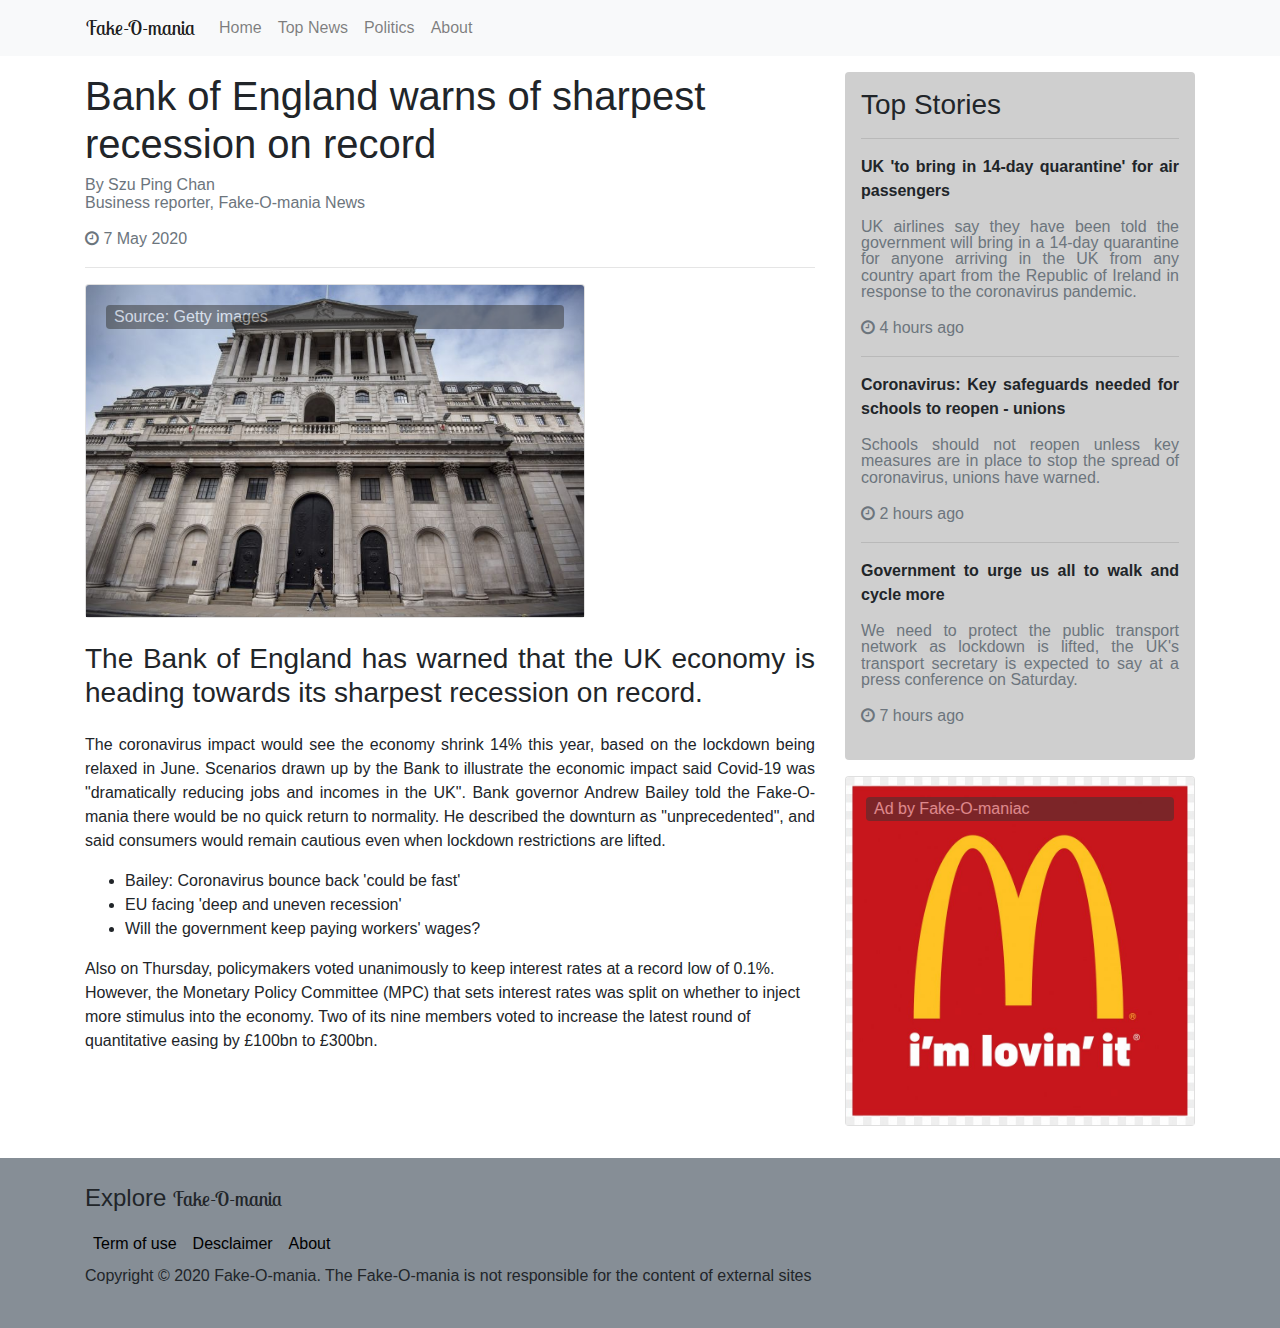
<file: news/news9.html>
<!DOCTYPE html>
<html lang="en">
  <head>
    <meta charset="UTF-8" />
    <meta name="viewport" content="width=device-width, initial-scale=1.0" />
    <title>News 1</title>
    <link rel="stylesheet" href="./../bootstrap/bootstrap.min.css">
    <link rel="stylesheet" href="./../css/style.css">
    <link rel="stylesheet" href="./../css/costum.css">
    <link rel="stylesheet" href="https://stackpath.bootstrapcdn.com/font-awesome/4.7.0/css/font-awesome.min.css">
    </head>
  <body>
      <header class="bg-light">
        <nav class="navbar container navbar-expand-md navbar-light">
            <a class="navbar-brand" href="#">Fake-O-mania</a>
            <button class="navbar-toggler" type="button" data-toggle="collapse" data-target="#collapsibleNavbar">
              <span class="navbar-toggler-icon"></span>
            </button>
            <div class="collapse navbar-collapse" id="collapsibleNavbar">
              <ul class="navbar-nav">
                <li class="nav-item">
                  <a class="nav-link" href="./../index.html">Home</a>
                </li>
                <li class="nav-item">
                    <a class="nav-link" href="./../index.html#topnews">Top News</a>
                </li>
                <li class="nav-item">
                  <a class="nav-link" href="./../index.html#politics">Politics</a>
                </li>
                <li class="nav-item">
                  <a class="nav-link" href="./../about.html">About</a>
                </li>
              </ul>
            </div>
          </nav> 
      </header>
      <main>
          <div class="container pt-3">
              <div class="row">
                  <div class="col-lg-8">
                      <h1>Bank of England warns of sharpest recession on record</h1>
                      <p class="text-muted" style="line-height: 1.1;"> By Szu Ping Chan<br>Business reporter, Fake-O-mania News</p>
                      <p class="text-muted"><i class="fa fa-clock-o" aria-hidden="true"></i> 7 May 2020 </p>
                      <hr>
                      <div class="card" style="width:500px">
                        <img class="card-img-top" src="./../img/news9.bmp" alt="Card image">
                        <div class="card-img-overlay">
                          <p style="opacity: 0.5;" class="card-text bg-dark rounded px-2 text-light">Source: Getty images</p>
                        </div>
                      </div>
                      <div>
                        <h3 class="my-4" style="text-align: justify;">The Bank of England has warned that the UK economy is heading towards its sharpest recession on record.</h3>
                        <p style="text-align: justify;">
                          The coronavirus impact would see the economy shrink 14% this year, based on the lockdown being relaxed in June.

                          Scenarios drawn up by the Bank to illustrate the economic impact said Covid-19 was "dramatically reducing jobs and incomes in the UK".
                          
                          Bank governor Andrew Bailey told the Fake-O-mania there would be no quick return to normality.
                          
                          He described the downturn as "unprecedented", and said consumers would remain cautious even when lockdown restrictions are lifted.
                            <ul>
                                <li>Bailey: Coronavirus bounce back 'could be fast'</li>
                                <li>EU facing 'deep and uneven recession'</li>
                                <li>Will the government keep paying workers' wages?</li>
                            </ul>
                            Also on Thursday, policymakers voted unanimously to keep interest rates at a record low of 0.1%. However, the Monetary Policy Committee (MPC) that sets interest rates was split on whether to inject more stimulus into the economy.

Two of its nine members voted to increase the latest round of quantitative easing by £100bn to £300bn.
                        </p>
                      </div>
                  </div>
                  <div class="col-lg-4">
                      <div style="background-color: #cfcfcf;" class="p-3 rounded">
                          <h3>Top Stories</h3>
                          <hr>
                          <b>
                          <p style="text-align: justify;">
                            UK 'to bring in 14-day quarantine' for air passengers
                          </p>
                        </b>
                          <p class="text-muted" style="text-align: justify;line-height: 1.02;">UK airlines say they have been told the government will bring in a 14-day quarantine for anyone arriving in the UK from any country apart from the Republic of Ireland in response to the coronavirus pandemic.</p>
                          <p class="text-muted"><i class="fa fa-clock-o" aria-hidden="true"></i> 4 hours ago </p>
                          <hr>
                          <b>
                          <p style="text-align: justify;">
                            Coronavirus: Key safeguards needed for schools to reopen - unions
                          </p>
                        </b>
                          <p class="text-muted" style="text-align: justify;line-height: 1.02;">Schools should not reopen unless key measures are in place to stop the spread of coronavirus, unions have warned.</p>
                          <p class="text-muted"><i class="fa fa-clock-o" aria-hidden="true"></i> 2 hours ago </p>
                          <hr>
                          <b>
                          <p style="text-align: justify;">
                            Government to urge us all to walk and cycle more
                          </p>
                        </b>
                          <p class="text-muted" style="text-align: justify;line-height: 1.02;">We need to protect the public transport network as lockdown is lifted, the UK's transport secretary is expected to say at a press conference on Saturday.</p>
                          <p class="text-muted"><i class="fa fa-clock-o" aria-hidden="true"></i> 7 hours ago </p>
                      </div>
                      <div class="my-3">
                        <a href="https://www.mcdonalds.com/gb/en-gb.html" target="_blank">
                        <div class="card" style="max-width:350px">
                          <img class="card-img-top" src="./../img/ad.bmp" alt="Card image">
                          <div class="card-img-overlay">
                            <p style="opacity: 0.5;" class="card-text bg-dark rounded px-2 text-light">Ad by Fake-O-maniac</p>
                          </div>
                        </div>
                        </a>
                      </div>
                  </div>
              </div>
          </div>
      </main>
      <footer>
          <div class="bg-secondary mt-3">
              <div class="container py-4">
                <h4>Explore <div class="navbar-brand">Fake-O-mania</div></h2>
                    <div class="d-flex flex-row">
                        <div class="p-2"><a class="footer-link" href="#">Term of use</a></div>
                        <div class="p-2"><a class="footer-link" href="#">Desclaimer</a></div>
                        <div class="p-2"><a class="footer-link" href="./../about.html">About</a></div>
                    </div>
                    <p>Copyright &copy; 2020 Fake-O-mania. The Fake-O-mania is not responsible for the content of external sites</p>
                </div>
          </div>
      </footer>
      <script src="./../bootstrap/jquery.min.js"></script>
      <script src="./../bootstrap/popper.min.js"></script>
      <script src="./../bootstrap/bootstrap.min.js"></script>
  </body>
</html>
</file>
<file: css/style.css>
@import url("https://fonts.googleapis.com/css?family=Averia+Serif+Libre|Bubblegum+Sans|Caveat+Brush|Chewy|Lobster+Two");

.navbar-brand{
  font-family: "Lobster Two", cursive;
}

.footer-link{
  text-decoration: none;
  color: black;
}

.footer-link:hover{
  color: white;
  text-decoration: none;
}
</file>
<file: css/costum.css>
/* Created with Themestr.app */
/*! `Bootstrap Purple` Bootstrap 4 theme */@import url(https://use.fontawesome.com/releases/v5.0.10/css/all.css);/*!
 * Bootstrap v4.3.1 (https://getbootstrap.com/)
 * Copyright 2011-2019 The Bootstrap Authors
 * Copyright 2011-2019 Twitter, Inc.
 * Licensed under MIT (https://github.com/twbs/bootstrap/blob/master/LICENSE)
 */:root{--blue: #007bff;--indigo: #6610f2;--purple: #6f42c1;--pink: #e83e8c;--red: #dc3545;--orange: #fd7e14;--yellow: #ffc107;--green: #28a745;--teal: #20c997;--cyan: #17a2b8;--white: #fff;--gray: #6c757d;--gray-dark: #343a40;--primary: #563d7c;--secondary: #868e96;--success: #28a745;--info: #17a2b8;--warning: #ffc107;--danger: #dc3545;--light: #f8f9fa;--dark: #343434;--breakpoint-xs: 0;--breakpoint-sm: 576px;--breakpoint-md: 768px;--breakpoint-lg: 992px;--breakpoint-xl: 1200px;--font-family-sans-serif: -apple-system, BlinkMacSystemFont, "Segoe UI", Roboto, "Helvetica Neue", Arial, "Noto Sans", sans-serif, "Apple Color Emoji", "Segoe UI Emoji", "Segoe UI Symbol", "Noto Color Emoji";--font-family-monospace: SFMono-Regular, Menlo, Monaco, Consolas, "Liberation Mono", "Courier New", monospace}*,*::before,*::after{box-sizing:border-box}html{font-family:sans-serif;line-height:1.15;-webkit-text-size-adjust:100%;-webkit-tap-highlight-color:rgba(0,0,0,0)}article,aside,figcaption,figure,footer,header,hgroup,main,nav,section{display:block}body{margin:0;font-family:-apple-system,BlinkMacSystemFont,"Segoe UI",Roboto,"Helvetica Neue",Arial,"Noto Sans",sans-serif,"Apple Color Emoji","Segoe UI Emoji","Segoe UI Symbol","Noto Color Emoji";font-size:1rem;font-weight:400;line-height:1.5;color:#212529;text-align:left;background-color:#fff}[tabindex="-1"]:focus{outline:0 !important}hr{box-sizing:content-box;height:0;overflow:visible}h1,h2,h3,h4,h5,h6{margin-top:0;margin-bottom:.5rem}p{margin-top:0;margin-bottom:1rem}abbr[title],abbr[data-original-title]{text-decoration:underline;text-decoration:underline dotted;cursor:help;border-bottom:0;text-decoration-skip-ink:none}address{margin-bottom:1rem;font-style:normal;line-height:inherit}ol,ul,dl{margin-top:0;margin-bottom:1rem}ol ol,ul ul,ol ul,ul ol{margin-bottom:0}dt{font-weight:700}dd{margin-bottom:.5rem;margin-left:0}blockquote{margin:0 0 1rem}b,strong{font-weight:bolder}small{font-size:80%}sub,sup{position:relative;font-size:75%;line-height:0;vertical-align:baseline}sub{bottom:-.25em}sup{top:-.5em}a{color:#563d7c;text-decoration:none;background-color:transparent}a:hover{color:#322449;text-decoration:underline}a:not([href]):not([tabindex]){color:inherit;text-decoration:none}a:not([href]):not([tabindex]):hover,a:not([href]):not([tabindex]):focus{color:inherit;text-decoration:none}a:not([href]):not([tabindex]):focus{outline:0}pre,code,kbd,samp{font-family:SFMono-Regular,Menlo,Monaco,Consolas,"Liberation Mono","Courier New",monospace;font-size:1em}pre{margin-top:0;margin-bottom:1rem;overflow:auto}figure{margin:0 0 1rem}img{vertical-align:middle;border-style:none}svg{overflow:hidden;vertical-align:middle}table{border-collapse:collapse}caption{padding-top:.75rem;padding-bottom:.75rem;color:#6c757d;text-align:left;caption-side:bottom}th{text-align:inherit}label{display:inline-block;margin-bottom:.5rem}button{border-radius:0}button:focus{outline:1px dotted;outline:5px auto -webkit-focus-ring-color}input,button,select,optgroup,textarea{margin:0;font-family:inherit;font-size:inherit;line-height:inherit}button,input{overflow:visible}button,select{text-transform:none}select{word-wrap:normal}button,[type="button"],[type="reset"],[type="submit"]{-webkit-appearance:button}button:not(:disabled),[type="button"]:not(:disabled),[type="reset"]:not(:disabled),[type="submit"]:not(:disabled){cursor:pointer}button::-moz-focus-inner,[type="button"]::-moz-focus-inner,[type="reset"]::-moz-focus-inner,[type="submit"]::-moz-focus-inner{padding:0;border-style:none}input[type="radio"],input[type="checkbox"]{box-sizing:border-box;padding:0}input[type="date"],input[type="time"],input[type="datetime-local"],input[type="month"]{-webkit-appearance:listbox}textarea{overflow:auto;resize:vertical}fieldset{min-width:0;padding:0;margin:0;border:0}legend{display:block;width:100%;max-width:100%;padding:0;margin-bottom:.5rem;font-size:1.5rem;line-height:inherit;color:inherit;white-space:normal}progress{vertical-align:baseline}[type="number"]::-webkit-inner-spin-button,[type="number"]::-webkit-outer-spin-button{height:auto}[type="search"]{outline-offset:-2px;-webkit-appearance:none}[type="search"]::-webkit-search-decoration{-webkit-appearance:none}::-webkit-file-upload-button{font:inherit;-webkit-appearance:button}output{display:inline-block}summary{display:list-item;cursor:pointer}template{display:none}[hidden]{display:none !important}h1,h2,h3,h4,h5,h6,.h1,.h2,.h3,.h4,.h5,.h6{margin-bottom:.5rem;font-weight:500;line-height:1.2}h1,.h1{font-size:2.5rem}h2,.h2{font-size:2rem}h3,.h3{font-size:1.75rem}h4,.h4{font-size:1.5rem}h5,.h5{font-size:1.25rem}h6,.h6{font-size:1rem}.lead{font-size:1.25rem;font-weight:300}.display-1{font-size:6rem;font-weight:300;line-height:1.2}.display-2{font-size:5.5rem;font-weight:300;line-height:1.2}.display-3{font-size:4.5rem;font-weight:300;line-height:1.2}.display-4{font-size:3.5rem;font-weight:300;line-height:1.2}hr{margin-top:1rem;margin-bottom:1rem;border:0;border-top:1px solid rgba(0,0,0,0.1)}small,.small{font-size:80%;font-weight:400}mark,.mark{padding:.2em;background-color:#fcf8e3}.list-unstyled{padding-left:0;list-style:none}.list-inline{padding-left:0;list-style:none}.list-inline-item{display:inline-block}.list-inline-item:not(:last-child){margin-right:.5rem}.initialism{font-size:90%;text-transform:uppercase}.blockquote{margin-bottom:1rem;font-size:1.25rem}.blockquote-footer{display:block;font-size:80%;color:#6c757d}.blockquote-footer::before{content:"\2014\00A0"}.img-fluid{max-width:100%;height:auto}.img-thumbnail{padding:.25rem;background-color:#fff;border:1px solid #dee2e6;border-radius:.25rem;max-width:100%;height:auto}.figure{display:inline-block}.figure-img{margin-bottom:.5rem;line-height:1}.figure-caption{font-size:90%;color:#6c757d}code{font-size:87.5%;color:#e83e8c;word-break:break-word}a>code{color:inherit}kbd{padding:.2rem .4rem;font-size:87.5%;color:#fff;background-color:#212529;border-radius:.2rem}kbd kbd{padding:0;font-size:100%;font-weight:700}pre{display:block;font-size:87.5%;color:#212529}pre code{font-size:inherit;color:inherit;word-break:normal}.pre-scrollable{max-height:340px;overflow-y:scroll}.table{width:100%;margin-bottom:1rem;color:#212529}.table th,.table td{padding:.75rem;vertical-align:top;border-top:1px solid #dee2e6}.table thead th{vertical-align:bottom;border-bottom:2px solid #dee2e6}.table tbody+tbody{border-top:2px solid #dee2e6}.table-sm th,.table-sm td{padding:.3rem}.table-bordered{border:1px solid #dee2e6}.table-bordered th,.table-bordered td{border:1px solid #dee2e6}.table-bordered thead th,.table-bordered thead td{border-bottom-width:2px}.table-borderless th,.table-borderless td,.table-borderless thead th,.table-borderless tbody+tbody{border:0}.table-striped tbody tr:nth-of-type(odd){background-color:rgba(0,0,0,0.05)}.table-hover tbody tr:hover{color:#212529;background-color:rgba(0,0,0,0.075)}.table-primary,.table-primary>th,.table-primary>td{background-color:#d0c9da}.table-primary th,.table-primary td,.table-primary thead th,.table-primary tbody+tbody{border-color:#a79abb}.table-hover .table-primary:hover{background-color:#c3bad0}.table-hover .table-primary:hover>td,.table-hover .table-primary:hover>th{background-color:#c3bad0}.table-secondary,.table-secondary>th,.table-secondary>td{background-color:#dddfe2}.table-secondary th,.table-secondary td,.table-secondary thead th,.table-secondary tbody+tbody{border-color:#c0c4c8}.table-hover .table-secondary:hover{background-color:#cfd2d6}.table-hover .table-secondary:hover>td,.table-hover .table-secondary:hover>th{background-color:#cfd2d6}.table-success,.table-success>th,.table-success>td{background-color:#c3e6cb}.table-success th,.table-success td,.table-success thead th,.table-success tbody+tbody{border-color:#8fd19e}.table-hover .table-success:hover{background-color:#b1dfbb}.table-hover .table-success:hover>td,.table-hover .table-success:hover>th{background-color:#b1dfbb}.table-info,.table-info>th,.table-info>td{background-color:#bee5eb}.table-info th,.table-info td,.table-info thead th,.table-info tbody+tbody{border-color:#86cfda}.table-hover .table-info:hover{background-color:#abdde5}.table-hover .table-info:hover>td,.table-hover .table-info:hover>th{background-color:#abdde5}.table-warning,.table-warning>th,.table-warning>td{background-color:#ffeeba}.table-warning th,.table-warning td,.table-warning thead th,.table-warning tbody+tbody{border-color:#ffdf7e}.table-hover .table-warning:hover{background-color:#ffe8a1}.table-hover .table-warning:hover>td,.table-hover .table-warning:hover>th{background-color:#ffe8a1}.table-danger,.table-danger>th,.table-danger>td{background-color:#f5c6cb}.table-danger th,.table-danger td,.table-danger thead th,.table-danger tbody+tbody{border-color:#ed969e}.table-hover .table-danger:hover{background-color:#f1b0b7}.table-hover .table-danger:hover>td,.table-hover .table-danger:hover>th{background-color:#f1b0b7}.table-light,.table-light>th,.table-light>td{background-color:#fdfdfe}.table-light th,.table-light td,.table-light thead th,.table-light tbody+tbody{border-color:#fbfcfc}.table-hover .table-light:hover{background-color:#ececf6}.table-hover .table-light:hover>td,.table-hover .table-light:hover>th{background-color:#ececf6}.table-dark,.table-dark>th,.table-dark>td{background-color:#c6c6c6}.table-dark th,.table-dark td,.table-dark thead th,.table-dark tbody+tbody{border-color:#959595}.table-hover .table-dark:hover{background-color:#b9b9b9}.table-hover .table-dark:hover>td,.table-hover .table-dark:hover>th{background-color:#b9b9b9}.table-active,.table-active>th,.table-active>td{background-color:rgba(0,0,0,0.075)}.table-hover .table-active:hover{background-color:rgba(0,0,0,0.075)}.table-hover .table-active:hover>td,.table-hover .table-active:hover>th{background-color:rgba(0,0,0,0.075)}.table .thead-dark th{color:#fff;background-color:#343a40;border-color:#454d55}.table .thead-light th{color:#495057;background-color:#e9ecef;border-color:#dee2e6}.table-dark{color:#fff;background-color:#343a40}.table-dark th,.table-dark td,.table-dark thead th{border-color:#454d55}.table-dark.table-bordered{border:0}.table-dark.table-striped tbody tr:nth-of-type(odd){background-color:rgba(255,255,255,0.05)}.table-dark.table-hover tbody tr:hover{color:#fff;background-color:rgba(255,255,255,0.075)}@media (max-width: 575.98px){.table-responsive-sm{display:block;width:100%;overflow-x:auto;-webkit-overflow-scrolling:touch}.table-responsive-sm>.table-bordered{border:0}}@media (max-width: 767.98px){.table-responsive-md{display:block;width:100%;overflow-x:auto;-webkit-overflow-scrolling:touch}.table-responsive-md>.table-bordered{border:0}}@media (max-width: 991.98px){.table-responsive-lg{display:block;width:100%;overflow-x:auto;-webkit-overflow-scrolling:touch}.table-responsive-lg>.table-bordered{border:0}}@media (max-width: 1199.98px){.table-responsive-xl{display:block;width:100%;overflow-x:auto;-webkit-overflow-scrolling:touch}.table-responsive-xl>.table-bordered{border:0}}.table-responsive{display:block;width:100%;overflow-x:auto;-webkit-overflow-scrolling:touch}.table-responsive>.table-bordered{border:0}.form-control{display:block;width:100%;height:calc(1.5em + .75rem + 2px);padding:.375rem .75rem;font-size:1rem;font-weight:400;line-height:1.5;color:#495057;background-color:#fff;background-clip:padding-box;border:1px solid #ced4da;border-radius:.25rem;transition:border-color 0.15s ease-in-out,box-shadow 0.15s ease-in-out}@media (prefers-reduced-motion: reduce){.form-control{transition:none}}.form-control::-ms-expand{background-color:transparent;border:0}.form-control:focus{color:#495057;background-color:#fff;border-color:#957bbe;outline:0;box-shadow:0 0 0 .2rem rgba(86,61,124,0.25)}.form-control::placeholder{color:#6c757d;opacity:1}.form-control:disabled,.form-control[readonly]{background-color:#e9ecef;opacity:1}select.form-control:focus::-ms-value{color:#495057;background-color:#fff}.form-control-file,.form-control-range{display:block;width:100%}.col-form-label{padding-top:calc(.375rem + 1px);padding-bottom:calc(.375rem + 1px);margin-bottom:0;font-size:inherit;line-height:1.5}.col-form-label-lg{padding-top:calc(.5rem + 1px);padding-bottom:calc(.5rem + 1px);font-size:1.25rem;line-height:1.5}.col-form-label-sm{padding-top:calc(.25rem + 1px);padding-bottom:calc(.25rem + 1px);font-size:.875rem;line-height:1.5}.form-control-plaintext{display:block;width:100%;padding-top:.375rem;padding-bottom:.375rem;margin-bottom:0;line-height:1.5;color:#212529;background-color:transparent;border:solid transparent;border-width:1px 0}.form-control-plaintext.form-control-sm,.form-control-plaintext.form-control-lg{padding-right:0;padding-left:0}.form-control-sm{height:calc(1.5em + .5rem + 2px);padding:.25rem .5rem;font-size:.875rem;line-height:1.5;border-radius:.2rem}.form-control-lg{height:calc(1.5em + 1rem + 2px);padding:.5rem 1rem;font-size:1.25rem;line-height:1.5;border-radius:.3rem}select.form-control[size],select.form-control[multiple]{height:auto}textarea.form-control{height:auto}.form-group{margin-bottom:1rem}.form-text{display:block;margin-top:.25rem}.form-row{display:flex;flex-wrap:wrap;margin-right:-5px;margin-left:-5px}.form-row>.col,.form-row>[class*="col-"]{padding-right:5px;padding-left:5px}.form-check{position:relative;display:block;padding-left:1.25rem}.form-check-input{position:absolute;margin-top:.3rem;margin-left:-1.25rem}.form-check-input:disabled ~ .form-check-label{color:#6c757d}.form-check-label{margin-bottom:0}.form-check-inline{display:inline-flex;align-items:center;padding-left:0;margin-right:.75rem}.form-check-inline .form-check-input{position:static;margin-top:0;margin-right:.3125rem;margin-left:0}.valid-feedback{display:none;width:100%;margin-top:.25rem;font-size:80%;color:#28a745}.valid-tooltip{position:absolute;top:100%;z-index:5;display:none;max-width:100%;padding:.25rem .5rem;margin-top:.1rem;font-size:.875rem;line-height:1.5;color:#fff;background-color:rgba(40,167,69,0.9);border-radius:.25rem}.was-validated .form-control:valid,.form-control.is-valid{border-color:#28a745;padding-right:calc(1.5em + .75rem);background-image:url("data:image/svg+xml,%3csvg xmlns='http://www.w3.org/2000/svg' viewBox='0 0 8 8'%3e%3cpath fill='%2328a745' d='M2.3 6.73L.6 4.53c-.4-1.04.46-1.4 1.1-.8l1.1 1.4 3.4-3.8c.6-.63 1.6-.27 1.2.7l-4 4.6c-.43.5-.8.4-1.1.1z'/%3e%3c/svg%3e");background-repeat:no-repeat;background-position:center right calc(.375em + .1875rem);background-size:calc(.75em + .375rem) calc(.75em + .375rem)}.was-validated .form-control:valid:focus,.form-control.is-valid:focus{border-color:#28a745;box-shadow:0 0 0 .2rem rgba(40,167,69,0.25)}.was-validated .form-control:valid ~ .valid-feedback,.was-validated .form-control:valid ~ .valid-tooltip,.form-control.is-valid ~ .valid-feedback,.form-control.is-valid ~ .valid-tooltip{display:block}.was-validated textarea.form-control:valid,textarea.form-control.is-valid{padding-right:calc(1.5em + .75rem);background-position:top calc(.375em + .1875rem) right calc(.375em + .1875rem)}.was-validated .custom-select:valid,.custom-select.is-valid{border-color:#28a745;padding-right:calc((1em + .75rem) * 3 / 4 + 1.75rem);background:url("data:image/svg+xml,%3csvg xmlns='http://www.w3.org/2000/svg' viewBox='0 0 4 5'%3e%3cpath fill='%23343a40' d='M2 0L0 2h4zm0 5L0 3h4z'/%3e%3c/svg%3e") no-repeat right .75rem center/8px 10px,url("data:image/svg+xml,%3csvg xmlns='http://www.w3.org/2000/svg' viewBox='0 0 8 8'%3e%3cpath fill='%2328a745' d='M2.3 6.73L.6 4.53c-.4-1.04.46-1.4 1.1-.8l1.1 1.4 3.4-3.8c.6-.63 1.6-.27 1.2.7l-4 4.6c-.43.5-.8.4-1.1.1z'/%3e%3c/svg%3e") #fff no-repeat center right 1.75rem/calc(.75em + .375rem) calc(.75em + .375rem)}.was-validated .custom-select:valid:focus,.custom-select.is-valid:focus{border-color:#28a745;box-shadow:0 0 0 .2rem rgba(40,167,69,0.25)}.was-validated .custom-select:valid ~ .valid-feedback,.was-validated .custom-select:valid ~ .valid-tooltip,.custom-select.is-valid ~ .valid-feedback,.custom-select.is-valid ~ .valid-tooltip{display:block}.was-validated .form-control-file:valid ~ .valid-feedback,.was-validated .form-control-file:valid ~ .valid-tooltip,.form-control-file.is-valid ~ .valid-feedback,.form-control-file.is-valid ~ .valid-tooltip{display:block}.was-validated .form-check-input:valid ~ .form-check-label,.form-check-input.is-valid ~ .form-check-label{color:#28a745}.was-validated .form-check-input:valid ~ .valid-feedback,.was-validated .form-check-input:valid ~ .valid-tooltip,.form-check-input.is-valid ~ .valid-feedback,.form-check-input.is-valid ~ .valid-tooltip{display:block}.was-validated .custom-control-input:valid ~ .custom-control-label,.custom-control-input.is-valid ~ .custom-control-label{color:#28a745}.was-validated .custom-control-input:valid ~ .custom-control-label::before,.custom-control-input.is-valid ~ .custom-control-label::before{border-color:#28a745}.was-validated .custom-control-input:valid ~ .valid-feedback,.was-validated .custom-control-input:valid ~ .valid-tooltip,.custom-control-input.is-valid ~ .valid-feedback,.custom-control-input.is-valid ~ .valid-tooltip{display:block}.was-validated .custom-control-input:valid:checked ~ .custom-control-label::before,.custom-control-input.is-valid:checked ~ .custom-control-label::before{border-color:#34ce57;background-color:#34ce57}.was-validated .custom-control-input:valid:focus ~ .custom-control-label::before,.custom-control-input.is-valid:focus ~ .custom-control-label::before{box-shadow:0 0 0 .2rem rgba(40,167,69,0.25)}.was-validated .custom-control-input:valid:focus:not(:checked) ~ .custom-control-label::before,.custom-control-input.is-valid:focus:not(:checked) ~ .custom-control-label::before{border-color:#28a745}.was-validated .custom-file-input:valid ~ .custom-file-label,.custom-file-input.is-valid ~ .custom-file-label{border-color:#28a745}.was-validated .custom-file-input:valid ~ .valid-feedback,.was-validated .custom-file-input:valid ~ .valid-tooltip,.custom-file-input.is-valid ~ .valid-feedback,.custom-file-input.is-valid ~ .valid-tooltip{display:block}.was-validated .custom-file-input:valid:focus ~ .custom-file-label,.custom-file-input.is-valid:focus ~ .custom-file-label{border-color:#28a745;box-shadow:0 0 0 .2rem rgba(40,167,69,0.25)}.invalid-feedback{display:none;width:100%;margin-top:.25rem;font-size:80%;color:#dc3545}.invalid-tooltip{position:absolute;top:100%;z-index:5;display:none;max-width:100%;padding:.25rem .5rem;margin-top:.1rem;font-size:.875rem;line-height:1.5;color:#fff;background-color:rgba(220,53,69,0.9);border-radius:.25rem}.was-validated .form-control:invalid,.form-control.is-invalid{border-color:#dc3545;padding-right:calc(1.5em + .75rem);background-image:url("data:image/svg+xml,%3csvg xmlns='http://www.w3.org/2000/svg' fill='%23dc3545' viewBox='-2 -2 7 7'%3e%3cpath stroke='%23dc3545' d='M0 0l3 3m0-3L0 3'/%3e%3ccircle r='.5'/%3e%3ccircle cx='3' r='.5'/%3e%3ccircle cy='3' r='.5'/%3e%3ccircle cx='3' cy='3' r='.5'/%3e%3c/svg%3E");background-repeat:no-repeat;background-position:center right calc(.375em + .1875rem);background-size:calc(.75em + .375rem) calc(.75em + .375rem)}.was-validated .form-control:invalid:focus,.form-control.is-invalid:focus{border-color:#dc3545;box-shadow:0 0 0 .2rem rgba(220,53,69,0.25)}.was-validated .form-control:invalid ~ .invalid-feedback,.was-validated .form-control:invalid ~ .invalid-tooltip,.form-control.is-invalid ~ .invalid-feedback,.form-control.is-invalid ~ .invalid-tooltip{display:block}.was-validated textarea.form-control:invalid,textarea.form-control.is-invalid{padding-right:calc(1.5em + .75rem);background-position:top calc(.375em + .1875rem) right calc(.375em + .1875rem)}.was-validated .custom-select:invalid,.custom-select.is-invalid{border-color:#dc3545;padding-right:calc((1em + .75rem) * 3 / 4 + 1.75rem);background:url("data:image/svg+xml,%3csvg xmlns='http://www.w3.org/2000/svg' viewBox='0 0 4 5'%3e%3cpath fill='%23343a40' d='M2 0L0 2h4zm0 5L0 3h4z'/%3e%3c/svg%3e") no-repeat right .75rem center/8px 10px,url("data:image/svg+xml,%3csvg xmlns='http://www.w3.org/2000/svg' fill='%23dc3545' viewBox='-2 -2 7 7'%3e%3cpath stroke='%23dc3545' d='M0 0l3 3m0-3L0 3'/%3e%3ccircle r='.5'/%3e%3ccircle cx='3' r='.5'/%3e%3ccircle cy='3' r='.5'/%3e%3ccircle cx='3' cy='3' r='.5'/%3e%3c/svg%3E") #fff no-repeat center right 1.75rem/calc(.75em + .375rem) calc(.75em + .375rem)}.was-validated .custom-select:invalid:focus,.custom-select.is-invalid:focus{border-color:#dc3545;box-shadow:0 0 0 .2rem rgba(220,53,69,0.25)}.was-validated .custom-select:invalid ~ .invalid-feedback,.was-validated .custom-select:invalid ~ .invalid-tooltip,.custom-select.is-invalid ~ .invalid-feedback,.custom-select.is-invalid ~ .invalid-tooltip{display:block}.was-validated .form-control-file:invalid ~ .invalid-feedback,.was-validated .form-control-file:invalid ~ .invalid-tooltip,.form-control-file.is-invalid ~ .invalid-feedback,.form-control-file.is-invalid ~ .invalid-tooltip{display:block}.was-validated .form-check-input:invalid ~ .form-check-label,.form-check-input.is-invalid ~ .form-check-label{color:#dc3545}.was-validated .form-check-input:invalid ~ .invalid-feedback,.was-validated .form-check-input:invalid ~ .invalid-tooltip,.form-check-input.is-invalid ~ .invalid-feedback,.form-check-input.is-invalid ~ .invalid-tooltip{display:block}.was-validated .custom-control-input:invalid ~ .custom-control-label,.custom-control-input.is-invalid ~ .custom-control-label{color:#dc3545}.was-validated .custom-control-input:invalid ~ .custom-control-label::before,.custom-control-input.is-invalid ~ .custom-control-label::before{border-color:#dc3545}.was-validated .custom-control-input:invalid ~ .invalid-feedback,.was-validated .custom-control-input:invalid ~ .invalid-tooltip,.custom-control-input.is-invalid ~ .invalid-feedback,.custom-control-input.is-invalid ~ .invalid-tooltip{display:block}.was-validated .custom-control-input:invalid:checked ~ .custom-control-label::before,.custom-control-input.is-invalid:checked ~ .custom-control-label::before{border-color:#e4606d;background-color:#e4606d}.was-validated .custom-control-input:invalid:focus ~ .custom-control-label::before,.custom-control-input.is-invalid:focus ~ .custom-control-label::before{box-shadow:0 0 0 .2rem rgba(220,53,69,0.25)}.was-validated .custom-control-input:invalid:focus:not(:checked) ~ .custom-control-label::before,.custom-control-input.is-invalid:focus:not(:checked) ~ .custom-control-label::before{border-color:#dc3545}.was-validated .custom-file-input:invalid ~ .custom-file-label,.custom-file-input.is-invalid ~ .custom-file-label{border-color:#dc3545}.was-validated .custom-file-input:invalid ~ .invalid-feedback,.was-validated .custom-file-input:invalid ~ .invalid-tooltip,.custom-file-input.is-invalid ~ .invalid-feedback,.custom-file-input.is-invalid ~ .invalid-tooltip{display:block}.was-validated .custom-file-input:invalid:focus ~ .custom-file-label,.custom-file-input.is-invalid:focus ~ .custom-file-label{border-color:#dc3545;box-shadow:0 0 0 .2rem rgba(220,53,69,0.25)}.form-inline{display:flex;flex-flow:row wrap;align-items:center}.form-inline .form-check{width:100%}@media (min-width: 576px){.form-inline label{display:flex;align-items:center;justify-content:center;margin-bottom:0}.form-inline .form-group{display:flex;flex:0 0 auto;flex-flow:row wrap;align-items:center;margin-bottom:0}.form-inline .form-control{display:inline-block;width:auto;vertical-align:middle}.form-inline .form-control-plaintext{display:inline-block}.form-inline .input-group,.form-inline .custom-select{width:auto}.form-inline .form-check{display:flex;align-items:center;justify-content:center;width:auto;padding-left:0}.form-inline .form-check-input{position:relative;flex-shrink:0;margin-top:0;margin-right:.25rem;margin-left:0}.form-inline .custom-control{align-items:center;justify-content:center}.form-inline .custom-control-label{margin-bottom:0}}.btn{display:inline-block;font-weight:400;color:#212529;text-align:center;vertical-align:middle;user-select:none;background-color:transparent;border:1px solid transparent;padding:.375rem .75rem;font-size:1rem;line-height:1.5;border-radius:.25rem;transition:color 0.15s ease-in-out,background-color 0.15s ease-in-out,border-color 0.15s ease-in-out,box-shadow 0.15s ease-in-out}@media (prefers-reduced-motion: reduce){.btn{transition:none}}.btn:hover{color:#212529;text-decoration:none}.btn:focus,.btn.focus{outline:0;box-shadow:0 0 0 .2rem rgba(86,61,124,0.25)}.btn.disabled,.btn:disabled{opacity:.65}a.btn.disabled,fieldset:disabled a.btn{pointer-events:none}.btn-primary{color:#fff;background-color:#563d7c;border-color:#563d7c}.btn-primary:hover{color:#fff;background-color:#443062;border-color:#3e2c5a}.btn-primary:focus,.btn-primary.focus{box-shadow:0 0 0 .2rem rgba(111,90,144,0.5)}.btn-primary.disabled,.btn-primary:disabled{color:#fff;background-color:#563d7c;border-color:#563d7c}.btn-primary:not(:disabled):not(.disabled):active,.btn-primary:not(:disabled):not(.disabled).active,.show>.btn-primary.dropdown-toggle{color:#fff;background-color:#3e2c5a;border-color:#382851}.btn-primary:not(:disabled):not(.disabled):active:focus,.btn-primary:not(:disabled):not(.disabled).active:focus,.show>.btn-primary.dropdown-toggle:focus{box-shadow:0 0 0 .2rem rgba(111,90,144,0.5)}.btn-secondary{color:#fff;background-color:#868e96;border-color:#868e96}.btn-secondary:hover{color:#fff;background-color:#727b84;border-color:#6c757d}.btn-secondary:focus,.btn-secondary.focus{box-shadow:0 0 0 .2rem rgba(152,159,166,0.5)}.btn-secondary.disabled,.btn-secondary:disabled{color:#fff;background-color:#868e96;border-color:#868e96}.btn-secondary:not(:disabled):not(.disabled):active,.btn-secondary:not(:disabled):not(.disabled).active,.show>.btn-secondary.dropdown-toggle{color:#fff;background-color:#6c757d;border-color:#666e76}.btn-secondary:not(:disabled):not(.disabled):active:focus,.btn-secondary:not(:disabled):not(.disabled).active:focus,.show>.btn-secondary.dropdown-toggle:focus{box-shadow:0 0 0 .2rem rgba(152,159,166,0.5)}.btn-success{color:#fff;background-color:#28a745;border-color:#28a745}.btn-success:hover{color:#fff;background-color:#218838;border-color:#1e7e34}.btn-success:focus,.btn-success.focus{box-shadow:0 0 0 .2rem rgba(72,180,97,0.5)}.btn-success.disabled,.btn-success:disabled{color:#fff;background-color:#28a745;border-color:#28a745}.btn-success:not(:disabled):not(.disabled):active,.btn-success:not(:disabled):not(.disabled).active,.show>.btn-success.dropdown-toggle{color:#fff;background-color:#1e7e34;border-color:#1c7430}.btn-success:not(:disabled):not(.disabled):active:focus,.btn-success:not(:disabled):not(.disabled).active:focus,.show>.btn-success.dropdown-toggle:focus{box-shadow:0 0 0 .2rem rgba(72,180,97,0.5)}.btn-info{color:#fff;background-color:#17a2b8;border-color:#17a2b8}.btn-info:hover{color:#fff;background-color:#138496;border-color:#117a8b}.btn-info:focus,.btn-info.focus{box-shadow:0 0 0 .2rem rgba(58,176,195,0.5)}.btn-info.disabled,.btn-info:disabled{color:#fff;background-color:#17a2b8;border-color:#17a2b8}.btn-info:not(:disabled):not(.disabled):active,.btn-info:not(:disabled):not(.disabled).active,.show>.btn-info.dropdown-toggle{color:#fff;background-color:#117a8b;border-color:#10707f}.btn-info:not(:disabled):not(.disabled):active:focus,.btn-info:not(:disabled):not(.disabled).active:focus,.show>.btn-info.dropdown-toggle:focus{box-shadow:0 0 0 .2rem rgba(58,176,195,0.5)}.btn-warning{color:#212529;background-color:#ffc107;border-color:#ffc107}.btn-warning:hover{color:#212529;background-color:#e0a800;border-color:#d39e00}.btn-warning:focus,.btn-warning.focus{box-shadow:0 0 0 .2rem rgba(222,170,12,0.5)}.btn-warning.disabled,.btn-warning:disabled{color:#212529;background-color:#ffc107;border-color:#ffc107}.btn-warning:not(:disabled):not(.disabled):active,.btn-warning:not(:disabled):not(.disabled).active,.show>.btn-warning.dropdown-toggle{color:#212529;background-color:#d39e00;border-color:#c69500}.btn-warning:not(:disabled):not(.disabled):active:focus,.btn-warning:not(:disabled):not(.disabled).active:focus,.show>.btn-warning.dropdown-toggle:focus{box-shadow:0 0 0 .2rem rgba(222,170,12,0.5)}.btn-danger{color:#fff;background-color:#dc3545;border-color:#dc3545}.btn-danger:hover{color:#fff;background-color:#c82333;border-color:#bd2130}.btn-danger:focus,.btn-danger.focus{box-shadow:0 0 0 .2rem rgba(225,83,97,0.5)}.btn-danger.disabled,.btn-danger:disabled{color:#fff;background-color:#dc3545;border-color:#dc3545}.btn-danger:not(:disabled):not(.disabled):active,.btn-danger:not(:disabled):not(.disabled).active,.show>.btn-danger.dropdown-toggle{color:#fff;background-color:#bd2130;border-color:#b21f2d}.btn-danger:not(:disabled):not(.disabled):active:focus,.btn-danger:not(:disabled):not(.disabled).active:focus,.show>.btn-danger.dropdown-toggle:focus{box-shadow:0 0 0 .2rem rgba(225,83,97,0.5)}.btn-light{color:#212529;background-color:#f8f9fa;border-color:#f8f9fa}.btn-light:hover{color:#212529;background-color:#e2e6ea;border-color:#dae0e5}.btn-light:focus,.btn-light.focus{box-shadow:0 0 0 .2rem rgba(216,217,219,0.5)}.btn-light.disabled,.btn-light:disabled{color:#212529;background-color:#f8f9fa;border-color:#f8f9fa}.btn-light:not(:disabled):not(.disabled):active,.btn-light:not(:disabled):not(.disabled).active,.show>.btn-light.dropdown-toggle{color:#212529;background-color:#dae0e5;border-color:#d3d9df}.btn-light:not(:disabled):not(.disabled):active:focus,.btn-light:not(:disabled):not(.disabled).active:focus,.show>.btn-light.dropdown-toggle:focus{box-shadow:0 0 0 .2rem rgba(216,217,219,0.5)}.btn-dark{color:#fff;background-color:#343434;border-color:#343434}.btn-dark:hover{color:#fff;background-color:#212121;border-color:#1b1b1b}.btn-dark:focus,.btn-dark.focus{box-shadow:0 0 0 .2rem rgba(82,82,82,0.5)}.btn-dark.disabled,.btn-dark:disabled{color:#fff;background-color:#343434;border-color:#343434}.btn-dark:not(:disabled):not(.disabled):active,.btn-dark:not(:disabled):not(.disabled).active,.show>.btn-dark.dropdown-toggle{color:#fff;background-color:#1b1b1b;border-color:#141414}.btn-dark:not(:disabled):not(.disabled):active:focus,.btn-dark:not(:disabled):not(.disabled).active:focus,.show>.btn-dark.dropdown-toggle:focus{box-shadow:0 0 0 .2rem rgba(82,82,82,0.5)}.btn-outline-primary{color:#563d7c;border-color:#563d7c}.btn-outline-primary:hover{color:#fff;background-color:#563d7c;border-color:#563d7c}.btn-outline-primary:focus,.btn-outline-primary.focus{box-shadow:0 0 0 .2rem rgba(86,61,124,0.5)}.btn-outline-primary.disabled,.btn-outline-primary:disabled{color:#563d7c;background-color:transparent}.btn-outline-primary:not(:disabled):not(.disabled):active,.btn-outline-primary:not(:disabled):not(.disabled).active,.show>.btn-outline-primary.dropdown-toggle{color:#fff;background-color:#563d7c;border-color:#563d7c}.btn-outline-primary:not(:disabled):not(.disabled):active:focus,.btn-outline-primary:not(:disabled):not(.disabled).active:focus,.show>.btn-outline-primary.dropdown-toggle:focus{box-shadow:0 0 0 .2rem rgba(86,61,124,0.5)}.btn-outline-secondary{color:#868e96;border-color:#868e96}.btn-outline-secondary:hover{color:#fff;background-color:#868e96;border-color:#868e96}.btn-outline-secondary:focus,.btn-outline-secondary.focus{box-shadow:0 0 0 .2rem rgba(134,142,150,0.5)}.btn-outline-secondary.disabled,.btn-outline-secondary:disabled{color:#868e96;background-color:transparent}.btn-outline-secondary:not(:disabled):not(.disabled):active,.btn-outline-secondary:not(:disabled):not(.disabled).active,.show>.btn-outline-secondary.dropdown-toggle{color:#fff;background-color:#868e96;border-color:#868e96}.btn-outline-secondary:not(:disabled):not(.disabled):active:focus,.btn-outline-secondary:not(:disabled):not(.disabled).active:focus,.show>.btn-outline-secondary.dropdown-toggle:focus{box-shadow:0 0 0 .2rem rgba(134,142,150,0.5)}.btn-outline-success{color:#28a745;border-color:#28a745}.btn-outline-success:hover{color:#fff;background-color:#28a745;border-color:#28a745}.btn-outline-success:focus,.btn-outline-success.focus{box-shadow:0 0 0 .2rem rgba(40,167,69,0.5)}.btn-outline-success.disabled,.btn-outline-success:disabled{color:#28a745;background-color:transparent}.btn-outline-success:not(:disabled):not(.disabled):active,.btn-outline-success:not(:disabled):not(.disabled).active,.show>.btn-outline-success.dropdown-toggle{color:#fff;background-color:#28a745;border-color:#28a745}.btn-outline-success:not(:disabled):not(.disabled):active:focus,.btn-outline-success:not(:disabled):not(.disabled).active:focus,.show>.btn-outline-success.dropdown-toggle:focus{box-shadow:0 0 0 .2rem rgba(40,167,69,0.5)}.btn-outline-info{color:#17a2b8;border-color:#17a2b8}.btn-outline-info:hover{color:#fff;background-color:#17a2b8;border-color:#17a2b8}.btn-outline-info:focus,.btn-outline-info.focus{box-shadow:0 0 0 .2rem rgba(23,162,184,0.5)}.btn-outline-info.disabled,.btn-outline-info:disabled{color:#17a2b8;background-color:transparent}.btn-outline-info:not(:disabled):not(.disabled):active,.btn-outline-info:not(:disabled):not(.disabled).active,.show>.btn-outline-info.dropdown-toggle{color:#fff;background-color:#17a2b8;border-color:#17a2b8}.btn-outline-info:not(:disabled):not(.disabled):active:focus,.btn-outline-info:not(:disabled):not(.disabled).active:focus,.show>.btn-outline-info.dropdown-toggle:focus{box-shadow:0 0 0 .2rem rgba(23,162,184,0.5)}.btn-outline-warning{color:#ffc107;border-color:#ffc107}.btn-outline-warning:hover{color:#212529;background-color:#ffc107;border-color:#ffc107}.btn-outline-warning:focus,.btn-outline-warning.focus{box-shadow:0 0 0 .2rem rgba(255,193,7,0.5)}.btn-outline-warning.disabled,.btn-outline-warning:disabled{color:#ffc107;background-color:transparent}.btn-outline-warning:not(:disabled):not(.disabled):active,.btn-outline-warning:not(:disabled):not(.disabled).active,.show>.btn-outline-warning.dropdown-toggle{color:#212529;background-color:#ffc107;border-color:#ffc107}.btn-outline-warning:not(:disabled):not(.disabled):active:focus,.btn-outline-warning:not(:disabled):not(.disabled).active:focus,.show>.btn-outline-warning.dropdown-toggle:focus{box-shadow:0 0 0 .2rem rgba(255,193,7,0.5)}.btn-outline-danger{color:#dc3545;border-color:#dc3545}.btn-outline-danger:hover{color:#fff;background-color:#dc3545;border-color:#dc3545}.btn-outline-danger:focus,.btn-outline-danger.focus{box-shadow:0 0 0 .2rem rgba(220,53,69,0.5)}.btn-outline-danger.disabled,.btn-outline-danger:disabled{color:#dc3545;background-color:transparent}.btn-outline-danger:not(:disabled):not(.disabled):active,.btn-outline-danger:not(:disabled):not(.disabled).active,.show>.btn-outline-danger.dropdown-toggle{color:#fff;background-color:#dc3545;border-color:#dc3545}.btn-outline-danger:not(:disabled):not(.disabled):active:focus,.btn-outline-danger:not(:disabled):not(.disabled).active:focus,.show>.btn-outline-danger.dropdown-toggle:focus{box-shadow:0 0 0 .2rem rgba(220,53,69,0.5)}.btn-outline-light{color:#f8f9fa;border-color:#f8f9fa}.btn-outline-light:hover{color:#212529;background-color:#f8f9fa;border-color:#f8f9fa}.btn-outline-light:focus,.btn-outline-light.focus{box-shadow:0 0 0 .2rem rgba(248,249,250,0.5)}.btn-outline-light.disabled,.btn-outline-light:disabled{color:#f8f9fa;background-color:transparent}.btn-outline-light:not(:disabled):not(.disabled):active,.btn-outline-light:not(:disabled):not(.disabled).active,.show>.btn-outline-light.dropdown-toggle{color:#212529;background-color:#f8f9fa;border-color:#f8f9fa}.btn-outline-light:not(:disabled):not(.disabled):active:focus,.btn-outline-light:not(:disabled):not(.disabled).active:focus,.show>.btn-outline-light.dropdown-toggle:focus{box-shadow:0 0 0 .2rem rgba(248,249,250,0.5)}.btn-outline-dark{color:#343434;border-color:#343434}.btn-outline-dark:hover{color:#fff;background-color:#343434;border-color:#343434}.btn-outline-dark:focus,.btn-outline-dark.focus{box-shadow:0 0 0 .2rem rgba(52,52,52,0.5)}.btn-outline-dark.disabled,.btn-outline-dark:disabled{color:#343434;background-color:transparent}.btn-outline-dark:not(:disabled):not(.disabled):active,.btn-outline-dark:not(:disabled):not(.disabled).active,.show>.btn-outline-dark.dropdown-toggle{color:#fff;background-color:#343434;border-color:#343434}.btn-outline-dark:not(:disabled):not(.disabled):active:focus,.btn-outline-dark:not(:disabled):not(.disabled).active:focus,.show>.btn-outline-dark.dropdown-toggle:focus{box-shadow:0 0 0 .2rem rgba(52,52,52,0.5)}.btn-link{font-weight:400;color:#563d7c;text-decoration:none}.btn-link:hover{color:#322449;text-decoration:underline}.btn-link:focus,.btn-link.focus{text-decoration:underline;box-shadow:none}.btn-link:disabled,.btn-link.disabled{color:#6c757d;pointer-events:none}.btn-lg,.btn-group-lg>.btn{padding:.5rem 1rem;font-size:1.25rem;line-height:1.5;border-radius:.3rem}.btn-sm,.btn-group-sm>.btn{padding:.25rem .5rem;font-size:.875rem;line-height:1.5;border-radius:.2rem}.btn-block{display:block;width:100%}.btn-block+.btn-block{margin-top:.5rem}input[type="submit"].btn-block,input[type="reset"].btn-block,input[type="button"].btn-block{width:100%}.fade{transition:opacity 0.15s linear}@media (prefers-reduced-motion: reduce){.fade{transition:none}}.fade:not(.show){opacity:0}.collapse:not(.show){display:none}.collapsing{position:relative;height:0;overflow:hidden;transition:height 0.35s ease}@media (prefers-reduced-motion: reduce){.collapsing{transition:none}}.dropup,.dropright,.dropdown,.dropleft{position:relative}.dropdown-toggle{white-space:nowrap}.dropdown-toggle::after{display:inline-block;margin-left:.255em;vertical-align:.255em;content:"";border-top:.3em solid;border-right:.3em solid transparent;border-bottom:0;border-left:.3em solid transparent}.dropdown-toggle:empty::after{margin-left:0}.dropdown-menu{position:absolute;top:100%;left:0;z-index:1000;display:none;float:left;min-width:10rem;padding:.5rem 0;margin:.125rem 0 0;font-size:1rem;color:#212529;text-align:left;list-style:none;background-color:#fff;background-clip:padding-box;border:1px solid rgba(0,0,0,0.15);border-radius:.25rem}.dropdown-menu-left{right:auto;left:0}.dropdown-menu-right{right:0;left:auto}@media (min-width: 576px){.dropdown-menu-sm-left{right:auto;left:0}.dropdown-menu-sm-right{right:0;left:auto}}@media (min-width: 768px){.dropdown-menu-md-left{right:auto;left:0}.dropdown-menu-md-right{right:0;left:auto}}@media (min-width: 992px){.dropdown-menu-lg-left{right:auto;left:0}.dropdown-menu-lg-right{right:0;left:auto}}@media (min-width: 1200px){.dropdown-menu-xl-left{right:auto;left:0}.dropdown-menu-xl-right{right:0;left:auto}}.dropup .dropdown-menu{top:auto;bottom:100%;margin-top:0;margin-bottom:.125rem}.dropup .dropdown-toggle::after{display:inline-block;margin-left:.255em;vertical-align:.255em;content:"";border-top:0;border-right:.3em solid transparent;border-bottom:.3em solid;border-left:.3em solid transparent}.dropup .dropdown-toggle:empty::after{margin-left:0}.dropright .dropdown-menu{top:0;right:auto;left:100%;margin-top:0;margin-left:.125rem}.dropright .dropdown-toggle::after{display:inline-block;margin-left:.255em;vertical-align:.255em;content:"";border-top:.3em solid transparent;border-right:0;border-bottom:.3em solid transparent;border-left:.3em solid}.dropright .dropdown-toggle:empty::after{margin-left:0}.dropright .dropdown-toggle::after{vertical-align:0}.dropleft .dropdown-menu{top:0;right:100%;left:auto;margin-top:0;margin-right:.125rem}.dropleft .dropdown-toggle::after{display:inline-block;margin-left:.255em;vertical-align:.255em;content:""}.dropleft .dropdown-toggle::after{display:none}.dropleft .dropdown-toggle::before{display:inline-block;margin-right:.255em;vertical-align:.255em;content:"";border-top:.3em solid transparent;border-right:.3em solid;border-bottom:.3em solid transparent}.dropleft .dropdown-toggle:empty::after{margin-left:0}.dropleft .dropdown-toggle::before{vertical-align:0}.dropdown-menu[x-placement^="top"],.dropdown-menu[x-placement^="right"],.dropdown-menu[x-placement^="bottom"],.dropdown-menu[x-placement^="left"]{right:auto;bottom:auto}.dropdown-divider{height:0;margin:.5rem 0;overflow:hidden;border-top:1px solid #e9ecef}.dropdown-item{display:block;width:100%;padding:.25rem 1.5rem;clear:both;font-weight:400;color:#212529;text-align:inherit;white-space:nowrap;background-color:transparent;border:0}.dropdown-item:hover,.dropdown-item:focus{color:#16181b;text-decoration:none;background-color:#f8f9fa}.dropdown-item.active,.dropdown-item:active{color:#fff;text-decoration:none;background-color:#563d7c}.dropdown-item.disabled,.dropdown-item:disabled{color:#6c757d;pointer-events:none;background-color:transparent}.dropdown-menu.show{display:block}.dropdown-header{display:block;padding:.5rem 1.5rem;margin-bottom:0;font-size:.875rem;color:#6c757d;white-space:nowrap}.dropdown-item-text{display:block;padding:.25rem 1.5rem;color:#212529}.btn-group,.btn-group-vertical{position:relative;display:inline-flex;vertical-align:middle}.btn-group>.btn,.btn-group-vertical>.btn{position:relative;flex:1 1 auto}.btn-group>.btn:hover,.btn-group-vertical>.btn:hover{z-index:1}.btn-group>.btn:focus,.btn-group>.btn:active,.btn-group>.btn.active,.btn-group-vertical>.btn:focus,.btn-group-vertical>.btn:active,.btn-group-vertical>.btn.active{z-index:1}.btn-toolbar{display:flex;flex-wrap:wrap;justify-content:flex-start}.btn-toolbar .input-group{width:auto}.btn-group>.btn:not(:first-child),.btn-group>.btn-group:not(:first-child){margin-left:-1px}.btn-group>.btn:not(:last-child):not(.dropdown-toggle),.btn-group>.btn-group:not(:last-child)>.btn{border-top-right-radius:0;border-bottom-right-radius:0}.btn-group>.btn:not(:first-child),.btn-group>.btn-group:not(:first-child)>.btn{border-top-left-radius:0;border-bottom-left-radius:0}.dropdown-toggle-split{padding-right:.5625rem;padding-left:.5625rem}.dropdown-toggle-split::after,.dropup .dropdown-toggle-split::after,.dropright .dropdown-toggle-split::after{margin-left:0}.dropleft .dropdown-toggle-split::before{margin-right:0}.btn-sm+.dropdown-toggle-split,.btn-group-sm>.btn+.dropdown-toggle-split{padding-right:.375rem;padding-left:.375rem}.btn-lg+.dropdown-toggle-split,.btn-group-lg>.btn+.dropdown-toggle-split{padding-right:.75rem;padding-left:.75rem}.btn-group-vertical{flex-direction:column;align-items:flex-start;justify-content:center}.btn-group-vertical>.btn,.btn-group-vertical>.btn-group{width:100%}.btn-group-vertical>.btn:not(:first-child),.btn-group-vertical>.btn-group:not(:first-child){margin-top:-1px}.btn-group-vertical>.btn:not(:last-child):not(.dropdown-toggle),.btn-group-vertical>.btn-group:not(:last-child)>.btn{border-bottom-right-radius:0;border-bottom-left-radius:0}.btn-group-vertical>.btn:not(:first-child),.btn-group-vertical>.btn-group:not(:first-child)>.btn{border-top-left-radius:0;border-top-right-radius:0}.btn-group-toggle>.btn,.btn-group-toggle>.btn-group>.btn{margin-bottom:0}.btn-group-toggle>.btn input[type="radio"],.btn-group-toggle>.btn input[type="checkbox"],.btn-group-toggle>.btn-group>.btn input[type="radio"],.btn-group-toggle>.btn-group>.btn input[type="checkbox"]{position:absolute;clip:rect(0, 0, 0, 0);pointer-events:none}.input-group{position:relative;display:flex;flex-wrap:wrap;align-items:stretch;width:100%}.input-group>.form-control,.input-group>.form-control-plaintext,.input-group>.custom-select,.input-group>.custom-file{position:relative;flex:1 1 auto;width:1%;margin-bottom:0}.input-group>.form-control+.form-control,.input-group>.form-control+.custom-select,.input-group>.form-control+.custom-file,.input-group>.form-control-plaintext+.form-control,.input-group>.form-control-plaintext+.custom-select,.input-group>.form-control-plaintext+.custom-file,.input-group>.custom-select+.form-control,.input-group>.custom-select+.custom-select,.input-group>.custom-select+.custom-file,.input-group>.custom-file+.form-control,.input-group>.custom-file+.custom-select,.input-group>.custom-file+.custom-file{margin-left:-1px}.input-group>.form-control:focus,.input-group>.custom-select:focus,.input-group>.custom-file .custom-file-input:focus ~ .custom-file-label{z-index:3}.input-group>.custom-file .custom-file-input:focus{z-index:4}.input-group>.form-control:not(:last-child),.input-group>.custom-select:not(:last-child){border-top-right-radius:0;border-bottom-right-radius:0}.input-group>.form-control:not(:first-child),.input-group>.custom-select:not(:first-child){border-top-left-radius:0;border-bottom-left-radius:0}.input-group>.custom-file{display:flex;align-items:center}.input-group>.custom-file:not(:last-child) .custom-file-label,.input-group>.custom-file:not(:last-child) .custom-file-label::after{border-top-right-radius:0;border-bottom-right-radius:0}.input-group>.custom-file:not(:first-child) .custom-file-label{border-top-left-radius:0;border-bottom-left-radius:0}.input-group-prepend,.input-group-append{display:flex}.input-group-prepend .btn,.input-group-append .btn{position:relative;z-index:2}.input-group-prepend .btn:focus,.input-group-append .btn:focus{z-index:3}.input-group-prepend .btn+.btn,.input-group-prepend .btn+.input-group-text,.input-group-prepend .input-group-text+.input-group-text,.input-group-prepend .input-group-text+.btn,.input-group-append .btn+.btn,.input-group-append .btn+.input-group-text,.input-group-append .input-group-text+.input-group-text,.input-group-append .input-group-text+.btn{margin-left:-1px}.input-group-prepend{margin-right:-1px}.input-group-append{margin-left:-1px}.input-group-text{display:flex;align-items:center;padding:.375rem .75rem;margin-bottom:0;font-size:1rem;font-weight:400;line-height:1.5;color:#495057;text-align:center;white-space:nowrap;background-color:#e9ecef;border:1px solid #ced4da;border-radius:.25rem}.input-group-text input[type="radio"],.input-group-text input[type="checkbox"]{margin-top:0}.input-group-lg>.form-control:not(textarea),.input-group-lg>.custom-select{height:calc(1.5em + 1rem + 2px)}.input-group-lg>.form-control,.input-group-lg>.custom-select,.input-group-lg>.input-group-prepend>.input-group-text,.input-group-lg>.input-group-append>.input-group-text,.input-group-lg>.input-group-prepend>.btn,.input-group-lg>.input-group-append>.btn{padding:.5rem 1rem;font-size:1.25rem;line-height:1.5;border-radius:.3rem}.input-group-sm>.form-control:not(textarea),.input-group-sm>.custom-select{height:calc(1.5em + .5rem + 2px)}.input-group-sm>.form-control,.input-group-sm>.custom-select,.input-group-sm>.input-group-prepend>.input-group-text,.input-group-sm>.input-group-append>.input-group-text,.input-group-sm>.input-group-prepend>.btn,.input-group-sm>.input-group-append>.btn{padding:.25rem .5rem;font-size:.875rem;line-height:1.5;border-radius:.2rem}.input-group-lg>.custom-select,.input-group-sm>.custom-select{padding-right:1.75rem}.input-group>.input-group-prepend>.btn,.input-group>.input-group-prepend>.input-group-text,.input-group>.input-group-append:not(:last-child)>.btn,.input-group>.input-group-append:not(:last-child)>.input-group-text,.input-group>.input-group-append:last-child>.btn:not(:last-child):not(.dropdown-toggle),.input-group>.input-group-append:last-child>.input-group-text:not(:last-child){border-top-right-radius:0;border-bottom-right-radius:0}.input-group>.input-group-append>.btn,.input-group>.input-group-append>.input-group-text,.input-group>.input-group-prepend:not(:first-child)>.btn,.input-group>.input-group-prepend:not(:first-child)>.input-group-text,.input-group>.input-group-prepend:first-child>.btn:not(:first-child),.input-group>.input-group-prepend:first-child>.input-group-text:not(:first-child){border-top-left-radius:0;border-bottom-left-radius:0}.custom-control{position:relative;display:block;min-height:1.5rem;padding-left:1.5rem}.custom-control-inline{display:inline-flex;margin-right:1rem}.custom-control-input{position:absolute;z-index:-1;opacity:0}.custom-control-input:checked ~ .custom-control-label::before{color:#fff;border-color:#563d7c;background-color:#563d7c}.custom-control-input:focus ~ .custom-control-label::before{box-shadow:0 0 0 .2rem rgba(86,61,124,0.25)}.custom-control-input:focus:not(:checked) ~ .custom-control-label::before{border-color:#957bbe}.custom-control-input:not(:disabled):active ~ .custom-control-label::before{color:#fff;background-color:#b19dcf;border-color:#b19dcf}.custom-control-input:disabled ~ .custom-control-label{color:#6c757d}.custom-control-input:disabled ~ .custom-control-label::before{background-color:#e9ecef}.custom-control-label{position:relative;margin-bottom:0;vertical-align:top}.custom-control-label::before{position:absolute;top:.25rem;left:-1.5rem;display:block;width:1rem;height:1rem;pointer-events:none;content:"";background-color:#fff;border:#adb5bd solid 1px}.custom-control-label::after{position:absolute;top:.25rem;left:-1.5rem;display:block;width:1rem;height:1rem;content:"";background:no-repeat 50% / 50% 50%}.custom-checkbox .custom-control-label::before{border-radius:.25rem}.custom-checkbox .custom-control-input:checked ~ .custom-control-label::after{background-image:url("data:image/svg+xml,%3csvg xmlns='http://www.w3.org/2000/svg' viewBox='0 0 8 8'%3e%3cpath fill='%23fff' d='M6.564.75l-3.59 3.612-1.538-1.55L0 4.26 2.974 7.25 8 2.193z'/%3e%3c/svg%3e")}.custom-checkbox .custom-control-input:indeterminate ~ .custom-control-label::before{border-color:#563d7c;background-color:#563d7c}.custom-checkbox .custom-control-input:indeterminate ~ .custom-control-label::after{background-image:url("data:image/svg+xml,%3csvg xmlns='http://www.w3.org/2000/svg' viewBox='0 0 4 4'%3e%3cpath stroke='%23fff' d='M0 2h4'/%3e%3c/svg%3e")}.custom-checkbox .custom-control-input:disabled:checked ~ .custom-control-label::before{background-color:rgba(86,61,124,0.5)}.custom-checkbox .custom-control-input:disabled:indeterminate ~ .custom-control-label::before{background-color:rgba(86,61,124,0.5)}.custom-radio .custom-control-label::before{border-radius:50%}.custom-radio .custom-control-input:checked ~ .custom-control-label::after{background-image:url("data:image/svg+xml,%3csvg xmlns='http://www.w3.org/2000/svg' viewBox='-4 -4 8 8'%3e%3ccircle r='3' fill='%23fff'/%3e%3c/svg%3e")}.custom-radio .custom-control-input:disabled:checked ~ .custom-control-label::before{background-color:rgba(86,61,124,0.5)}.custom-switch{padding-left:2.25rem}.custom-switch .custom-control-label::before{left:-2.25rem;width:1.75rem;pointer-events:all;border-radius:.5rem}.custom-switch .custom-control-label::after{top:calc(.25rem + 2px);left:calc(-2.25rem + 2px);width:calc(1rem - 4px);height:calc(1rem - 4px);background-color:#adb5bd;border-radius:.5rem;transition:transform 0.15s ease-in-out,background-color 0.15s ease-in-out,border-color 0.15s ease-in-out,box-shadow 0.15s ease-in-out}@media (prefers-reduced-motion: reduce){.custom-switch .custom-control-label::after{transition:none}}.custom-switch .custom-control-input:checked ~ .custom-control-label::after{background-color:#fff;transform:translateX(.75rem)}.custom-switch .custom-control-input:disabled:checked ~ .custom-control-label::before{background-color:rgba(86,61,124,0.5)}.custom-select{display:inline-block;width:100%;height:calc(1.5em + .75rem + 2px);padding:.375rem 1.75rem .375rem .75rem;font-size:1rem;font-weight:400;line-height:1.5;color:#495057;vertical-align:middle;background:url("data:image/svg+xml,%3csvg xmlns='http://www.w3.org/2000/svg' viewBox='0 0 4 5'%3e%3cpath fill='%23343a40' d='M2 0L0 2h4zm0 5L0 3h4z'/%3e%3c/svg%3e") no-repeat right .75rem center/8px 10px;background-color:#fff;border:1px solid #ced4da;border-radius:.25rem;appearance:none}.custom-select:focus{border-color:#957bbe;outline:0;box-shadow:0 0 0 .2rem rgba(86,61,124,0.25)}.custom-select:focus::-ms-value{color:#495057;background-color:#fff}.custom-select[multiple],.custom-select[size]:not([size="1"]){height:auto;padding-right:.75rem;background-image:none}.custom-select:disabled{color:#6c757d;background-color:#e9ecef}.custom-select::-ms-expand{display:none}.custom-select-sm{height:calc(1.5em + .5rem + 2px);padding-top:.25rem;padding-bottom:.25rem;padding-left:.5rem;font-size:.875rem}.custom-select-lg{height:calc(1.5em + 1rem + 2px);padding-top:.5rem;padding-bottom:.5rem;padding-left:1rem;font-size:1.25rem}.custom-file{position:relative;display:inline-block;width:100%;height:calc(1.5em + .75rem + 2px);margin-bottom:0}.custom-file-input{position:relative;z-index:2;width:100%;height:calc(1.5em + .75rem + 2px);margin:0;opacity:0}.custom-file-input:focus ~ .custom-file-label{border-color:#957bbe;box-shadow:0 0 0 .2rem rgba(86,61,124,0.25)}.custom-file-input:disabled ~ .custom-file-label{background-color:#e9ecef}.custom-file-input:lang(en) ~ .custom-file-label::after{content:"Browse"}.custom-file-input ~ .custom-file-label[data-browse]::after{content:attr(data-browse)}.custom-file-label{position:absolute;top:0;right:0;left:0;z-index:1;height:calc(1.5em + .75rem + 2px);padding:.375rem .75rem;font-weight:400;line-height:1.5;color:#495057;background-color:#fff;border:1px solid #ced4da;border-radius:.25rem}.custom-file-label::after{position:absolute;top:0;right:0;bottom:0;z-index:3;display:block;height:calc(1.5em + .75rem);padding:.375rem .75rem;line-height:1.5;color:#495057;content:"Browse";background-color:#e9ecef;border-left:inherit;border-radius:0 .25rem .25rem 0}.custom-range{width:100%;height:calc(1rem + .4rem);padding:0;background-color:transparent;appearance:none}.custom-range:focus{outline:none}.custom-range:focus::-webkit-slider-thumb{box-shadow:0 0 0 1px #fff,0 0 0 .2rem rgba(86,61,124,0.25)}.custom-range:focus::-moz-range-thumb{box-shadow:0 0 0 1px #fff,0 0 0 .2rem rgba(86,61,124,0.25)}.custom-range:focus::-ms-thumb{box-shadow:0 0 0 1px #fff,0 0 0 .2rem rgba(86,61,124,0.25)}.custom-range::-moz-focus-outer{border:0}.custom-range::-webkit-slider-thumb{width:1rem;height:1rem;margin-top:-.25rem;background-color:#563d7c;border:0;border-radius:1rem;transition:background-color 0.15s ease-in-out,border-color 0.15s ease-in-out,box-shadow 0.15s ease-in-out;appearance:none}@media (prefers-reduced-motion: reduce){.custom-range::-webkit-slider-thumb{transition:none}}.custom-range::-webkit-slider-thumb:active{background-color:#b19dcf}.custom-range::-webkit-slider-runnable-track{width:100%;height:.5rem;color:transparent;cursor:pointer;background-color:#dee2e6;border-color:transparent;border-radius:1rem}.custom-range::-moz-range-thumb{width:1rem;height:1rem;background-color:#563d7c;border:0;border-radius:1rem;transition:background-color 0.15s ease-in-out,border-color 0.15s ease-in-out,box-shadow 0.15s ease-in-out;appearance:none}@media (prefers-reduced-motion: reduce){.custom-range::-moz-range-thumb{transition:none}}.custom-range::-moz-range-thumb:active{background-color:#b19dcf}.custom-range::-moz-range-track{width:100%;height:.5rem;color:transparent;cursor:pointer;background-color:#dee2e6;border-color:transparent;border-radius:1rem}.custom-range::-ms-thumb{width:1rem;height:1rem;margin-top:0;margin-right:.2rem;margin-left:.2rem;background-color:#563d7c;border:0;border-radius:1rem;transition:background-color 0.15s ease-in-out,border-color 0.15s ease-in-out,box-shadow 0.15s ease-in-out;appearance:none}@media (prefers-reduced-motion: reduce){.custom-range::-ms-thumb{transition:none}}.custom-range::-ms-thumb:active{background-color:#b19dcf}.custom-range::-ms-track{width:100%;height:.5rem;color:transparent;cursor:pointer;background-color:transparent;border-color:transparent;border-width:.5rem}.custom-range::-ms-fill-lower{background-color:#dee2e6;border-radius:1rem}.custom-range::-ms-fill-upper{margin-right:15px;background-color:#dee2e6;border-radius:1rem}.custom-range:disabled::-webkit-slider-thumb{background-color:#adb5bd}.custom-range:disabled::-webkit-slider-runnable-track{cursor:default}.custom-range:disabled::-moz-range-thumb{background-color:#adb5bd}.custom-range:disabled::-moz-range-track{cursor:default}.custom-range:disabled::-ms-thumb{background-color:#adb5bd}.custom-control-label::before,.custom-file-label,.custom-select{transition:background-color 0.15s ease-in-out,border-color 0.15s ease-in-out,box-shadow 0.15s ease-in-out}@media (prefers-reduced-motion: reduce){.custom-control-label::before,.custom-file-label,.custom-select{transition:none}}.nav{display:flex;flex-wrap:wrap;padding-left:0;margin-bottom:0;list-style:none}.nav-link{display:block;padding:.5rem 1rem}.nav-link:hover,.nav-link:focus{text-decoration:none}.nav-link.disabled{color:#6c757d;pointer-events:none;cursor:default}.nav-tabs{border-bottom:1px solid #dee2e6}.nav-tabs .nav-item{margin-bottom:-1px}.nav-tabs .nav-link{border:1px solid transparent;border-top-left-radius:.25rem;border-top-right-radius:.25rem}.nav-tabs .nav-link:hover,.nav-tabs .nav-link:focus{border-color:#e9ecef #e9ecef #dee2e6}.nav-tabs .nav-link.disabled{color:#6c757d;background-color:transparent;border-color:transparent}.nav-tabs .nav-link.active,.nav-tabs .nav-item.show .nav-link{color:#495057;background-color:#fff;border-color:#dee2e6 #dee2e6 #fff}.nav-tabs .dropdown-menu{margin-top:-1px;border-top-left-radius:0;border-top-right-radius:0}.nav-pills .nav-link{border-radius:.25rem}.nav-pills .nav-link.active,.nav-pills .show>.nav-link{color:#fff;background-color:#563d7c}.nav-fill .nav-item{flex:1 1 auto;text-align:center}.nav-justified .nav-item{flex-basis:0;flex-grow:1;text-align:center}.tab-content>.tab-pane{display:none}.tab-content>.active{display:block}.navbar{position:relative;display:flex;flex-wrap:wrap;align-items:center;justify-content:space-between;padding:.5rem 1rem}.navbar>.container,.navbar>.container-fluid{display:flex;flex-wrap:wrap;align-items:center;justify-content:space-between}.navbar-brand{display:inline-block;padding-top:.3125rem;padding-bottom:.3125rem;margin-right:1rem;font-size:1.25rem;line-height:inherit;white-space:nowrap}.navbar-brand:hover,.navbar-brand:focus{text-decoration:none}.navbar-nav{display:flex;flex-direction:column;padding-left:0;margin-bottom:0;list-style:none}.navbar-nav .nav-link{padding-right:0;padding-left:0}.navbar-nav .dropdown-menu{position:static;float:none}.navbar-text{display:inline-block;padding-top:.5rem;padding-bottom:.5rem}.navbar-collapse{flex-basis:100%;flex-grow:1;align-items:center}.navbar-toggler{padding:.25rem .75rem;font-size:1.25rem;line-height:1;background-color:transparent;border:1px solid transparent;border-radius:.25rem}.navbar-toggler:hover,.navbar-toggler:focus{text-decoration:none}.navbar-toggler-icon{display:inline-block;width:1.5em;height:1.5em;vertical-align:middle;content:"";background:no-repeat center center;background-size:100% 100%}@media (max-width: 575.98px){.navbar-expand-sm>.container,.navbar-expand-sm>.container-fluid{padding-right:0;padding-left:0}}@media (min-width: 576px){.navbar-expand-sm{flex-flow:row nowrap;justify-content:flex-start}.navbar-expand-sm .navbar-nav{flex-direction:row}.navbar-expand-sm .navbar-nav .dropdown-menu{position:absolute}.navbar-expand-sm .navbar-nav .nav-link{padding-right:.5rem;padding-left:.5rem}.navbar-expand-sm>.container,.navbar-expand-sm>.container-fluid{flex-wrap:nowrap}.navbar-expand-sm .navbar-collapse{display:flex !important;flex-basis:auto}.navbar-expand-sm .navbar-toggler{display:none}}@media (max-width: 767.98px){.navbar-expand-md>.container,.navbar-expand-md>.container-fluid{padding-right:0;padding-left:0}}@media (min-width: 768px){.navbar-expand-md{flex-flow:row nowrap;justify-content:flex-start}.navbar-expand-md .navbar-nav{flex-direction:row}.navbar-expand-md .navbar-nav .dropdown-menu{position:absolute}.navbar-expand-md .navbar-nav .nav-link{padding-right:.5rem;padding-left:.5rem}.navbar-expand-md>.container,.navbar-expand-md>.container-fluid{flex-wrap:nowrap}.navbar-expand-md .navbar-collapse{display:flex !important;flex-basis:auto}.navbar-expand-md .navbar-toggler{display:none}}@media (max-width: 991.98px){.navbar-expand-lg>.container,.navbar-expand-lg>.container-fluid{padding-right:0;padding-left:0}}@media (min-width: 992px){.navbar-expand-lg{flex-flow:row nowrap;justify-content:flex-start}.navbar-expand-lg .navbar-nav{flex-direction:row}.navbar-expand-lg .navbar-nav .dropdown-menu{position:absolute}.navbar-expand-lg .navbar-nav .nav-link{padding-right:.5rem;padding-left:.5rem}.navbar-expand-lg>.container,.navbar-expand-lg>.container-fluid{flex-wrap:nowrap}.navbar-expand-lg .navbar-collapse{display:flex !important;flex-basis:auto}.navbar-expand-lg .navbar-toggler{display:none}}@media (max-width: 1199.98px){.navbar-expand-xl>.container,.navbar-expand-xl>.container-fluid{padding-right:0;padding-left:0}}@media (min-width: 1200px){.navbar-expand-xl{flex-flow:row nowrap;justify-content:flex-start}.navbar-expand-xl .navbar-nav{flex-direction:row}.navbar-expand-xl .navbar-nav .dropdown-menu{position:absolute}.navbar-expand-xl .navbar-nav .nav-link{padding-right:.5rem;padding-left:.5rem}.navbar-expand-xl>.container,.navbar-expand-xl>.container-fluid{flex-wrap:nowrap}.navbar-expand-xl .navbar-collapse{display:flex !important;flex-basis:auto}.navbar-expand-xl .navbar-toggler{display:none}}.navbar-expand{flex-flow:row nowrap;justify-content:flex-start}.navbar-expand>.container,.navbar-expand>.container-fluid{padding-right:0;padding-left:0}.navbar-expand .navbar-nav{flex-direction:row}.navbar-expand .navbar-nav .dropdown-menu{position:absolute}.navbar-expand .navbar-nav .nav-link{padding-right:.5rem;padding-left:.5rem}.navbar-expand>.container,.navbar-expand>.container-fluid{flex-wrap:nowrap}.navbar-expand .navbar-collapse{display:flex !important;flex-basis:auto}.navbar-expand .navbar-toggler{display:none}.navbar-light .navbar-brand{color:rgba(0,0,0,0.9)}.navbar-light .navbar-brand:hover,.navbar-light .navbar-brand:focus{color:rgba(0,0,0,0.9)}.navbar-light .navbar-nav .nav-link{color:rgba(0,0,0,0.5)}.navbar-light .navbar-nav .nav-link:hover,.navbar-light .navbar-nav .nav-link:focus{color:rgba(0,0,0,0.7)}.navbar-light .navbar-nav .nav-link.disabled{color:rgba(0,0,0,0.3)}.navbar-light .navbar-nav .show>.nav-link,.navbar-light .navbar-nav .active>.nav-link,.navbar-light .navbar-nav .nav-link.show,.navbar-light .navbar-nav .nav-link.active{color:rgba(0,0,0,0.9)}.navbar-light .navbar-toggler{color:rgba(0,0,0,0.5);border-color:rgba(0,0,0,0.1)}.navbar-light .navbar-toggler-icon{background-image:url("data:image/svg+xml,%3csvg viewBox='0 0 30 30' xmlns='http://www.w3.org/2000/svg'%3e%3cpath stroke='rgba(0,0,0,0.5)' stroke-width='2' stroke-linecap='round' stroke-miterlimit='10' d='M4 7h22M4 15h22M4 23h22'/%3e%3c/svg%3e")}.navbar-light .navbar-text{color:rgba(0,0,0,0.5)}.navbar-light .navbar-text a{color:rgba(0,0,0,0.9)}.navbar-light .navbar-text a:hover,.navbar-light .navbar-text a:focus{color:rgba(0,0,0,0.9)}.navbar-dark .navbar-brand{color:#fff}.navbar-dark .navbar-brand:hover,.navbar-dark .navbar-brand:focus{color:#fff}.navbar-dark .navbar-nav .nav-link{color:rgba(255,255,255,0.5)}.navbar-dark .navbar-nav .nav-link:hover,.navbar-dark .navbar-nav .nav-link:focus{color:rgba(255,255,255,0.75)}.navbar-dark .navbar-nav .nav-link.disabled{color:rgba(255,255,255,0.25)}.navbar-dark .navbar-nav .show>.nav-link,.navbar-dark .navbar-nav .active>.nav-link,.navbar-dark .navbar-nav .nav-link.show,.navbar-dark .navbar-nav .nav-link.active{color:#fff}.navbar-dark .navbar-toggler{color:rgba(255,255,255,0.5);border-color:rgba(255,255,255,0.1)}.navbar-dark .navbar-toggler-icon{background-image:url("data:image/svg+xml,%3csvg viewBox='0 0 30 30' xmlns='http://www.w3.org/2000/svg'%3e%3cpath stroke='rgba(255,255,255,0.5)' stroke-width='2' stroke-linecap='round' stroke-miterlimit='10' d='M4 7h22M4 15h22M4 23h22'/%3e%3c/svg%3e")}.navbar-dark .navbar-text{color:rgba(255,255,255,0.5)}.navbar-dark .navbar-text a{color:#fff}.navbar-dark .navbar-text a:hover,.navbar-dark .navbar-text a:focus{color:#fff}.card{position:relative;display:flex;flex-direction:column;min-width:0;word-wrap:break-word;background-color:#fff;background-clip:border-box;border:1px solid rgba(0,0,0,0.125);border-radius:.25rem}.card>hr{margin-right:0;margin-left:0}.card>.list-group:first-child .list-group-item:first-child{border-top-left-radius:.25rem;border-top-right-radius:.25rem}.card>.list-group:last-child .list-group-item:last-child{border-bottom-right-radius:.25rem;border-bottom-left-radius:.25rem}.card-body{flex:1 1 auto;padding:1.25rem}.card-title{margin-bottom:.75rem}.card-subtitle{margin-top:-.375rem;margin-bottom:0}.card-text:last-child{margin-bottom:0}.card-link:hover{text-decoration:none}.card-link+.card-link{margin-left:1.25rem}.card-header{padding:.75rem 1.25rem;margin-bottom:0;background-color:rgba(0,0,0,0.03);border-bottom:1px solid rgba(0,0,0,0.125)}.card-header:first-child{border-radius:calc(.25rem - 1px) calc(.25rem - 1px) 0 0}.card-header+.list-group .list-group-item:first-child{border-top:0}.card-footer{padding:.75rem 1.25rem;background-color:rgba(0,0,0,0.03);border-top:1px solid rgba(0,0,0,0.125)}.card-footer:last-child{border-radius:0 0 calc(.25rem - 1px) calc(.25rem - 1px)}.card-header-tabs{margin-right:-.625rem;margin-bottom:-.75rem;margin-left:-.625rem;border-bottom:0}.card-header-pills{margin-right:-.625rem;margin-left:-.625rem}.card-img-overlay{position:absolute;top:0;right:0;bottom:0;left:0;padding:1.25rem}.card-img{width:100%;border-radius:calc(.25rem - 1px)}.card-img-top{width:100%;border-top-left-radius:calc(.25rem - 1px);border-top-right-radius:calc(.25rem - 1px)}.card-img-bottom{width:100%;border-bottom-right-radius:calc(.25rem - 1px);border-bottom-left-radius:calc(.25rem - 1px)}.card-deck{display:flex;flex-direction:column}.card-deck .card{margin-bottom:15px}@media (min-width: 576px){.card-deck{flex-flow:row wrap;margin-right:-15px;margin-left:-15px}.card-deck .card{display:flex;flex:1 0 0%;flex-direction:column;margin-right:15px;margin-bottom:0;margin-left:15px}}.card-group{display:flex;flex-direction:column}.card-group>.card{margin-bottom:15px}@media (min-width: 576px){.card-group{flex-flow:row wrap}.card-group>.card{flex:1 0 0%;margin-bottom:0}.card-group>.card+.card{margin-left:0;border-left:0}.card-group>.card:not(:last-child){border-top-right-radius:0;border-bottom-right-radius:0}.card-group>.card:not(:last-child) .card-img-top,.card-group>.card:not(:last-child) .card-header{border-top-right-radius:0}.card-group>.card:not(:last-child) .card-img-bottom,.card-group>.card:not(:last-child) .card-footer{border-bottom-right-radius:0}.card-group>.card:not(:first-child){border-top-left-radius:0;border-bottom-left-radius:0}.card-group>.card:not(:first-child) .card-img-top,.card-group>.card:not(:first-child) .card-header{border-top-left-radius:0}.card-group>.card:not(:first-child) .card-img-bottom,.card-group>.card:not(:first-child) .card-footer{border-bottom-left-radius:0}}.card-columns .card{margin-bottom:.75rem}@media (min-width: 576px){.card-columns{column-count:3;column-gap:1.25rem;orphans:1;widows:1}.card-columns .card{display:inline-block;width:100%}}.accordion>.card{overflow:hidden}.accordion>.card:not(:first-of-type) .card-header:first-child{border-radius:0}.accordion>.card:not(:first-of-type):not(:last-of-type){border-bottom:0;border-radius:0}.accordion>.card:first-of-type{border-bottom:0;border-bottom-right-radius:0;border-bottom-left-radius:0}.accordion>.card:last-of-type{border-top-left-radius:0;border-top-right-radius:0}.accordion>.card .card-header{margin-bottom:-1px}.breadcrumb{display:flex;flex-wrap:wrap;padding:.75rem 1rem;margin-bottom:1rem;list-style:none;background-color:#e9ecef;border-radius:.25rem}.breadcrumb-item+.breadcrumb-item{padding-left:.5rem}.breadcrumb-item+.breadcrumb-item::before{display:inline-block;padding-right:.5rem;color:#6c757d;content:"/"}.breadcrumb-item+.breadcrumb-item:hover::before{text-decoration:underline}.breadcrumb-item+.breadcrumb-item:hover::before{text-decoration:none}.breadcrumb-item.active{color:#6c757d}.pagination{display:flex;padding-left:0;list-style:none;border-radius:.25rem}.page-link{position:relative;display:block;padding:.5rem .75rem;margin-left:-1px;line-height:1.25;color:#563d7c;background-color:#fff;border:1px solid #dee2e6}.page-link:hover{z-index:2;color:#322449;text-decoration:none;background-color:#e9ecef;border-color:#dee2e6}.page-link:focus{z-index:2;outline:0;box-shadow:0 0 0 .2rem rgba(86,61,124,0.25)}.page-item:first-child .page-link{margin-left:0;border-top-left-radius:.25rem;border-bottom-left-radius:.25rem}.page-item:last-child .page-link{border-top-right-radius:.25rem;border-bottom-right-radius:.25rem}.page-item.active .page-link{z-index:1;color:#fff;background-color:#563d7c;border-color:#563d7c}.page-item.disabled .page-link{color:#6c757d;pointer-events:none;cursor:auto;background-color:#fff;border-color:#dee2e6}.pagination-lg .page-link{padding:.75rem 1.5rem;font-size:1.25rem;line-height:1.5}.pagination-lg .page-item:first-child .page-link{border-top-left-radius:.3rem;border-bottom-left-radius:.3rem}.pagination-lg .page-item:last-child .page-link{border-top-right-radius:.3rem;border-bottom-right-radius:.3rem}.pagination-sm .page-link{padding:.25rem .5rem;font-size:.875rem;line-height:1.5}.pagination-sm .page-item:first-child .page-link{border-top-left-radius:.2rem;border-bottom-left-radius:.2rem}.pagination-sm .page-item:last-child .page-link{border-top-right-radius:.2rem;border-bottom-right-radius:.2rem}.badge{display:inline-block;padding:.25em .4em;font-size:75%;font-weight:700;line-height:1;text-align:center;white-space:nowrap;vertical-align:baseline;border-radius:.25rem;transition:color 0.15s ease-in-out,background-color 0.15s ease-in-out,border-color 0.15s ease-in-out,box-shadow 0.15s ease-in-out}@media (prefers-reduced-motion: reduce){.badge{transition:none}}a.badge:hover,a.badge:focus{text-decoration:none}.badge:empty{display:none}.btn .badge{position:relative;top:-1px}.badge-pill{padding-right:.6em;padding-left:.6em;border-radius:10rem}.badge-primary{color:#fff;background-color:#563d7c}a.badge-primary:hover,a.badge-primary:focus{color:#fff;background-color:#3e2c5a}a.badge-primary:focus,a.badge-primary.focus{outline:0;box-shadow:0 0 0 .2rem rgba(86,61,124,0.5)}.badge-secondary{color:#fff;background-color:#868e96}a.badge-secondary:hover,a.badge-secondary:focus{color:#fff;background-color:#6c757d}a.badge-secondary:focus,a.badge-secondary.focus{outline:0;box-shadow:0 0 0 .2rem rgba(134,142,150,0.5)}.badge-success{color:#fff;background-color:#28a745}a.badge-success:hover,a.badge-success:focus{color:#fff;background-color:#1e7e34}a.badge-success:focus,a.badge-success.focus{outline:0;box-shadow:0 0 0 .2rem rgba(40,167,69,0.5)}.badge-info{color:#fff;background-color:#17a2b8}a.badge-info:hover,a.badge-info:focus{color:#fff;background-color:#117a8b}a.badge-info:focus,a.badge-info.focus{outline:0;box-shadow:0 0 0 .2rem rgba(23,162,184,0.5)}.badge-warning{color:#212529;background-color:#ffc107}a.badge-warning:hover,a.badge-warning:focus{color:#212529;background-color:#d39e00}a.badge-warning:focus,a.badge-warning.focus{outline:0;box-shadow:0 0 0 .2rem rgba(255,193,7,0.5)}.badge-danger{color:#fff;background-color:#dc3545}a.badge-danger:hover,a.badge-danger:focus{color:#fff;background-color:#bd2130}a.badge-danger:focus,a.badge-danger.focus{outline:0;box-shadow:0 0 0 .2rem rgba(220,53,69,0.5)}.badge-light{color:#212529;background-color:#f8f9fa}a.badge-light:hover,a.badge-light:focus{color:#212529;background-color:#dae0e5}a.badge-light:focus,a.badge-light.focus{outline:0;box-shadow:0 0 0 .2rem rgba(248,249,250,0.5)}.badge-dark{color:#fff;background-color:#343434}a.badge-dark:hover,a.badge-dark:focus{color:#fff;background-color:#1b1b1b}a.badge-dark:focus,a.badge-dark.focus{outline:0;box-shadow:0 0 0 .2rem rgba(52,52,52,0.5)}.jumbotron{padding:2rem 1rem;margin-bottom:2rem;background-color:#e9ecef;border-radius:.3rem}@media (min-width: 576px){.jumbotron{padding:4rem 2rem}}.jumbotron-fluid{padding-right:0;padding-left:0;border-radius:0}.alert{position:relative;padding:.75rem 1.25rem;margin-bottom:1rem;border:1px solid transparent;border-radius:.25rem}.alert-heading{color:inherit}.alert-link{font-weight:700}.alert-dismissible{padding-right:4rem}.alert-dismissible .close{position:absolute;top:0;right:0;padding:.75rem 1.25rem;color:inherit}.alert-primary{color:#2d2040;background-color:#ddd8e5;border-color:#d0c9da}.alert-primary hr{border-top-color:#c3bad0}.alert-primary .alert-link{color:#150f1e}.alert-secondary{color:#464a4e;background-color:#e7e8ea;border-color:#dddfe2}.alert-secondary hr{border-top-color:#cfd2d6}.alert-secondary .alert-link{color:#2e3133}.alert-success{color:#155724;background-color:#d4edda;border-color:#c3e6cb}.alert-success hr{border-top-color:#b1dfbb}.alert-success .alert-link{color:#0b2e13}.alert-info{color:#0c5460;background-color:#d1ecf1;border-color:#bee5eb}.alert-info hr{border-top-color:#abdde5}.alert-info .alert-link{color:#062c33}.alert-warning{color:#856404;background-color:#fff3cd;border-color:#ffeeba}.alert-warning hr{border-top-color:#ffe8a1}.alert-warning .alert-link{color:#533f03}.alert-danger{color:#721c24;background-color:#f8d7da;border-color:#f5c6cb}.alert-danger hr{border-top-color:#f1b0b7}.alert-danger .alert-link{color:#491217}.alert-light{color:#818182;background-color:#fefefe;border-color:#fdfdfe}.alert-light hr{border-top-color:#ececf6}.alert-light .alert-link{color:#686868}.alert-dark{color:#1b1b1b;background-color:#d6d6d6;border-color:#c6c6c6}.alert-dark hr{border-top-color:#b9b9b9}.alert-dark .alert-link{color:#020202}@keyframes progress-bar-stripes{from{background-position:1rem 0}to{background-position:0 0}}.progress{display:flex;height:1rem;overflow:hidden;font-size:.75rem;background-color:#e9ecef;border-radius:.25rem}.progress-bar{display:flex;flex-direction:column;justify-content:center;color:#fff;text-align:center;white-space:nowrap;background-color:#563d7c;transition:width 0.6s ease}@media (prefers-reduced-motion: reduce){.progress-bar{transition:none}}.progress-bar-striped{background-image:linear-gradient(45deg, rgba(255,255,255,0.15) 25%, transparent 25%, transparent 50%, rgba(255,255,255,0.15) 50%, rgba(255,255,255,0.15) 75%, transparent 75%, transparent);background-size:1rem 1rem}.progress-bar-animated{animation:progress-bar-stripes 1s linear infinite}@media (prefers-reduced-motion: reduce){.progress-bar-animated{animation:none}}.media{display:flex;align-items:flex-start}.media-body{flex:1}.list-group{display:flex;flex-direction:column;padding-left:0;margin-bottom:0}.list-group-item-action{width:100%;color:#495057;text-align:inherit}.list-group-item-action:hover,.list-group-item-action:focus{z-index:1;color:#495057;text-decoration:none;background-color:#f8f9fa}.list-group-item-action:active{color:#212529;background-color:#e9ecef}.list-group-item{position:relative;display:block;padding:.75rem 1.25rem;margin-bottom:-1px;background-color:#fff;border:1px solid rgba(0,0,0,0.125)}.list-group-item:first-child{border-top-left-radius:.25rem;border-top-right-radius:.25rem}.list-group-item:last-child{margin-bottom:0;border-bottom-right-radius:.25rem;border-bottom-left-radius:.25rem}.list-group-item.disabled,.list-group-item:disabled{color:#6c757d;pointer-events:none;background-color:#fff}.list-group-item.active{z-index:2;color:#fff;background-color:#563d7c;border-color:#563d7c}.list-group-horizontal{flex-direction:row}.list-group-horizontal .list-group-item{margin-right:-1px;margin-bottom:0}.list-group-horizontal .list-group-item:first-child{border-top-left-radius:.25rem;border-bottom-left-radius:.25rem;border-top-right-radius:0}.list-group-horizontal .list-group-item:last-child{margin-right:0;border-top-right-radius:.25rem;border-bottom-right-radius:.25rem;border-bottom-left-radius:0}@media (min-width: 576px){.list-group-horizontal-sm{flex-direction:row}.list-group-horizontal-sm .list-group-item{margin-right:-1px;margin-bottom:0}.list-group-horizontal-sm .list-group-item:first-child{border-top-left-radius:.25rem;border-bottom-left-radius:.25rem;border-top-right-radius:0}.list-group-horizontal-sm .list-group-item:last-child{margin-right:0;border-top-right-radius:.25rem;border-bottom-right-radius:.25rem;border-bottom-left-radius:0}}@media (min-width: 768px){.list-group-horizontal-md{flex-direction:row}.list-group-horizontal-md .list-group-item{margin-right:-1px;margin-bottom:0}.list-group-horizontal-md .list-group-item:first-child{border-top-left-radius:.25rem;border-bottom-left-radius:.25rem;border-top-right-radius:0}.list-group-horizontal-md .list-group-item:last-child{margin-right:0;border-top-right-radius:.25rem;border-bottom-right-radius:.25rem;border-bottom-left-radius:0}}@media (min-width: 992px){.list-group-horizontal-lg{flex-direction:row}.list-group-horizontal-lg .list-group-item{margin-right:-1px;margin-bottom:0}.list-group-horizontal-lg .list-group-item:first-child{border-top-left-radius:.25rem;border-bottom-left-radius:.25rem;border-top-right-radius:0}.list-group-horizontal-lg .list-group-item:last-child{margin-right:0;border-top-right-radius:.25rem;border-bottom-right-radius:.25rem;border-bottom-left-radius:0}}@media (min-width: 1200px){.list-group-horizontal-xl{flex-direction:row}.list-group-horizontal-xl .list-group-item{margin-right:-1px;margin-bottom:0}.list-group-horizontal-xl .list-group-item:first-child{border-top-left-radius:.25rem;border-bottom-left-radius:.25rem;border-top-right-radius:0}.list-group-horizontal-xl .list-group-item:last-child{margin-right:0;border-top-right-radius:.25rem;border-bottom-right-radius:.25rem;border-bottom-left-radius:0}}.list-group-flush .list-group-item{border-right:0;border-left:0;border-radius:0}.list-group-flush .list-group-item:last-child{margin-bottom:-1px}.list-group-flush:first-child .list-group-item:first-child{border-top:0}.list-group-flush:last-child .list-group-item:last-child{margin-bottom:0;border-bottom:0}.list-group-item-primary{color:#2d2040;background-color:#d0c9da}.list-group-item-primary.list-group-item-action:hover,.list-group-item-primary.list-group-item-action:focus{color:#2d2040;background-color:#c3bad0}.list-group-item-primary.list-group-item-action.active{color:#fff;background-color:#2d2040;border-color:#2d2040}.list-group-item-secondary{color:#464a4e;background-color:#dddfe2}.list-group-item-secondary.list-group-item-action:hover,.list-group-item-secondary.list-group-item-action:focus{color:#464a4e;background-color:#cfd2d6}.list-group-item-secondary.list-group-item-action.active{color:#fff;background-color:#464a4e;border-color:#464a4e}.list-group-item-success{color:#155724;background-color:#c3e6cb}.list-group-item-success.list-group-item-action:hover,.list-group-item-success.list-group-item-action:focus{color:#155724;background-color:#b1dfbb}.list-group-item-success.list-group-item-action.active{color:#fff;background-color:#155724;border-color:#155724}.list-group-item-info{color:#0c5460;background-color:#bee5eb}.list-group-item-info.list-group-item-action:hover,.list-group-item-info.list-group-item-action:focus{color:#0c5460;background-color:#abdde5}.list-group-item-info.list-group-item-action.active{color:#fff;background-color:#0c5460;border-color:#0c5460}.list-group-item-warning{color:#856404;background-color:#ffeeba}.list-group-item-warning.list-group-item-action:hover,.list-group-item-warning.list-group-item-action:focus{color:#856404;background-color:#ffe8a1}.list-group-item-warning.list-group-item-action.active{color:#fff;background-color:#856404;border-color:#856404}.list-group-item-danger{color:#721c24;background-color:#f5c6cb}.list-group-item-danger.list-group-item-action:hover,.list-group-item-danger.list-group-item-action:focus{color:#721c24;background-color:#f1b0b7}.list-group-item-danger.list-group-item-action.active{color:#fff;background-color:#721c24;border-color:#721c24}.list-group-item-light{color:#818182;background-color:#fdfdfe}.list-group-item-light.list-group-item-action:hover,.list-group-item-light.list-group-item-action:focus{color:#818182;background-color:#ececf6}.list-group-item-light.list-group-item-action.active{color:#fff;background-color:#818182;border-color:#818182}.list-group-item-dark{color:#1b1b1b;background-color:#c6c6c6}.list-group-item-dark.list-group-item-action:hover,.list-group-item-dark.list-group-item-action:focus{color:#1b1b1b;background-color:#b9b9b9}.list-group-item-dark.list-group-item-action.active{color:#fff;background-color:#1b1b1b;border-color:#1b1b1b}.close{float:right;font-size:1.5rem;font-weight:700;line-height:1;color:#000;text-shadow:0 1px 0 #fff;opacity:.5}.close:hover{color:#000;text-decoration:none}.close:not(:disabled):not(.disabled):hover,.close:not(:disabled):not(.disabled):focus{opacity:.75}button.close{padding:0;background-color:transparent;border:0;appearance:none}a.close.disabled{pointer-events:none}.toast{max-width:350px;overflow:hidden;font-size:.875rem;background-color:rgba(255,255,255,0.85);background-clip:padding-box;border:1px solid rgba(0,0,0,0.1);box-shadow:0 0.25rem 0.75rem rgba(0,0,0,0.1);backdrop-filter:blur(10px);opacity:0;border-radius:.25rem}.toast:not(:last-child){margin-bottom:.75rem}.toast.showing{opacity:1}.toast.show{display:block;opacity:1}.toast.hide{display:none}.toast-header{display:flex;align-items:center;padding:.25rem .75rem;color:#6c757d;background-color:rgba(255,255,255,0.85);background-clip:padding-box;border-bottom:1px solid rgba(0,0,0,0.05)}.toast-body{padding:.75rem}.modal-open{overflow:hidden}.modal-open .modal{overflow-x:hidden;overflow-y:auto}.modal{position:fixed;top:0;left:0;z-index:1050;display:none;width:100%;height:100%;overflow:hidden;outline:0}.modal-dialog{position:relative;width:auto;margin:.5rem;pointer-events:none}.modal.fade .modal-dialog{transition:transform 0.3s ease-out;transform:translate(0, -50px)}@media (prefers-reduced-motion: reduce){.modal.fade .modal-dialog{transition:none}}.modal.show .modal-dialog{transform:none}.modal-dialog-scrollable{display:flex;max-height:calc(100% - 1rem)}.modal-dialog-scrollable .modal-content{max-height:calc(100vh - 1rem);overflow:hidden}.modal-dialog-scrollable .modal-header,.modal-dialog-scrollable .modal-footer{flex-shrink:0}.modal-dialog-scrollable .modal-body{overflow-y:auto}.modal-dialog-centered{display:flex;align-items:center;min-height:calc(100% - 1rem)}.modal-dialog-centered::before{display:block;height:calc(100vh - 1rem);content:""}.modal-dialog-centered.modal-dialog-scrollable{flex-direction:column;justify-content:center;height:100%}.modal-dialog-centered.modal-dialog-scrollable .modal-content{max-height:none}.modal-dialog-centered.modal-dialog-scrollable::before{content:none}.modal-content{position:relative;display:flex;flex-direction:column;width:100%;pointer-events:auto;background-color:#fff;background-clip:padding-box;border:1px solid rgba(0,0,0,0.2);border-radius:.3rem;outline:0}.modal-backdrop{position:fixed;top:0;left:0;z-index:1040;width:100vw;height:100vh;background-color:#000}.modal-backdrop.fade{opacity:0}.modal-backdrop.show{opacity:.5}.modal-header{display:flex;align-items:flex-start;justify-content:space-between;padding:1rem 1rem;border-bottom:1px solid #dee2e6;border-top-left-radius:.3rem;border-top-right-radius:.3rem}.modal-header .close{padding:1rem 1rem;margin:-1rem -1rem -1rem auto}.modal-title{margin-bottom:0;line-height:1.5}.modal-body{position:relative;flex:1 1 auto;padding:1rem}.modal-footer{display:flex;align-items:center;justify-content:flex-end;padding:1rem;border-top:1px solid #dee2e6;border-bottom-right-radius:.3rem;border-bottom-left-radius:.3rem}.modal-footer>:not(:first-child){margin-left:.25rem}.modal-footer>:not(:last-child){margin-right:.25rem}.modal-scrollbar-measure{position:absolute;top:-9999px;width:50px;height:50px;overflow:scroll}@media (min-width: 576px){.modal-dialog{max-width:500px;margin:1.75rem auto}.modal-dialog-scrollable{max-height:calc(100% - 3.5rem)}.modal-dialog-scrollable .modal-content{max-height:calc(100vh - 3.5rem)}.modal-dialog-centered{min-height:calc(100% - 3.5rem)}.modal-dialog-centered::before{height:calc(100vh - 3.5rem)}.modal-sm{max-width:300px}}@media (min-width: 992px){.modal-lg,.modal-xl{max-width:800px}}@media (min-width: 1200px){.modal-xl{max-width:1140px}}.tooltip{position:absolute;z-index:1070;display:block;margin:0;font-family:-apple-system,BlinkMacSystemFont,"Segoe UI",Roboto,"Helvetica Neue",Arial,"Noto Sans",sans-serif,"Apple Color Emoji","Segoe UI Emoji","Segoe UI Symbol","Noto Color Emoji";font-style:normal;font-weight:400;line-height:1.5;text-align:left;text-align:start;text-decoration:none;text-shadow:none;text-transform:none;letter-spacing:normal;word-break:normal;word-spacing:normal;white-space:normal;line-break:auto;font-size:.875rem;word-wrap:break-word;opacity:0}.tooltip.show{opacity:.9}.tooltip .arrow{position:absolute;display:block;width:.8rem;height:.4rem}.tooltip .arrow::before{position:absolute;content:"";border-color:transparent;border-style:solid}.bs-tooltip-top,.bs-tooltip-auto[x-placement^="top"]{padding:.4rem 0}.bs-tooltip-top .arrow,.bs-tooltip-auto[x-placement^="top"] .arrow{bottom:0}.bs-tooltip-top .arrow::before,.bs-tooltip-auto[x-placement^="top"] .arrow::before{top:0;border-width:.4rem .4rem 0;border-top-color:#000}.bs-tooltip-right,.bs-tooltip-auto[x-placement^="right"]{padding:0 .4rem}.bs-tooltip-right .arrow,.bs-tooltip-auto[x-placement^="right"] .arrow{left:0;width:.4rem;height:.8rem}.bs-tooltip-right .arrow::before,.bs-tooltip-auto[x-placement^="right"] .arrow::before{right:0;border-width:.4rem .4rem .4rem 0;border-right-color:#000}.bs-tooltip-bottom,.bs-tooltip-auto[x-placement^="bottom"]{padding:.4rem 0}.bs-tooltip-bottom .arrow,.bs-tooltip-auto[x-placement^="bottom"] .arrow{top:0}.bs-tooltip-bottom .arrow::before,.bs-tooltip-auto[x-placement^="bottom"] .arrow::before{bottom:0;border-width:0 .4rem .4rem;border-bottom-color:#000}.bs-tooltip-left,.bs-tooltip-auto[x-placement^="left"]{padding:0 .4rem}.bs-tooltip-left .arrow,.bs-tooltip-auto[x-placement^="left"] .arrow{right:0;width:.4rem;height:.8rem}.bs-tooltip-left .arrow::before,.bs-tooltip-auto[x-placement^="left"] .arrow::before{left:0;border-width:.4rem 0 .4rem .4rem;border-left-color:#000}.tooltip-inner{max-width:200px;padding:.25rem .5rem;color:#fff;text-align:center;background-color:#000;border-radius:.25rem}.popover{position:absolute;top:0;left:0;z-index:1060;display:block;max-width:276px;font-family:-apple-system,BlinkMacSystemFont,"Segoe UI",Roboto,"Helvetica Neue",Arial,"Noto Sans",sans-serif,"Apple Color Emoji","Segoe UI Emoji","Segoe UI Symbol","Noto Color Emoji";font-style:normal;font-weight:400;line-height:1.5;text-align:left;text-align:start;text-decoration:none;text-shadow:none;text-transform:none;letter-spacing:normal;word-break:normal;word-spacing:normal;white-space:normal;line-break:auto;font-size:.875rem;word-wrap:break-word;background-color:#fff;background-clip:padding-box;border:1px solid rgba(0,0,0,0.2);border-radius:.3rem}.popover .arrow{position:absolute;display:block;width:1rem;height:.5rem;margin:0 .3rem}.popover .arrow::before,.popover .arrow::after{position:absolute;display:block;content:"";border-color:transparent;border-style:solid}.bs-popover-top,.bs-popover-auto[x-placement^="top"]{margin-bottom:.5rem}.bs-popover-top>.arrow,.bs-popover-auto[x-placement^="top"]>.arrow{bottom:calc((.5rem + 1px) * -1)}.bs-popover-top>.arrow::before,.bs-popover-auto[x-placement^="top"]>.arrow::before{bottom:0;border-width:.5rem .5rem 0;border-top-color:rgba(0,0,0,0.25)}.bs-popover-top>.arrow::after,.bs-popover-auto[x-placement^="top"]>.arrow::after{bottom:1px;border-width:.5rem .5rem 0;border-top-color:#fff}.bs-popover-right,.bs-popover-auto[x-placement^="right"]{margin-left:.5rem}.bs-popover-right>.arrow,.bs-popover-auto[x-placement^="right"]>.arrow{left:calc((.5rem + 1px) * -1);width:.5rem;height:1rem;margin:.3rem 0}.bs-popover-right>.arrow::before,.bs-popover-auto[x-placement^="right"]>.arrow::before{left:0;border-width:.5rem .5rem .5rem 0;border-right-color:rgba(0,0,0,0.25)}.bs-popover-right>.arrow::after,.bs-popover-auto[x-placement^="right"]>.arrow::after{left:1px;border-width:.5rem .5rem .5rem 0;border-right-color:#fff}.bs-popover-bottom,.bs-popover-auto[x-placement^="bottom"]{margin-top:.5rem}.bs-popover-bottom>.arrow,.bs-popover-auto[x-placement^="bottom"]>.arrow{top:calc((.5rem + 1px) * -1)}.bs-popover-bottom>.arrow::before,.bs-popover-auto[x-placement^="bottom"]>.arrow::before{top:0;border-width:0 .5rem .5rem .5rem;border-bottom-color:rgba(0,0,0,0.25)}.bs-popover-bottom>.arrow::after,.bs-popover-auto[x-placement^="bottom"]>.arrow::after{top:1px;border-width:0 .5rem .5rem .5rem;border-bottom-color:#fff}.bs-popover-bottom .popover-header::before,.bs-popover-auto[x-placement^="bottom"] .popover-header::before{position:absolute;top:0;left:50%;display:block;width:1rem;margin-left:-.5rem;content:"";border-bottom:1px solid #f7f7f7}.bs-popover-left,.bs-popover-auto[x-placement^="left"]{margin-right:.5rem}.bs-popover-left>.arrow,.bs-popover-auto[x-placement^="left"]>.arrow{right:calc((.5rem + 1px) * -1);width:.5rem;height:1rem;margin:.3rem 0}.bs-popover-left>.arrow::before,.bs-popover-auto[x-placement^="left"]>.arrow::before{right:0;border-width:.5rem 0 .5rem .5rem;border-left-color:rgba(0,0,0,0.25)}.bs-popover-left>.arrow::after,.bs-popover-auto[x-placement^="left"]>.arrow::after{right:1px;border-width:.5rem 0 .5rem .5rem;border-left-color:#fff}.popover-header{padding:.5rem .75rem;margin-bottom:0;font-size:1rem;background-color:#f7f7f7;border-bottom:1px solid #ebebeb;border-top-left-radius:calc(.3rem - 1px);border-top-right-radius:calc(.3rem - 1px)}.popover-header:empty{display:none}.popover-body{padding:.5rem .75rem;color:#212529}.carousel{position:relative}.carousel.pointer-event{touch-action:pan-y}.carousel-inner{position:relative;width:100%;overflow:hidden}.carousel-inner::after{display:block;clear:both;content:""}.carousel-item{position:relative;display:none;float:left;width:100%;margin-right:-100%;backface-visibility:hidden;transition:transform .6s ease-in-out}@media (prefers-reduced-motion: reduce){.carousel-item{transition:none}}.carousel-item.active,.carousel-item-next,.carousel-item-prev{display:block}.carousel-item-next:not(.carousel-item-left),.active.carousel-item-right{transform:translateX(100%)}.carousel-item-prev:not(.carousel-item-right),.active.carousel-item-left{transform:translateX(-100%)}.carousel-fade .carousel-item{opacity:0;transition-property:opacity;transform:none}.carousel-fade .carousel-item.active,.carousel-fade .carousel-item-next.carousel-item-left,.carousel-fade .carousel-item-prev.carousel-item-right{z-index:1;opacity:1}.carousel-fade .active.carousel-item-left,.carousel-fade .active.carousel-item-right{z-index:0;opacity:0;transition:0s .6s opacity}@media (prefers-reduced-motion: reduce){.carousel-fade .active.carousel-item-left,.carousel-fade .active.carousel-item-right{transition:none}}.carousel-control-prev,.carousel-control-next{position:absolute;top:0;bottom:0;z-index:1;display:flex;align-items:center;justify-content:center;width:15%;color:#fff;text-align:center;opacity:.5;transition:opacity 0.15s ease}@media (prefers-reduced-motion: reduce){.carousel-control-prev,.carousel-control-next{transition:none}}.carousel-control-prev:hover,.carousel-control-prev:focus,.carousel-control-next:hover,.carousel-control-next:focus{color:#fff;text-decoration:none;outline:0;opacity:.9}.carousel-control-prev{left:0}.carousel-control-next{right:0}.carousel-control-prev-icon,.carousel-control-next-icon{display:inline-block;width:20px;height:20px;background:no-repeat 50% / 100% 100%}.carousel-control-prev-icon{background-image:url("data:image/svg+xml,%3csvg xmlns='http://www.w3.org/2000/svg' fill='%23fff' viewBox='0 0 8 8'%3e%3cpath d='M5.25 0l-4 4 4 4 1.5-1.5-2.5-2.5 2.5-2.5-1.5-1.5z'/%3e%3c/svg%3e")}.carousel-control-next-icon{background-image:url("data:image/svg+xml,%3csvg xmlns='http://www.w3.org/2000/svg' fill='%23fff' viewBox='0 0 8 8'%3e%3cpath d='M2.75 0l-1.5 1.5 2.5 2.5-2.5 2.5 1.5 1.5 4-4-4-4z'/%3e%3c/svg%3e")}.carousel-indicators{position:absolute;right:0;bottom:0;left:0;z-index:15;display:flex;justify-content:center;padding-left:0;margin-right:15%;margin-left:15%;list-style:none}.carousel-indicators li{box-sizing:content-box;flex:0 1 auto;width:30px;height:3px;margin-right:3px;margin-left:3px;text-indent:-999px;cursor:pointer;background-color:#fff;background-clip:padding-box;border-top:10px solid transparent;border-bottom:10px solid transparent;opacity:.5;transition:opacity 0.6s ease}@media (prefers-reduced-motion: reduce){.carousel-indicators li{transition:none}}.carousel-indicators .active{opacity:1}.carousel-caption{position:absolute;right:15%;bottom:20px;left:15%;z-index:10;padding-top:20px;padding-bottom:20px;color:#fff;text-align:center}@keyframes spinner-border{to{transform:rotate(360deg)}}.spinner-border{display:inline-block;width:2rem;height:2rem;vertical-align:text-bottom;border:.25em solid currentColor;border-right-color:transparent;border-radius:50%;animation:spinner-border .75s linear infinite}.spinner-border-sm{width:1rem;height:1rem;border-width:.2em}@keyframes spinner-grow{0%{transform:scale(0)}50%{opacity:1}}.spinner-grow{display:inline-block;width:2rem;height:2rem;vertical-align:text-bottom;background-color:currentColor;border-radius:50%;opacity:0;animation:spinner-grow .75s linear infinite}.spinner-grow-sm{width:1rem;height:1rem}.align-baseline{vertical-align:baseline !important}.align-top{vertical-align:top !important}.align-middle{vertical-align:middle !important}.align-bottom{vertical-align:bottom !important}.align-text-bottom{vertical-align:text-bottom !important}.align-text-top{vertical-align:text-top !important}.bg-primary{background-color:#563d7c !important}a.bg-primary:hover,a.bg-primary:focus,button.bg-primary:hover,button.bg-primary:focus{background-color:#3e2c5a !important}.bg-secondary{background-color:#868e96 !important}a.bg-secondary:hover,a.bg-secondary:focus,button.bg-secondary:hover,button.bg-secondary:focus{background-color:#6c757d !important}.bg-success{background-color:#28a745 !important}a.bg-success:hover,a.bg-success:focus,button.bg-success:hover,button.bg-success:focus{background-color:#1e7e34 !important}.bg-info{background-color:#17a2b8 !important}a.bg-info:hover,a.bg-info:focus,button.bg-info:hover,button.bg-info:focus{background-color:#117a8b !important}.bg-warning{background-color:#ffc107 !important}a.bg-warning:hover,a.bg-warning:focus,button.bg-warning:hover,button.bg-warning:focus{background-color:#d39e00 !important}.bg-danger{background-color:#dc3545 !important}a.bg-danger:hover,a.bg-danger:focus,button.bg-danger:hover,button.bg-danger:focus{background-color:#bd2130 !important}.bg-light{background-color:#f8f9fa !important}a.bg-light:hover,a.bg-light:focus,button.bg-light:hover,button.bg-light:focus{background-color:#dae0e5 !important}.bg-dark{background-color:#343434 !important}a.bg-dark:hover,a.bg-dark:focus,button.bg-dark:hover,button.bg-dark:focus{background-color:#1b1b1b !important}.bg-white{background-color:#fff !important}.bg-transparent{background-color:transparent !important}.border{border:1px solid #dee2e6 !important}.border-top{border-top:1px solid #dee2e6 !important}.border-right{border-right:1px solid #dee2e6 !important}.border-bottom{border-bottom:1px solid #dee2e6 !important}.border-left{border-left:1px solid #dee2e6 !important}.border-0{border:0 !important}.border-top-0{border-top:0 !important}.border-right-0{border-right:0 !important}.border-bottom-0{border-bottom:0 !important}.border-left-0{border-left:0 !important}.border-primary{border-color:#563d7c !important}.border-secondary{border-color:#868e96 !important}.border-success{border-color:#28a745 !important}.border-info{border-color:#17a2b8 !important}.border-warning{border-color:#ffc107 !important}.border-danger{border-color:#dc3545 !important}.border-light{border-color:#f8f9fa !important}.border-dark{border-color:#343434 !important}.border-white{border-color:#fff !important}.rounded-sm{border-radius:.2rem !important}.rounded{border-radius:.25rem !important}.rounded-top{border-top-left-radius:.25rem !important;border-top-right-radius:.25rem !important}.rounded-right{border-top-right-radius:.25rem !important;border-bottom-right-radius:.25rem !important}.rounded-bottom{border-bottom-right-radius:.25rem !important;border-bottom-left-radius:.25rem !important}.rounded-left{border-top-left-radius:.25rem !important;border-bottom-left-radius:.25rem !important}.rounded-lg{border-radius:.3rem !important}.rounded-circle{border-radius:50% !important}.rounded-pill{border-radius:50rem !important}.rounded-0{border-radius:0 !important}.clearfix::after{display:block;clear:both;content:""}.d-none{display:none !important}.d-inline{display:inline !important}.d-inline-block{display:inline-block !important}.d-block{display:block !important}.d-table{display:table !important}.d-table-row{display:table-row !important}.d-table-cell{display:table-cell !important}.d-flex{display:flex !important}.d-inline-flex{display:inline-flex !important}@media (min-width: 576px){.d-sm-none{display:none !important}.d-sm-inline{display:inline !important}.d-sm-inline-block{display:inline-block !important}.d-sm-block{display:block !important}.d-sm-table{display:table !important}.d-sm-table-row{display:table-row !important}.d-sm-table-cell{display:table-cell !important}.d-sm-flex{display:flex !important}.d-sm-inline-flex{display:inline-flex !important}}@media (min-width: 768px){.d-md-none{display:none !important}.d-md-inline{display:inline !important}.d-md-inline-block{display:inline-block !important}.d-md-block{display:block !important}.d-md-table{display:table !important}.d-md-table-row{display:table-row !important}.d-md-table-cell{display:table-cell !important}.d-md-flex{display:flex !important}.d-md-inline-flex{display:inline-flex !important}}@media (min-width: 992px){.d-lg-none{display:none !important}.d-lg-inline{display:inline !important}.d-lg-inline-block{display:inline-block !important}.d-lg-block{display:block !important}.d-lg-table{display:table !important}.d-lg-table-row{display:table-row !important}.d-lg-table-cell{display:table-cell !important}.d-lg-flex{display:flex !important}.d-lg-inline-flex{display:inline-flex !important}}@media (min-width: 1200px){.d-xl-none{display:none !important}.d-xl-inline{display:inline !important}.d-xl-inline-block{display:inline-block !important}.d-xl-block{display:block !important}.d-xl-table{display:table !important}.d-xl-table-row{display:table-row !important}.d-xl-table-cell{display:table-cell !important}.d-xl-flex{display:flex !important}.d-xl-inline-flex{display:inline-flex !important}}@media print{.d-print-none{display:none !important}.d-print-inline{display:inline !important}.d-print-inline-block{display:inline-block !important}.d-print-block{display:block !important}.d-print-table{display:table !important}.d-print-table-row{display:table-row !important}.d-print-table-cell{display:table-cell !important}.d-print-flex{display:flex !important}.d-print-inline-flex{display:inline-flex !important}}.embed-responsive{position:relative;display:block;width:100%;padding:0;overflow:hidden}.embed-responsive::before{display:block;content:""}.embed-responsive .embed-responsive-item,.embed-responsive iframe,.embed-responsive embed,.embed-responsive object,.embed-responsive video{position:absolute;top:0;bottom:0;left:0;width:100%;height:100%;border:0}.embed-responsive-21by9::before{padding-top:42.85714%}.embed-responsive-16by9::before{padding-top:56.25%}.embed-responsive-4by3::before{padding-top:75%}.embed-responsive-1by1::before{padding-top:100%}.flex-row{flex-direction:row !important}.flex-column{flex-direction:column !important}.flex-row-reverse{flex-direction:row-reverse !important}.flex-column-reverse{flex-direction:column-reverse !important}.flex-wrap{flex-wrap:wrap !important}.flex-nowrap{flex-wrap:nowrap !important}.flex-wrap-reverse{flex-wrap:wrap-reverse !important}.flex-fill{flex:1 1 auto !important}.flex-grow-0{flex-grow:0 !important}.flex-grow-1{flex-grow:1 !important}.flex-shrink-0{flex-shrink:0 !important}.flex-shrink-1{flex-shrink:1 !important}.justify-content-start{justify-content:flex-start !important}.justify-content-end{justify-content:flex-end !important}.justify-content-center{justify-content:center !important}.justify-content-between{justify-content:space-between !important}.justify-content-around{justify-content:space-around !important}.align-items-start{align-items:flex-start !important}.align-items-end{align-items:flex-end !important}.align-items-center{align-items:center !important}.align-items-baseline{align-items:baseline !important}.align-items-stretch{align-items:stretch !important}.align-content-start{align-content:flex-start !important}.align-content-end{align-content:flex-end !important}.align-content-center{align-content:center !important}.align-content-between{align-content:space-between !important}.align-content-around{align-content:space-around !important}.align-content-stretch{align-content:stretch !important}.align-self-auto{align-self:auto !important}.align-self-start{align-self:flex-start !important}.align-self-end{align-self:flex-end !important}.align-self-center{align-self:center !important}.align-self-baseline{align-self:baseline !important}.align-self-stretch{align-self:stretch !important}@media (min-width: 576px){.flex-sm-row{flex-direction:row !important}.flex-sm-column{flex-direction:column !important}.flex-sm-row-reverse{flex-direction:row-reverse !important}.flex-sm-column-reverse{flex-direction:column-reverse !important}.flex-sm-wrap{flex-wrap:wrap !important}.flex-sm-nowrap{flex-wrap:nowrap !important}.flex-sm-wrap-reverse{flex-wrap:wrap-reverse !important}.flex-sm-fill{flex:1 1 auto !important}.flex-sm-grow-0{flex-grow:0 !important}.flex-sm-grow-1{flex-grow:1 !important}.flex-sm-shrink-0{flex-shrink:0 !important}.flex-sm-shrink-1{flex-shrink:1 !important}.justify-content-sm-start{justify-content:flex-start !important}.justify-content-sm-end{justify-content:flex-end !important}.justify-content-sm-center{justify-content:center !important}.justify-content-sm-between{justify-content:space-between !important}.justify-content-sm-around{justify-content:space-around !important}.align-items-sm-start{align-items:flex-start !important}.align-items-sm-end{align-items:flex-end !important}.align-items-sm-center{align-items:center !important}.align-items-sm-baseline{align-items:baseline !important}.align-items-sm-stretch{align-items:stretch !important}.align-content-sm-start{align-content:flex-start !important}.align-content-sm-end{align-content:flex-end !important}.align-content-sm-center{align-content:center !important}.align-content-sm-between{align-content:space-between !important}.align-content-sm-around{align-content:space-around !important}.align-content-sm-stretch{align-content:stretch !important}.align-self-sm-auto{align-self:auto !important}.align-self-sm-start{align-self:flex-start !important}.align-self-sm-end{align-self:flex-end !important}.align-self-sm-center{align-self:center !important}.align-self-sm-baseline{align-self:baseline !important}.align-self-sm-stretch{align-self:stretch !important}}@media (min-width: 768px){.flex-md-row{flex-direction:row !important}.flex-md-column{flex-direction:column !important}.flex-md-row-reverse{flex-direction:row-reverse !important}.flex-md-column-reverse{flex-direction:column-reverse !important}.flex-md-wrap{flex-wrap:wrap !important}.flex-md-nowrap{flex-wrap:nowrap !important}.flex-md-wrap-reverse{flex-wrap:wrap-reverse !important}.flex-md-fill{flex:1 1 auto !important}.flex-md-grow-0{flex-grow:0 !important}.flex-md-grow-1{flex-grow:1 !important}.flex-md-shrink-0{flex-shrink:0 !important}.flex-md-shrink-1{flex-shrink:1 !important}.justify-content-md-start{justify-content:flex-start !important}.justify-content-md-end{justify-content:flex-end !important}.justify-content-md-center{justify-content:center !important}.justify-content-md-between{justify-content:space-between !important}.justify-content-md-around{justify-content:space-around !important}.align-items-md-start{align-items:flex-start !important}.align-items-md-end{align-items:flex-end !important}.align-items-md-center{align-items:center !important}.align-items-md-baseline{align-items:baseline !important}.align-items-md-stretch{align-items:stretch !important}.align-content-md-start{align-content:flex-start !important}.align-content-md-end{align-content:flex-end !important}.align-content-md-center{align-content:center !important}.align-content-md-between{align-content:space-between !important}.align-content-md-around{align-content:space-around !important}.align-content-md-stretch{align-content:stretch !important}.align-self-md-auto{align-self:auto !important}.align-self-md-start{align-self:flex-start !important}.align-self-md-end{align-self:flex-end !important}.align-self-md-center{align-self:center !important}.align-self-md-baseline{align-self:baseline !important}.align-self-md-stretch{align-self:stretch !important}}@media (min-width: 992px){.flex-lg-row{flex-direction:row !important}.flex-lg-column{flex-direction:column !important}.flex-lg-row-reverse{flex-direction:row-reverse !important}.flex-lg-column-reverse{flex-direction:column-reverse !important}.flex-lg-wrap{flex-wrap:wrap !important}.flex-lg-nowrap{flex-wrap:nowrap !important}.flex-lg-wrap-reverse{flex-wrap:wrap-reverse !important}.flex-lg-fill{flex:1 1 auto !important}.flex-lg-grow-0{flex-grow:0 !important}.flex-lg-grow-1{flex-grow:1 !important}.flex-lg-shrink-0{flex-shrink:0 !important}.flex-lg-shrink-1{flex-shrink:1 !important}.justify-content-lg-start{justify-content:flex-start !important}.justify-content-lg-end{justify-content:flex-end !important}.justify-content-lg-center{justify-content:center !important}.justify-content-lg-between{justify-content:space-between !important}.justify-content-lg-around{justify-content:space-around !important}.align-items-lg-start{align-items:flex-start !important}.align-items-lg-end{align-items:flex-end !important}.align-items-lg-center{align-items:center !important}.align-items-lg-baseline{align-items:baseline !important}.align-items-lg-stretch{align-items:stretch !important}.align-content-lg-start{align-content:flex-start !important}.align-content-lg-end{align-content:flex-end !important}.align-content-lg-center{align-content:center !important}.align-content-lg-between{align-content:space-between !important}.align-content-lg-around{align-content:space-around !important}.align-content-lg-stretch{align-content:stretch !important}.align-self-lg-auto{align-self:auto !important}.align-self-lg-start{align-self:flex-start !important}.align-self-lg-end{align-self:flex-end !important}.align-self-lg-center{align-self:center !important}.align-self-lg-baseline{align-self:baseline !important}.align-self-lg-stretch{align-self:stretch !important}}@media (min-width: 1200px){.flex-xl-row{flex-direction:row !important}.flex-xl-column{flex-direction:column !important}.flex-xl-row-reverse{flex-direction:row-reverse !important}.flex-xl-column-reverse{flex-direction:column-reverse !important}.flex-xl-wrap{flex-wrap:wrap !important}.flex-xl-nowrap{flex-wrap:nowrap !important}.flex-xl-wrap-reverse{flex-wrap:wrap-reverse !important}.flex-xl-fill{flex:1 1 auto !important}.flex-xl-grow-0{flex-grow:0 !important}.flex-xl-grow-1{flex-grow:1 !important}.flex-xl-shrink-0{flex-shrink:0 !important}.flex-xl-shrink-1{flex-shrink:1 !important}.justify-content-xl-start{justify-content:flex-start !important}.justify-content-xl-end{justify-content:flex-end !important}.justify-content-xl-center{justify-content:center !important}.justify-content-xl-between{justify-content:space-between !important}.justify-content-xl-around{justify-content:space-around !important}.align-items-xl-start{align-items:flex-start !important}.align-items-xl-end{align-items:flex-end !important}.align-items-xl-center{align-items:center !important}.align-items-xl-baseline{align-items:baseline !important}.align-items-xl-stretch{align-items:stretch !important}.align-content-xl-start{align-content:flex-start !important}.align-content-xl-end{align-content:flex-end !important}.align-content-xl-center{align-content:center !important}.align-content-xl-between{align-content:space-between !important}.align-content-xl-around{align-content:space-around !important}.align-content-xl-stretch{align-content:stretch !important}.align-self-xl-auto{align-self:auto !important}.align-self-xl-start{align-self:flex-start !important}.align-self-xl-end{align-self:flex-end !important}.align-self-xl-center{align-self:center !important}.align-self-xl-baseline{align-self:baseline !important}.align-self-xl-stretch{align-self:stretch !important}}.float-left{float:left !important}.float-right{float:right !important}.float-none{float:none !important}@media (min-width: 576px){.float-sm-left{float:left !important}.float-sm-right{float:right !important}.float-sm-none{float:none !important}}@media (min-width: 768px){.float-md-left{float:left !important}.float-md-right{float:right !important}.float-md-none{float:none !important}}@media (min-width: 992px){.float-lg-left{float:left !important}.float-lg-right{float:right !important}.float-lg-none{float:none !important}}@media (min-width: 1200px){.float-xl-left{float:left !important}.float-xl-right{float:right !important}.float-xl-none{float:none !important}}.overflow-auto{overflow:auto !important}.overflow-hidden{overflow:hidden !important}.position-static{position:static !important}.position-relative{position:relative !important}.position-absolute{position:absolute !important}.position-fixed{position:fixed !important}.position-sticky{position:sticky !important}.fixed-top{position:fixed;top:0;right:0;left:0;z-index:1030}.fixed-bottom{position:fixed;right:0;bottom:0;left:0;z-index:1030}@supports (position: sticky){.sticky-top{position:sticky;top:0;z-index:1020}}.sr-only{position:absolute;width:1px;height:1px;padding:0;overflow:hidden;clip:rect(0, 0, 0, 0);white-space:nowrap;border:0}.sr-only-focusable:active,.sr-only-focusable:focus{position:static;width:auto;height:auto;overflow:visible;clip:auto;white-space:normal}.shadow-sm{box-shadow:0 0.125rem 0.25rem rgba(0,0,0,0.075) !important}.shadow{box-shadow:0 0.5rem 1rem rgba(0,0,0,0.15) !important}.shadow-lg{box-shadow:0 1rem 3rem rgba(0,0,0,0.175) !important}.shadow-none{box-shadow:none !important}.w-25{width:25% !important}.w-50{width:50% !important}.w-75{width:75% !important}.w-100{width:100% !important}.w-auto{width:auto !important}.h-25{height:25% !important}.h-50{height:50% !important}.h-75{height:75% !important}.h-100{height:100% !important}.h-auto{height:auto !important}.mw-100{max-width:100% !important}.mh-100{max-height:100% !important}.min-vw-100{min-width:100vw !important}.min-vh-100{min-height:100vh !important}.vw-100{width:100vw !important}.vh-100{height:100vh !important}.stretched-link::after{position:absolute;top:0;right:0;bottom:0;left:0;z-index:1;pointer-events:auto;content:"";background-color:rgba(0,0,0,0)}.m-0{margin:0 !important}.mt-0,.my-0{margin-top:0 !important}.mr-0,.mx-0{margin-right:0 !important}.mb-0,.my-0{margin-bottom:0 !important}.ml-0,.mx-0{margin-left:0 !important}.m-1{margin:.25rem !important}.mt-1,.my-1{margin-top:.25rem !important}.mr-1,.mx-1{margin-right:.25rem !important}.mb-1,.my-1{margin-bottom:.25rem !important}.ml-1,.mx-1{margin-left:.25rem !important}.m-2{margin:.5rem !important}.mt-2,.my-2{margin-top:.5rem !important}.mr-2,.mx-2{margin-right:.5rem !important}.mb-2,.my-2{margin-bottom:.5rem !important}.ml-2,.mx-2{margin-left:.5rem !important}.m-3{margin:1rem !important}.mt-3,.my-3{margin-top:1rem !important}.mr-3,.mx-3{margin-right:1rem !important}.mb-3,.my-3{margin-bottom:1rem !important}.ml-3,.mx-3{margin-left:1rem !important}.m-4{margin:1.5rem !important}.mt-4,.my-4{margin-top:1.5rem !important}.mr-4,.mx-4{margin-right:1.5rem !important}.mb-4,.my-4{margin-bottom:1.5rem !important}.ml-4,.mx-4{margin-left:1.5rem !important}.m-5{margin:3rem !important}.mt-5,.my-5{margin-top:3rem !important}.mr-5,.mx-5{margin-right:3rem !important}.mb-5,.my-5{margin-bottom:3rem !important}.ml-5,.mx-5{margin-left:3rem !important}.p-0{padding:0 !important}.pt-0,.py-0{padding-top:0 !important}.pr-0,.px-0{padding-right:0 !important}.pb-0,.py-0{padding-bottom:0 !important}.pl-0,.px-0{padding-left:0 !important}.p-1{padding:.25rem !important}.pt-1,.py-1{padding-top:.25rem !important}.pr-1,.px-1{padding-right:.25rem !important}.pb-1,.py-1{padding-bottom:.25rem !important}.pl-1,.px-1{padding-left:.25rem !important}.p-2{padding:.5rem !important}.pt-2,.py-2{padding-top:.5rem !important}.pr-2,.px-2{padding-right:.5rem !important}.pb-2,.py-2{padding-bottom:.5rem !important}.pl-2,.px-2{padding-left:.5rem !important}.p-3{padding:1rem !important}.pt-3,.py-3{padding-top:1rem !important}.pr-3,.px-3{padding-right:1rem !important}.pb-3,.py-3{padding-bottom:1rem !important}.pl-3,.px-3{padding-left:1rem !important}.p-4{padding:1.5rem !important}.pt-4,.py-4{padding-top:1.5rem !important}.pr-4,.px-4{padding-right:1.5rem !important}.pb-4,.py-4{padding-bottom:1.5rem !important}.pl-4,.px-4{padding-left:1.5rem !important}.p-5{padding:3rem !important}.pt-5,.py-5{padding-top:3rem !important}.pr-5,.px-5{padding-right:3rem !important}.pb-5,.py-5{padding-bottom:3rem !important}.pl-5,.px-5{padding-left:3rem !important}.m-n1{margin:-.25rem !important}.mt-n1,.my-n1{margin-top:-.25rem !important}.mr-n1,.mx-n1{margin-right:-.25rem !important}.mb-n1,.my-n1{margin-bottom:-.25rem !important}.ml-n1,.mx-n1{margin-left:-.25rem !important}.m-n2{margin:-.5rem !important}.mt-n2,.my-n2{margin-top:-.5rem !important}.mr-n2,.mx-n2{margin-right:-.5rem !important}.mb-n2,.my-n2{margin-bottom:-.5rem !important}.ml-n2,.mx-n2{margin-left:-.5rem !important}.m-n3{margin:-1rem !important}.mt-n3,.my-n3{margin-top:-1rem !important}.mr-n3,.mx-n3{margin-right:-1rem !important}.mb-n3,.my-n3{margin-bottom:-1rem !important}.ml-n3,.mx-n3{margin-left:-1rem !important}.m-n4{margin:-1.5rem !important}.mt-n4,.my-n4{margin-top:-1.5rem !important}.mr-n4,.mx-n4{margin-right:-1.5rem !important}.mb-n4,.my-n4{margin-bottom:-1.5rem !important}.ml-n4,.mx-n4{margin-left:-1.5rem !important}.m-n5{margin:-3rem !important}.mt-n5,.my-n5{margin-top:-3rem !important}.mr-n5,.mx-n5{margin-right:-3rem !important}.mb-n5,.my-n5{margin-bottom:-3rem !important}.ml-n5,.mx-n5{margin-left:-3rem !important}.m-auto{margin:auto !important}.mt-auto,.my-auto{margin-top:auto !important}.mr-auto,.mx-auto{margin-right:auto !important}.mb-auto,.my-auto{margin-bottom:auto !important}.ml-auto,.mx-auto{margin-left:auto !important}@media (min-width: 576px){.m-sm-0{margin:0 !important}.mt-sm-0,.my-sm-0{margin-top:0 !important}.mr-sm-0,.mx-sm-0{margin-right:0 !important}.mb-sm-0,.my-sm-0{margin-bottom:0 !important}.ml-sm-0,.mx-sm-0{margin-left:0 !important}.m-sm-1{margin:.25rem !important}.mt-sm-1,.my-sm-1{margin-top:.25rem !important}.mr-sm-1,.mx-sm-1{margin-right:.25rem !important}.mb-sm-1,.my-sm-1{margin-bottom:.25rem !important}.ml-sm-1,.mx-sm-1{margin-left:.25rem !important}.m-sm-2{margin:.5rem !important}.mt-sm-2,.my-sm-2{margin-top:.5rem !important}.mr-sm-2,.mx-sm-2{margin-right:.5rem !important}.mb-sm-2,.my-sm-2{margin-bottom:.5rem !important}.ml-sm-2,.mx-sm-2{margin-left:.5rem !important}.m-sm-3{margin:1rem !important}.mt-sm-3,.my-sm-3{margin-top:1rem !important}.mr-sm-3,.mx-sm-3{margin-right:1rem !important}.mb-sm-3,.my-sm-3{margin-bottom:1rem !important}.ml-sm-3,.mx-sm-3{margin-left:1rem !important}.m-sm-4{margin:1.5rem !important}.mt-sm-4,.my-sm-4{margin-top:1.5rem !important}.mr-sm-4,.mx-sm-4{margin-right:1.5rem !important}.mb-sm-4,.my-sm-4{margin-bottom:1.5rem !important}.ml-sm-4,.mx-sm-4{margin-left:1.5rem !important}.m-sm-5{margin:3rem !important}.mt-sm-5,.my-sm-5{margin-top:3rem !important}.mr-sm-5,.mx-sm-5{margin-right:3rem !important}.mb-sm-5,.my-sm-5{margin-bottom:3rem !important}.ml-sm-5,.mx-sm-5{margin-left:3rem !important}.p-sm-0{padding:0 !important}.pt-sm-0,.py-sm-0{padding-top:0 !important}.pr-sm-0,.px-sm-0{padding-right:0 !important}.pb-sm-0,.py-sm-0{padding-bottom:0 !important}.pl-sm-0,.px-sm-0{padding-left:0 !important}.p-sm-1{padding:.25rem !important}.pt-sm-1,.py-sm-1{padding-top:.25rem !important}.pr-sm-1,.px-sm-1{padding-right:.25rem !important}.pb-sm-1,.py-sm-1{padding-bottom:.25rem !important}.pl-sm-1,.px-sm-1{padding-left:.25rem !important}.p-sm-2{padding:.5rem !important}.pt-sm-2,.py-sm-2{padding-top:.5rem !important}.pr-sm-2,.px-sm-2{padding-right:.5rem !important}.pb-sm-2,.py-sm-2{padding-bottom:.5rem !important}.pl-sm-2,.px-sm-2{padding-left:.5rem !important}.p-sm-3{padding:1rem !important}.pt-sm-3,.py-sm-3{padding-top:1rem !important}.pr-sm-3,.px-sm-3{padding-right:1rem !important}.pb-sm-3,.py-sm-3{padding-bottom:1rem !important}.pl-sm-3,.px-sm-3{padding-left:1rem !important}.p-sm-4{padding:1.5rem !important}.pt-sm-4,.py-sm-4{padding-top:1.5rem !important}.pr-sm-4,.px-sm-4{padding-right:1.5rem !important}.pb-sm-4,.py-sm-4{padding-bottom:1.5rem !important}.pl-sm-4,.px-sm-4{padding-left:1.5rem !important}.p-sm-5{padding:3rem !important}.pt-sm-5,.py-sm-5{padding-top:3rem !important}.pr-sm-5,.px-sm-5{padding-right:3rem !important}.pb-sm-5,.py-sm-5{padding-bottom:3rem !important}.pl-sm-5,.px-sm-5{padding-left:3rem !important}.m-sm-n1{margin:-.25rem !important}.mt-sm-n1,.my-sm-n1{margin-top:-.25rem !important}.mr-sm-n1,.mx-sm-n1{margin-right:-.25rem !important}.mb-sm-n1,.my-sm-n1{margin-bottom:-.25rem !important}.ml-sm-n1,.mx-sm-n1{margin-left:-.25rem !important}.m-sm-n2{margin:-.5rem !important}.mt-sm-n2,.my-sm-n2{margin-top:-.5rem !important}.mr-sm-n2,.mx-sm-n2{margin-right:-.5rem !important}.mb-sm-n2,.my-sm-n2{margin-bottom:-.5rem !important}.ml-sm-n2,.mx-sm-n2{margin-left:-.5rem !important}.m-sm-n3{margin:-1rem !important}.mt-sm-n3,.my-sm-n3{margin-top:-1rem !important}.mr-sm-n3,.mx-sm-n3{margin-right:-1rem !important}.mb-sm-n3,.my-sm-n3{margin-bottom:-1rem !important}.ml-sm-n3,.mx-sm-n3{margin-left:-1rem !important}.m-sm-n4{margin:-1.5rem !important}.mt-sm-n4,.my-sm-n4{margin-top:-1.5rem !important}.mr-sm-n4,.mx-sm-n4{margin-right:-1.5rem !important}.mb-sm-n4,.my-sm-n4{margin-bottom:-1.5rem !important}.ml-sm-n4,.mx-sm-n4{margin-left:-1.5rem !important}.m-sm-n5{margin:-3rem !important}.mt-sm-n5,.my-sm-n5{margin-top:-3rem !important}.mr-sm-n5,.mx-sm-n5{margin-right:-3rem !important}.mb-sm-n5,.my-sm-n5{margin-bottom:-3rem !important}.ml-sm-n5,.mx-sm-n5{margin-left:-3rem !important}.m-sm-auto{margin:auto !important}.mt-sm-auto,.my-sm-auto{margin-top:auto !important}.mr-sm-auto,.mx-sm-auto{margin-right:auto !important}.mb-sm-auto,.my-sm-auto{margin-bottom:auto !important}.ml-sm-auto,.mx-sm-auto{margin-left:auto !important}}@media (min-width: 768px){.m-md-0{margin:0 !important}.mt-md-0,.my-md-0{margin-top:0 !important}.mr-md-0,.mx-md-0{margin-right:0 !important}.mb-md-0,.my-md-0{margin-bottom:0 !important}.ml-md-0,.mx-md-0{margin-left:0 !important}.m-md-1{margin:.25rem !important}.mt-md-1,.my-md-1{margin-top:.25rem !important}.mr-md-1,.mx-md-1{margin-right:.25rem !important}.mb-md-1,.my-md-1{margin-bottom:.25rem !important}.ml-md-1,.mx-md-1{margin-left:.25rem !important}.m-md-2{margin:.5rem !important}.mt-md-2,.my-md-2{margin-top:.5rem !important}.mr-md-2,.mx-md-2{margin-right:.5rem !important}.mb-md-2,.my-md-2{margin-bottom:.5rem !important}.ml-md-2,.mx-md-2{margin-left:.5rem !important}.m-md-3{margin:1rem !important}.mt-md-3,.my-md-3{margin-top:1rem !important}.mr-md-3,.mx-md-3{margin-right:1rem !important}.mb-md-3,.my-md-3{margin-bottom:1rem !important}.ml-md-3,.mx-md-3{margin-left:1rem !important}.m-md-4{margin:1.5rem !important}.mt-md-4,.my-md-4{margin-top:1.5rem !important}.mr-md-4,.mx-md-4{margin-right:1.5rem !important}.mb-md-4,.my-md-4{margin-bottom:1.5rem !important}.ml-md-4,.mx-md-4{margin-left:1.5rem !important}.m-md-5{margin:3rem !important}.mt-md-5,.my-md-5{margin-top:3rem !important}.mr-md-5,.mx-md-5{margin-right:3rem !important}.mb-md-5,.my-md-5{margin-bottom:3rem !important}.ml-md-5,.mx-md-5{margin-left:3rem !important}.p-md-0{padding:0 !important}.pt-md-0,.py-md-0{padding-top:0 !important}.pr-md-0,.px-md-0{padding-right:0 !important}.pb-md-0,.py-md-0{padding-bottom:0 !important}.pl-md-0,.px-md-0{padding-left:0 !important}.p-md-1{padding:.25rem !important}.pt-md-1,.py-md-1{padding-top:.25rem !important}.pr-md-1,.px-md-1{padding-right:.25rem !important}.pb-md-1,.py-md-1{padding-bottom:.25rem !important}.pl-md-1,.px-md-1{padding-left:.25rem !important}.p-md-2{padding:.5rem !important}.pt-md-2,.py-md-2{padding-top:.5rem !important}.pr-md-2,.px-md-2{padding-right:.5rem !important}.pb-md-2,.py-md-2{padding-bottom:.5rem !important}.pl-md-2,.px-md-2{padding-left:.5rem !important}.p-md-3{padding:1rem !important}.pt-md-3,.py-md-3{padding-top:1rem !important}.pr-md-3,.px-md-3{padding-right:1rem !important}.pb-md-3,.py-md-3{padding-bottom:1rem !important}.pl-md-3,.px-md-3{padding-left:1rem !important}.p-md-4{padding:1.5rem !important}.pt-md-4,.py-md-4{padding-top:1.5rem !important}.pr-md-4,.px-md-4{padding-right:1.5rem !important}.pb-md-4,.py-md-4{padding-bottom:1.5rem !important}.pl-md-4,.px-md-4{padding-left:1.5rem !important}.p-md-5{padding:3rem !important}.pt-md-5,.py-md-5{padding-top:3rem !important}.pr-md-5,.px-md-5{padding-right:3rem !important}.pb-md-5,.py-md-5{padding-bottom:3rem !important}.pl-md-5,.px-md-5{padding-left:3rem !important}.m-md-n1{margin:-.25rem !important}.mt-md-n1,.my-md-n1{margin-top:-.25rem !important}.mr-md-n1,.mx-md-n1{margin-right:-.25rem !important}.mb-md-n1,.my-md-n1{margin-bottom:-.25rem !important}.ml-md-n1,.mx-md-n1{margin-left:-.25rem !important}.m-md-n2{margin:-.5rem !important}.mt-md-n2,.my-md-n2{margin-top:-.5rem !important}.mr-md-n2,.mx-md-n2{margin-right:-.5rem !important}.mb-md-n2,.my-md-n2{margin-bottom:-.5rem !important}.ml-md-n2,.mx-md-n2{margin-left:-.5rem !important}.m-md-n3{margin:-1rem !important}.mt-md-n3,.my-md-n3{margin-top:-1rem !important}.mr-md-n3,.mx-md-n3{margin-right:-1rem !important}.mb-md-n3,.my-md-n3{margin-bottom:-1rem !important}.ml-md-n3,.mx-md-n3{margin-left:-1rem !important}.m-md-n4{margin:-1.5rem !important}.mt-md-n4,.my-md-n4{margin-top:-1.5rem !important}.mr-md-n4,.mx-md-n4{margin-right:-1.5rem !important}.mb-md-n4,.my-md-n4{margin-bottom:-1.5rem !important}.ml-md-n4,.mx-md-n4{margin-left:-1.5rem !important}.m-md-n5{margin:-3rem !important}.mt-md-n5,.my-md-n5{margin-top:-3rem !important}.mr-md-n5,.mx-md-n5{margin-right:-3rem !important}.mb-md-n5,.my-md-n5{margin-bottom:-3rem !important}.ml-md-n5,.mx-md-n5{margin-left:-3rem !important}.m-md-auto{margin:auto !important}.mt-md-auto,.my-md-auto{margin-top:auto !important}.mr-md-auto,.mx-md-auto{margin-right:auto !important}.mb-md-auto,.my-md-auto{margin-bottom:auto !important}.ml-md-auto,.mx-md-auto{margin-left:auto !important}}@media (min-width: 992px){.m-lg-0{margin:0 !important}.mt-lg-0,.my-lg-0{margin-top:0 !important}.mr-lg-0,.mx-lg-0{margin-right:0 !important}.mb-lg-0,.my-lg-0{margin-bottom:0 !important}.ml-lg-0,.mx-lg-0{margin-left:0 !important}.m-lg-1{margin:.25rem !important}.mt-lg-1,.my-lg-1{margin-top:.25rem !important}.mr-lg-1,.mx-lg-1{margin-right:.25rem !important}.mb-lg-1,.my-lg-1{margin-bottom:.25rem !important}.ml-lg-1,.mx-lg-1{margin-left:.25rem !important}.m-lg-2{margin:.5rem !important}.mt-lg-2,.my-lg-2{margin-top:.5rem !important}.mr-lg-2,.mx-lg-2{margin-right:.5rem !important}.mb-lg-2,.my-lg-2{margin-bottom:.5rem !important}.ml-lg-2,.mx-lg-2{margin-left:.5rem !important}.m-lg-3{margin:1rem !important}.mt-lg-3,.my-lg-3{margin-top:1rem !important}.mr-lg-3,.mx-lg-3{margin-right:1rem !important}.mb-lg-3,.my-lg-3{margin-bottom:1rem !important}.ml-lg-3,.mx-lg-3{margin-left:1rem !important}.m-lg-4{margin:1.5rem !important}.mt-lg-4,.my-lg-4{margin-top:1.5rem !important}.mr-lg-4,.mx-lg-4{margin-right:1.5rem !important}.mb-lg-4,.my-lg-4{margin-bottom:1.5rem !important}.ml-lg-4,.mx-lg-4{margin-left:1.5rem !important}.m-lg-5{margin:3rem !important}.mt-lg-5,.my-lg-5{margin-top:3rem !important}.mr-lg-5,.mx-lg-5{margin-right:3rem !important}.mb-lg-5,.my-lg-5{margin-bottom:3rem !important}.ml-lg-5,.mx-lg-5{margin-left:3rem !important}.p-lg-0{padding:0 !important}.pt-lg-0,.py-lg-0{padding-top:0 !important}.pr-lg-0,.px-lg-0{padding-right:0 !important}.pb-lg-0,.py-lg-0{padding-bottom:0 !important}.pl-lg-0,.px-lg-0{padding-left:0 !important}.p-lg-1{padding:.25rem !important}.pt-lg-1,.py-lg-1{padding-top:.25rem !important}.pr-lg-1,.px-lg-1{padding-right:.25rem !important}.pb-lg-1,.py-lg-1{padding-bottom:.25rem !important}.pl-lg-1,.px-lg-1{padding-left:.25rem !important}.p-lg-2{padding:.5rem !important}.pt-lg-2,.py-lg-2{padding-top:.5rem !important}.pr-lg-2,.px-lg-2{padding-right:.5rem !important}.pb-lg-2,.py-lg-2{padding-bottom:.5rem !important}.pl-lg-2,.px-lg-2{padding-left:.5rem !important}.p-lg-3{padding:1rem !important}.pt-lg-3,.py-lg-3{padding-top:1rem !important}.pr-lg-3,.px-lg-3{padding-right:1rem !important}.pb-lg-3,.py-lg-3{padding-bottom:1rem !important}.pl-lg-3,.px-lg-3{padding-left:1rem !important}.p-lg-4{padding:1.5rem !important}.pt-lg-4,.py-lg-4{padding-top:1.5rem !important}.pr-lg-4,.px-lg-4{padding-right:1.5rem !important}.pb-lg-4,.py-lg-4{padding-bottom:1.5rem !important}.pl-lg-4,.px-lg-4{padding-left:1.5rem !important}.p-lg-5{padding:3rem !important}.pt-lg-5,.py-lg-5{padding-top:3rem !important}.pr-lg-5,.px-lg-5{padding-right:3rem !important}.pb-lg-5,.py-lg-5{padding-bottom:3rem !important}.pl-lg-5,.px-lg-5{padding-left:3rem !important}.m-lg-n1{margin:-.25rem !important}.mt-lg-n1,.my-lg-n1{margin-top:-.25rem !important}.mr-lg-n1,.mx-lg-n1{margin-right:-.25rem !important}.mb-lg-n1,.my-lg-n1{margin-bottom:-.25rem !important}.ml-lg-n1,.mx-lg-n1{margin-left:-.25rem !important}.m-lg-n2{margin:-.5rem !important}.mt-lg-n2,.my-lg-n2{margin-top:-.5rem !important}.mr-lg-n2,.mx-lg-n2{margin-right:-.5rem !important}.mb-lg-n2,.my-lg-n2{margin-bottom:-.5rem !important}.ml-lg-n2,.mx-lg-n2{margin-left:-.5rem !important}.m-lg-n3{margin:-1rem !important}.mt-lg-n3,.my-lg-n3{margin-top:-1rem !important}.mr-lg-n3,.mx-lg-n3{margin-right:-1rem !important}.mb-lg-n3,.my-lg-n3{margin-bottom:-1rem !important}.ml-lg-n3,.mx-lg-n3{margin-left:-1rem !important}.m-lg-n4{margin:-1.5rem !important}.mt-lg-n4,.my-lg-n4{margin-top:-1.5rem !important}.mr-lg-n4,.mx-lg-n4{margin-right:-1.5rem !important}.mb-lg-n4,.my-lg-n4{margin-bottom:-1.5rem !important}.ml-lg-n4,.mx-lg-n4{margin-left:-1.5rem !important}.m-lg-n5{margin:-3rem !important}.mt-lg-n5,.my-lg-n5{margin-top:-3rem !important}.mr-lg-n5,.mx-lg-n5{margin-right:-3rem !important}.mb-lg-n5,.my-lg-n5{margin-bottom:-3rem !important}.ml-lg-n5,.mx-lg-n5{margin-left:-3rem !important}.m-lg-auto{margin:auto !important}.mt-lg-auto,.my-lg-auto{margin-top:auto !important}.mr-lg-auto,.mx-lg-auto{margin-right:auto !important}.mb-lg-auto,.my-lg-auto{margin-bottom:auto !important}.ml-lg-auto,.mx-lg-auto{margin-left:auto !important}}@media (min-width: 1200px){.m-xl-0{margin:0 !important}.mt-xl-0,.my-xl-0{margin-top:0 !important}.mr-xl-0,.mx-xl-0{margin-right:0 !important}.mb-xl-0,.my-xl-0{margin-bottom:0 !important}.ml-xl-0,.mx-xl-0{margin-left:0 !important}.m-xl-1{margin:.25rem !important}.mt-xl-1,.my-xl-1{margin-top:.25rem !important}.mr-xl-1,.mx-xl-1{margin-right:.25rem !important}.mb-xl-1,.my-xl-1{margin-bottom:.25rem !important}.ml-xl-1,.mx-xl-1{margin-left:.25rem !important}.m-xl-2{margin:.5rem !important}.mt-xl-2,.my-xl-2{margin-top:.5rem !important}.mr-xl-2,.mx-xl-2{margin-right:.5rem !important}.mb-xl-2,.my-xl-2{margin-bottom:.5rem !important}.ml-xl-2,.mx-xl-2{margin-left:.5rem !important}.m-xl-3{margin:1rem !important}.mt-xl-3,.my-xl-3{margin-top:1rem !important}.mr-xl-3,.mx-xl-3{margin-right:1rem !important}.mb-xl-3,.my-xl-3{margin-bottom:1rem !important}.ml-xl-3,.mx-xl-3{margin-left:1rem !important}.m-xl-4{margin:1.5rem !important}.mt-xl-4,.my-xl-4{margin-top:1.5rem !important}.mr-xl-4,.mx-xl-4{margin-right:1.5rem !important}.mb-xl-4,.my-xl-4{margin-bottom:1.5rem !important}.ml-xl-4,.mx-xl-4{margin-left:1.5rem !important}.m-xl-5{margin:3rem !important}.mt-xl-5,.my-xl-5{margin-top:3rem !important}.mr-xl-5,.mx-xl-5{margin-right:3rem !important}.mb-xl-5,.my-xl-5{margin-bottom:3rem !important}.ml-xl-5,.mx-xl-5{margin-left:3rem !important}.p-xl-0{padding:0 !important}.pt-xl-0,.py-xl-0{padding-top:0 !important}.pr-xl-0,.px-xl-0{padding-right:0 !important}.pb-xl-0,.py-xl-0{padding-bottom:0 !important}.pl-xl-0,.px-xl-0{padding-left:0 !important}.p-xl-1{padding:.25rem !important}.pt-xl-1,.py-xl-1{padding-top:.25rem !important}.pr-xl-1,.px-xl-1{padding-right:.25rem !important}.pb-xl-1,.py-xl-1{padding-bottom:.25rem !important}.pl-xl-1,.px-xl-1{padding-left:.25rem !important}.p-xl-2{padding:.5rem !important}.pt-xl-2,.py-xl-2{padding-top:.5rem !important}.pr-xl-2,.px-xl-2{padding-right:.5rem !important}.pb-xl-2,.py-xl-2{padding-bottom:.5rem !important}.pl-xl-2,.px-xl-2{padding-left:.5rem !important}.p-xl-3{padding:1rem !important}.pt-xl-3,.py-xl-3{padding-top:1rem !important}.pr-xl-3,.px-xl-3{padding-right:1rem !important}.pb-xl-3,.py-xl-3{padding-bottom:1rem !important}.pl-xl-3,.px-xl-3{padding-left:1rem !important}.p-xl-4{padding:1.5rem !important}.pt-xl-4,.py-xl-4{padding-top:1.5rem !important}.pr-xl-4,.px-xl-4{padding-right:1.5rem !important}.pb-xl-4,.py-xl-4{padding-bottom:1.5rem !important}.pl-xl-4,.px-xl-4{padding-left:1.5rem !important}.p-xl-5{padding:3rem !important}.pt-xl-5,.py-xl-5{padding-top:3rem !important}.pr-xl-5,.px-xl-5{padding-right:3rem !important}.pb-xl-5,.py-xl-5{padding-bottom:3rem !important}.pl-xl-5,.px-xl-5{padding-left:3rem !important}.m-xl-n1{margin:-.25rem !important}.mt-xl-n1,.my-xl-n1{margin-top:-.25rem !important}.mr-xl-n1,.mx-xl-n1{margin-right:-.25rem !important}.mb-xl-n1,.my-xl-n1{margin-bottom:-.25rem !important}.ml-xl-n1,.mx-xl-n1{margin-left:-.25rem !important}.m-xl-n2{margin:-.5rem !important}.mt-xl-n2,.my-xl-n2{margin-top:-.5rem !important}.mr-xl-n2,.mx-xl-n2{margin-right:-.5rem !important}.mb-xl-n2,.my-xl-n2{margin-bottom:-.5rem !important}.ml-xl-n2,.mx-xl-n2{margin-left:-.5rem !important}.m-xl-n3{margin:-1rem !important}.mt-xl-n3,.my-xl-n3{margin-top:-1rem !important}.mr-xl-n3,.mx-xl-n3{margin-right:-1rem !important}.mb-xl-n3,.my-xl-n3{margin-bottom:-1rem !important}.ml-xl-n3,.mx-xl-n3{margin-left:-1rem !important}.m-xl-n4{margin:-1.5rem !important}.mt-xl-n4,.my-xl-n4{margin-top:-1.5rem !important}.mr-xl-n4,.mx-xl-n4{margin-right:-1.5rem !important}.mb-xl-n4,.my-xl-n4{margin-bottom:-1.5rem !important}.ml-xl-n4,.mx-xl-n4{margin-left:-1.5rem !important}.m-xl-n5{margin:-3rem !important}.mt-xl-n5,.my-xl-n5{margin-top:-3rem !important}.mr-xl-n5,.mx-xl-n5{margin-right:-3rem !important}.mb-xl-n5,.my-xl-n5{margin-bottom:-3rem !important}.ml-xl-n5,.mx-xl-n5{margin-left:-3rem !important}.m-xl-auto{margin:auto !important}.mt-xl-auto,.my-xl-auto{margin-top:auto !important}.mr-xl-auto,.mx-xl-auto{margin-right:auto !important}.mb-xl-auto,.my-xl-auto{margin-bottom:auto !important}.ml-xl-auto,.mx-xl-auto{margin-left:auto !important}}.text-monospace{font-family:SFMono-Regular,Menlo,Monaco,Consolas,"Liberation Mono","Courier New",monospace !important}.text-justify{text-align:justify !important}.text-wrap{white-space:normal !important}.text-nowrap{white-space:nowrap !important}.text-truncate{overflow:hidden;text-overflow:ellipsis;white-space:nowrap}.text-left{text-align:left !important}.text-right{text-align:right !important}.text-center{text-align:center !important}@media (min-width: 576px){.text-sm-left{text-align:left !important}.text-sm-right{text-align:right !important}.text-sm-center{text-align:center !important}}@media (min-width: 768px){.text-md-left{text-align:left !important}.text-md-right{text-align:right !important}.text-md-center{text-align:center !important}}@media (min-width: 992px){.text-lg-left{text-align:left !important}.text-lg-right{text-align:right !important}.text-lg-center{text-align:center !important}}@media (min-width: 1200px){.text-xl-left{text-align:left !important}.text-xl-right{text-align:right !important}.text-xl-center{text-align:center !important}}.text-lowercase{text-transform:lowercase !important}.text-uppercase{text-transform:uppercase !important}.text-capitalize{text-transform:capitalize !important}.font-weight-light{font-weight:300 !important}.font-weight-lighter{font-weight:lighter !important}.font-weight-normal{font-weight:400 !important}.font-weight-bold{font-weight:700 !important}.font-weight-bolder{font-weight:bolder !important}.font-italic{font-style:italic !important}.text-white{color:#fff !important}.text-primary{color:#563d7c !important}a.text-primary:hover,a.text-primary:focus{color:#322449 !important}.text-secondary{color:#868e96 !important}a.text-secondary:hover,a.text-secondary:focus{color:#60686f !important}.text-success{color:#28a745 !important}a.text-success:hover,a.text-success:focus{color:#19692c !important}.text-info{color:#17a2b8 !important}a.text-info:hover,a.text-info:focus{color:#0f6674 !important}.text-warning{color:#ffc107 !important}a.text-warning:hover,a.text-warning:focus{color:#ba8b00 !important}.text-danger{color:#dc3545 !important}a.text-danger:hover,a.text-danger:focus{color:#a71d2a !important}.text-light{color:#f8f9fa !important}a.text-light:hover,a.text-light:focus{color:#cbd3da !important}.text-dark{color:#343434 !important}a.text-dark:hover,a.text-dark:focus{color:#0e0e0e !important}.text-body{color:#212529 !important}.text-muted{color:#6c757d !important}.text-black-50{color:rgba(0,0,0,0.5) !important}.text-white-50{color:rgba(255,255,255,0.5) !important}.text-hide{font:0/0 a;color:transparent;text-shadow:none;background-color:transparent;border:0}.text-decoration-none{text-decoration:none !important}.text-break{word-break:break-word !important;overflow-wrap:break-word !important}.text-reset{color:inherit !important}.visible{visibility:visible !important}.invisible{visibility:hidden !important}@media print{*,*::before,*::after{text-shadow:none !important;box-shadow:none !important}a:not(.btn){text-decoration:underline}abbr[title]::after{content:" (" attr(title) ")"}pre{white-space:pre-wrap !important}pre,blockquote{border:1px solid #adb5bd;page-break-inside:avoid}thead{display:table-header-group}tr,img{page-break-inside:avoid}p,h2,h3{orphans:3;widows:3}h2,h3{page-break-after:avoid}@page{size:a3}body{min-width:992px !important}.container{min-width:992px !important}.navbar{display:none}.badge{border:1px solid #000}.table{border-collapse:collapse !important}.table td,.table th{background-color:#fff !important}.table-bordered th,.table-bordered td{border:1px solid #dee2e6 !important}.table-dark{color:inherit}.table-dark th,.table-dark td,.table-dark thead th,.table-dark tbody+tbody{border-color:#dee2e6}.table .thead-dark th{color:inherit;border-color:#dee2e6}}
</file>
